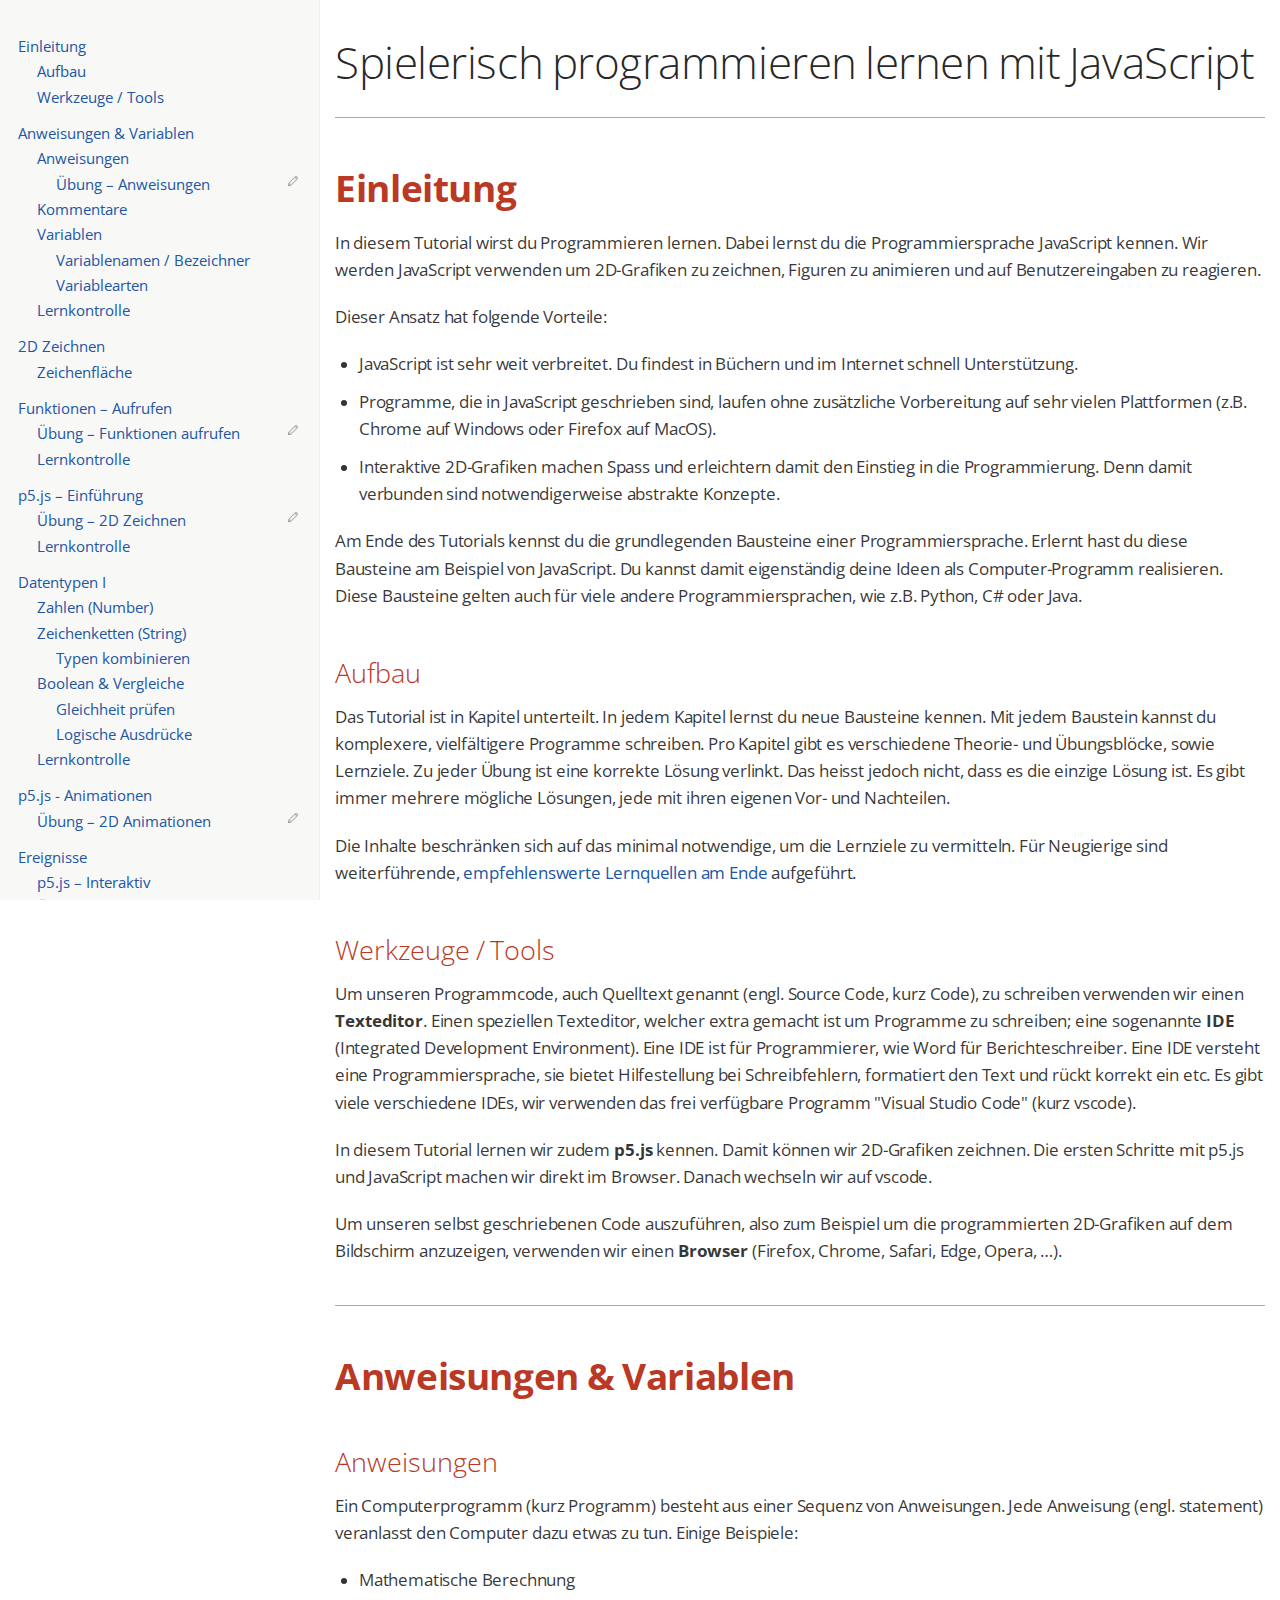
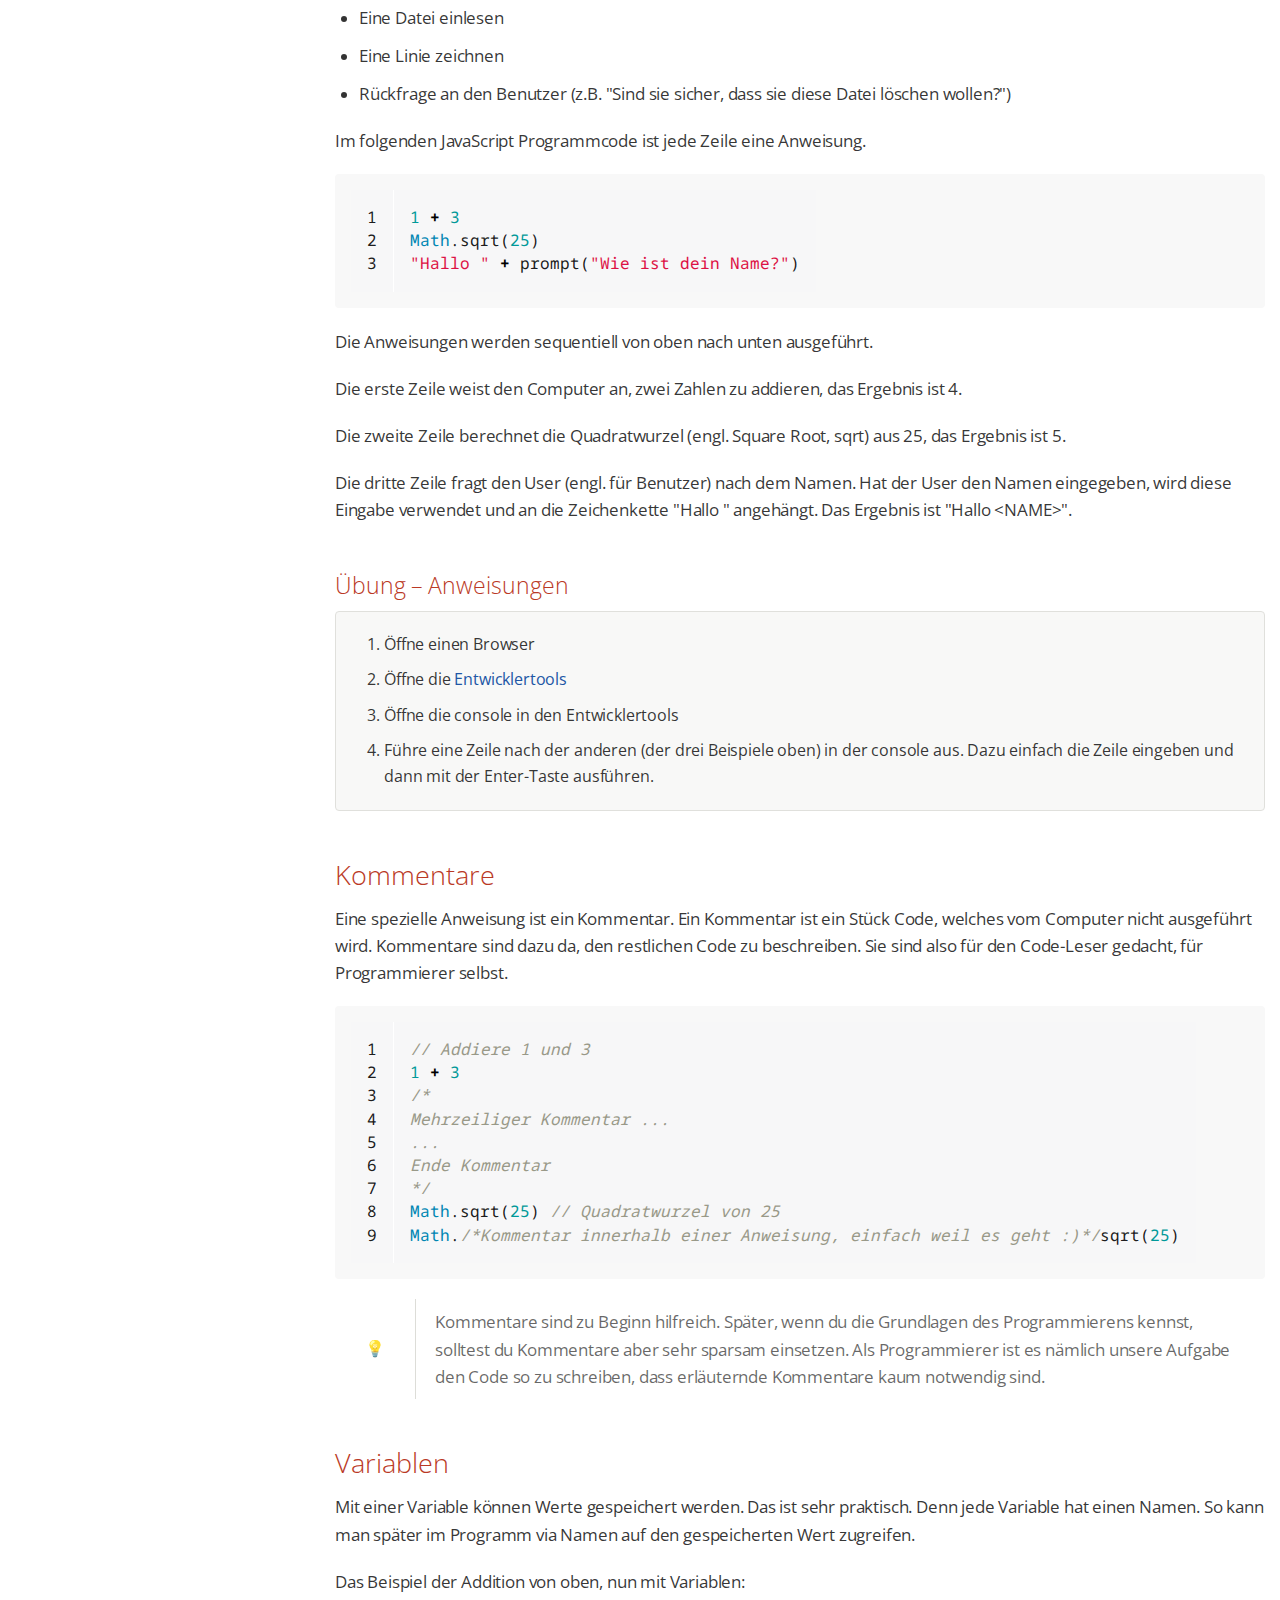
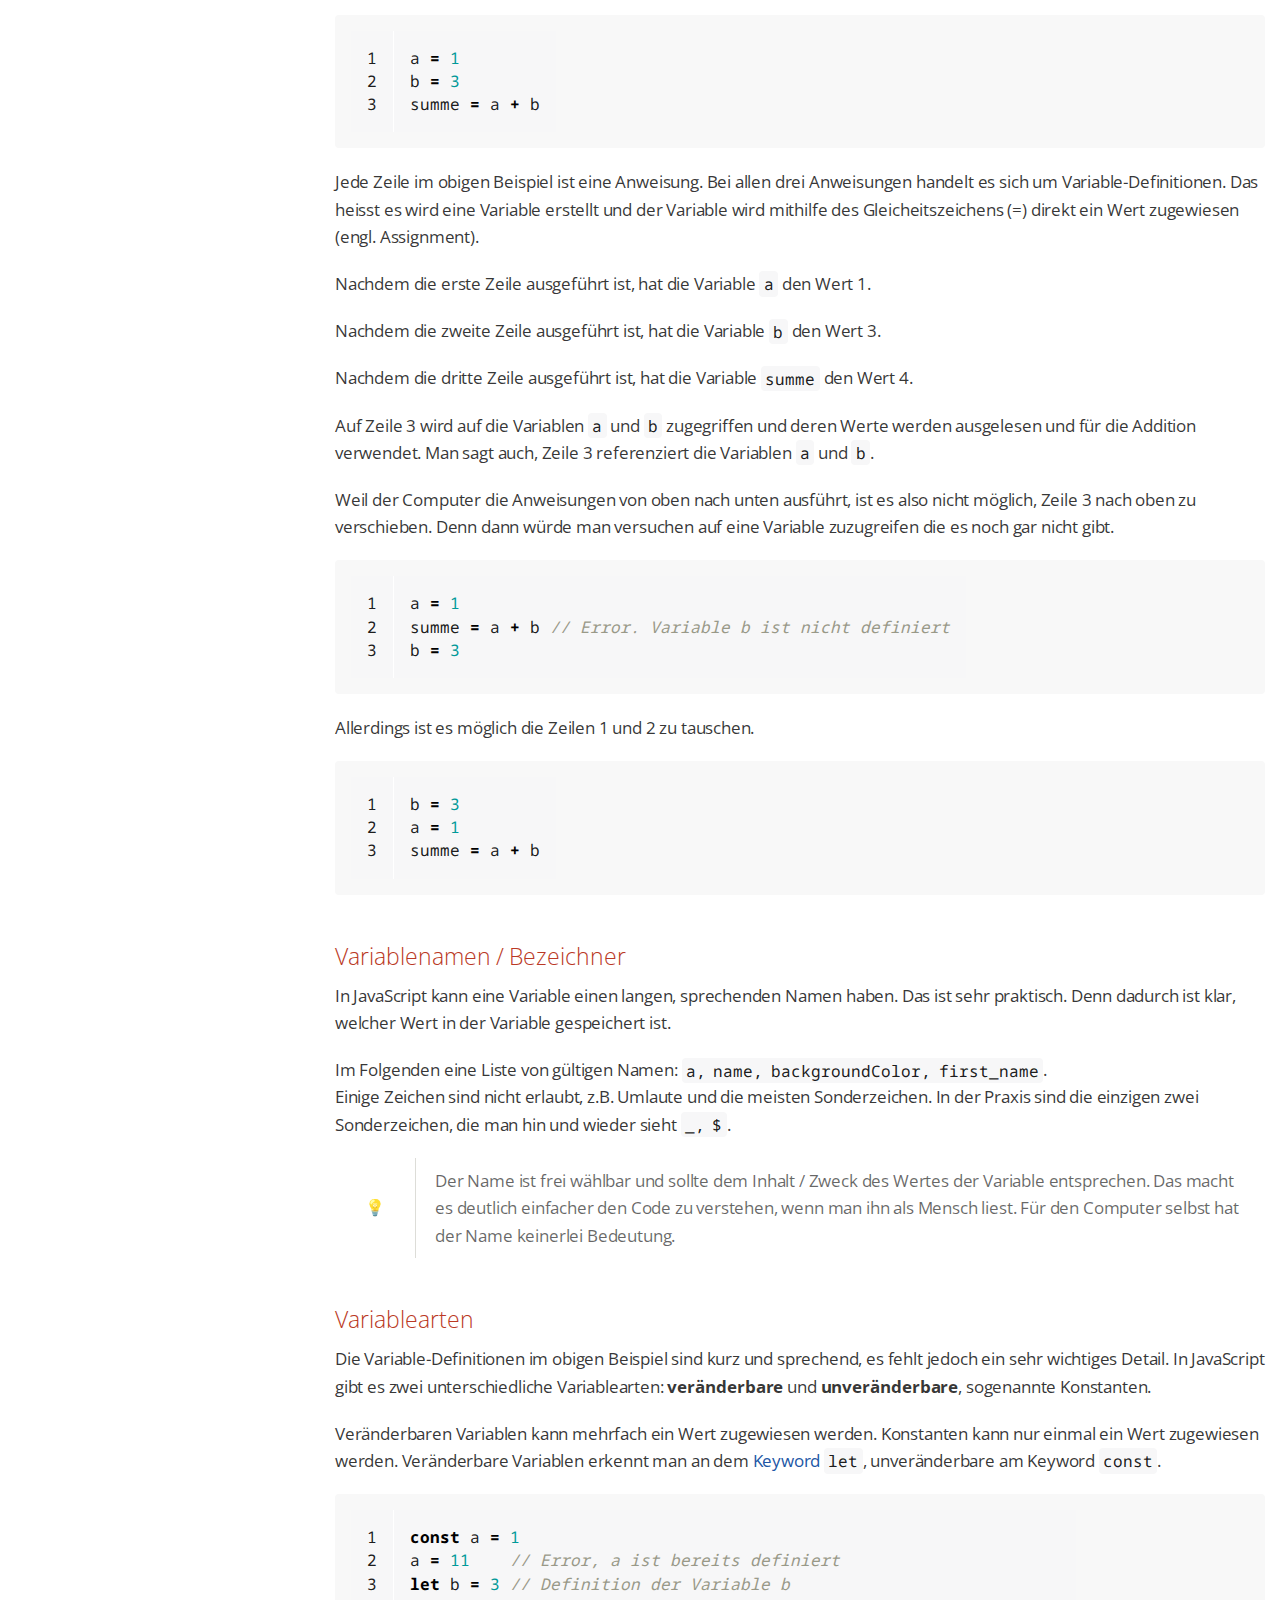
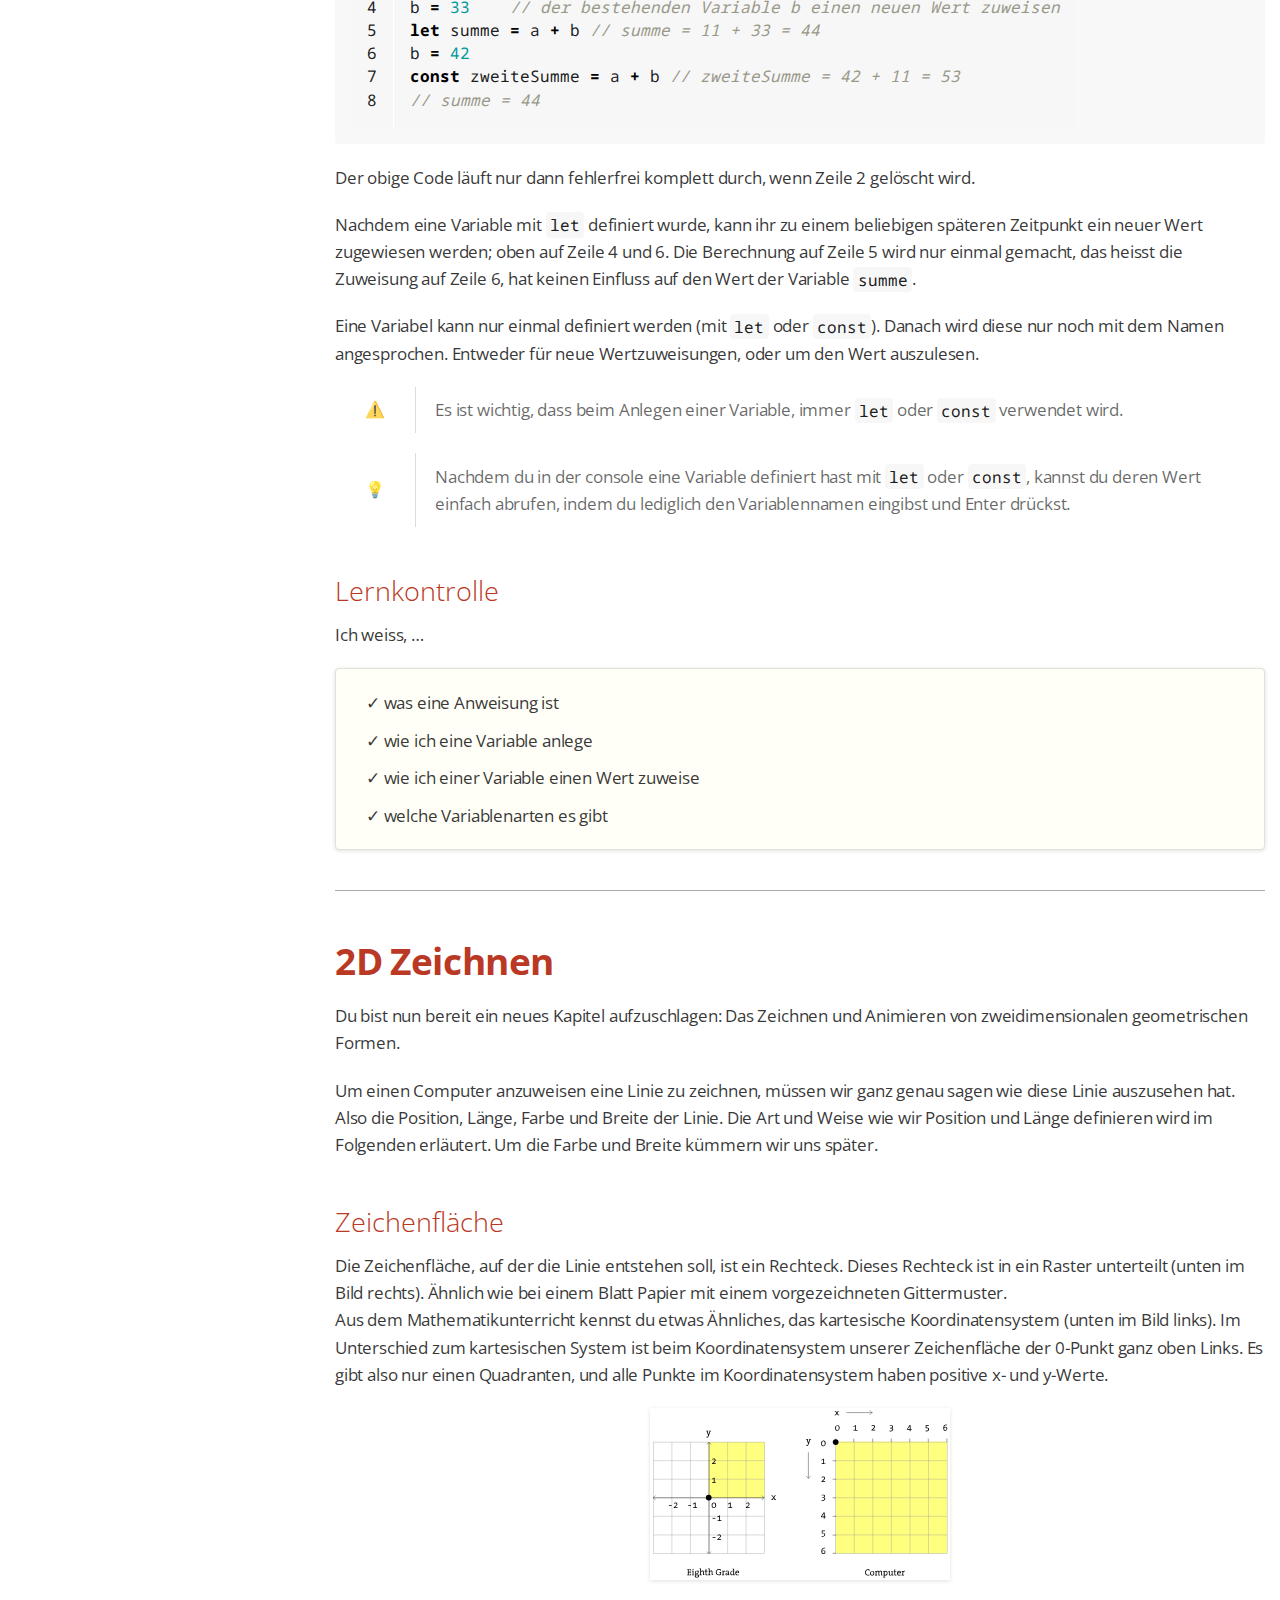
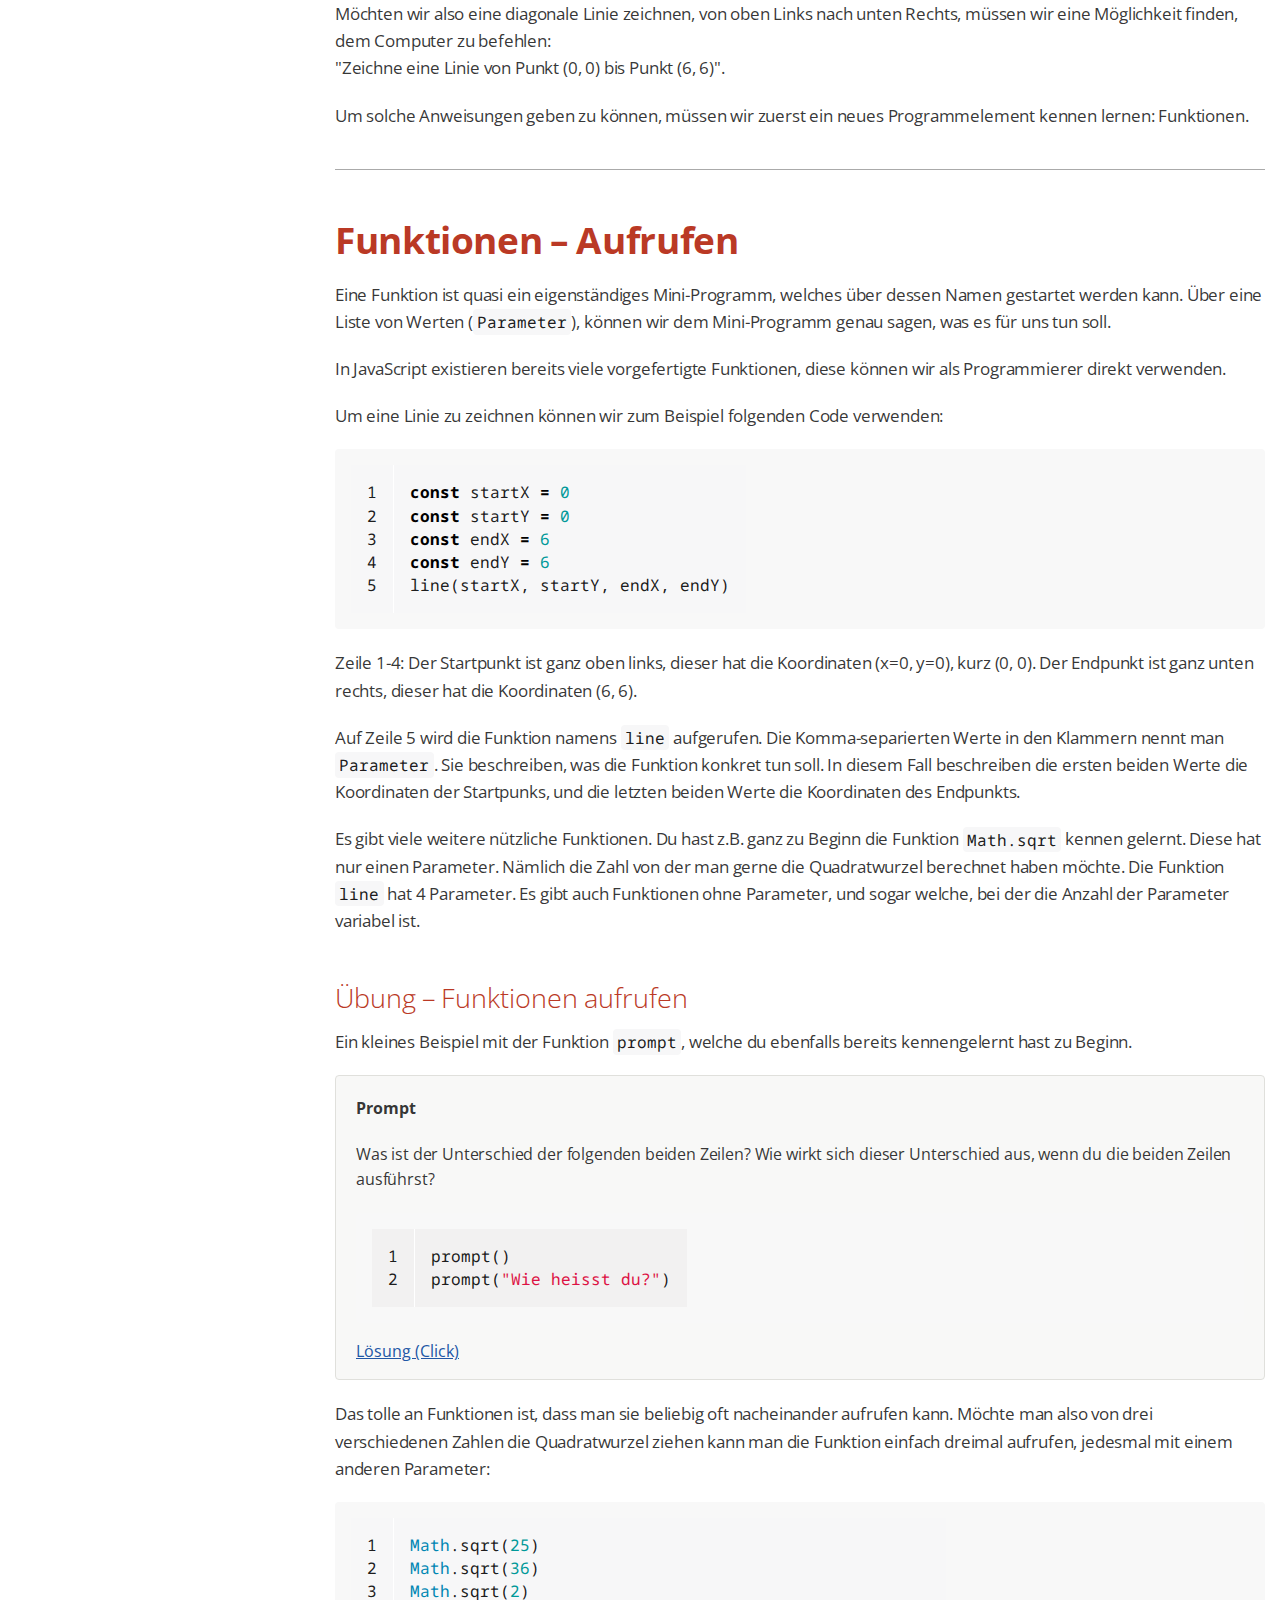
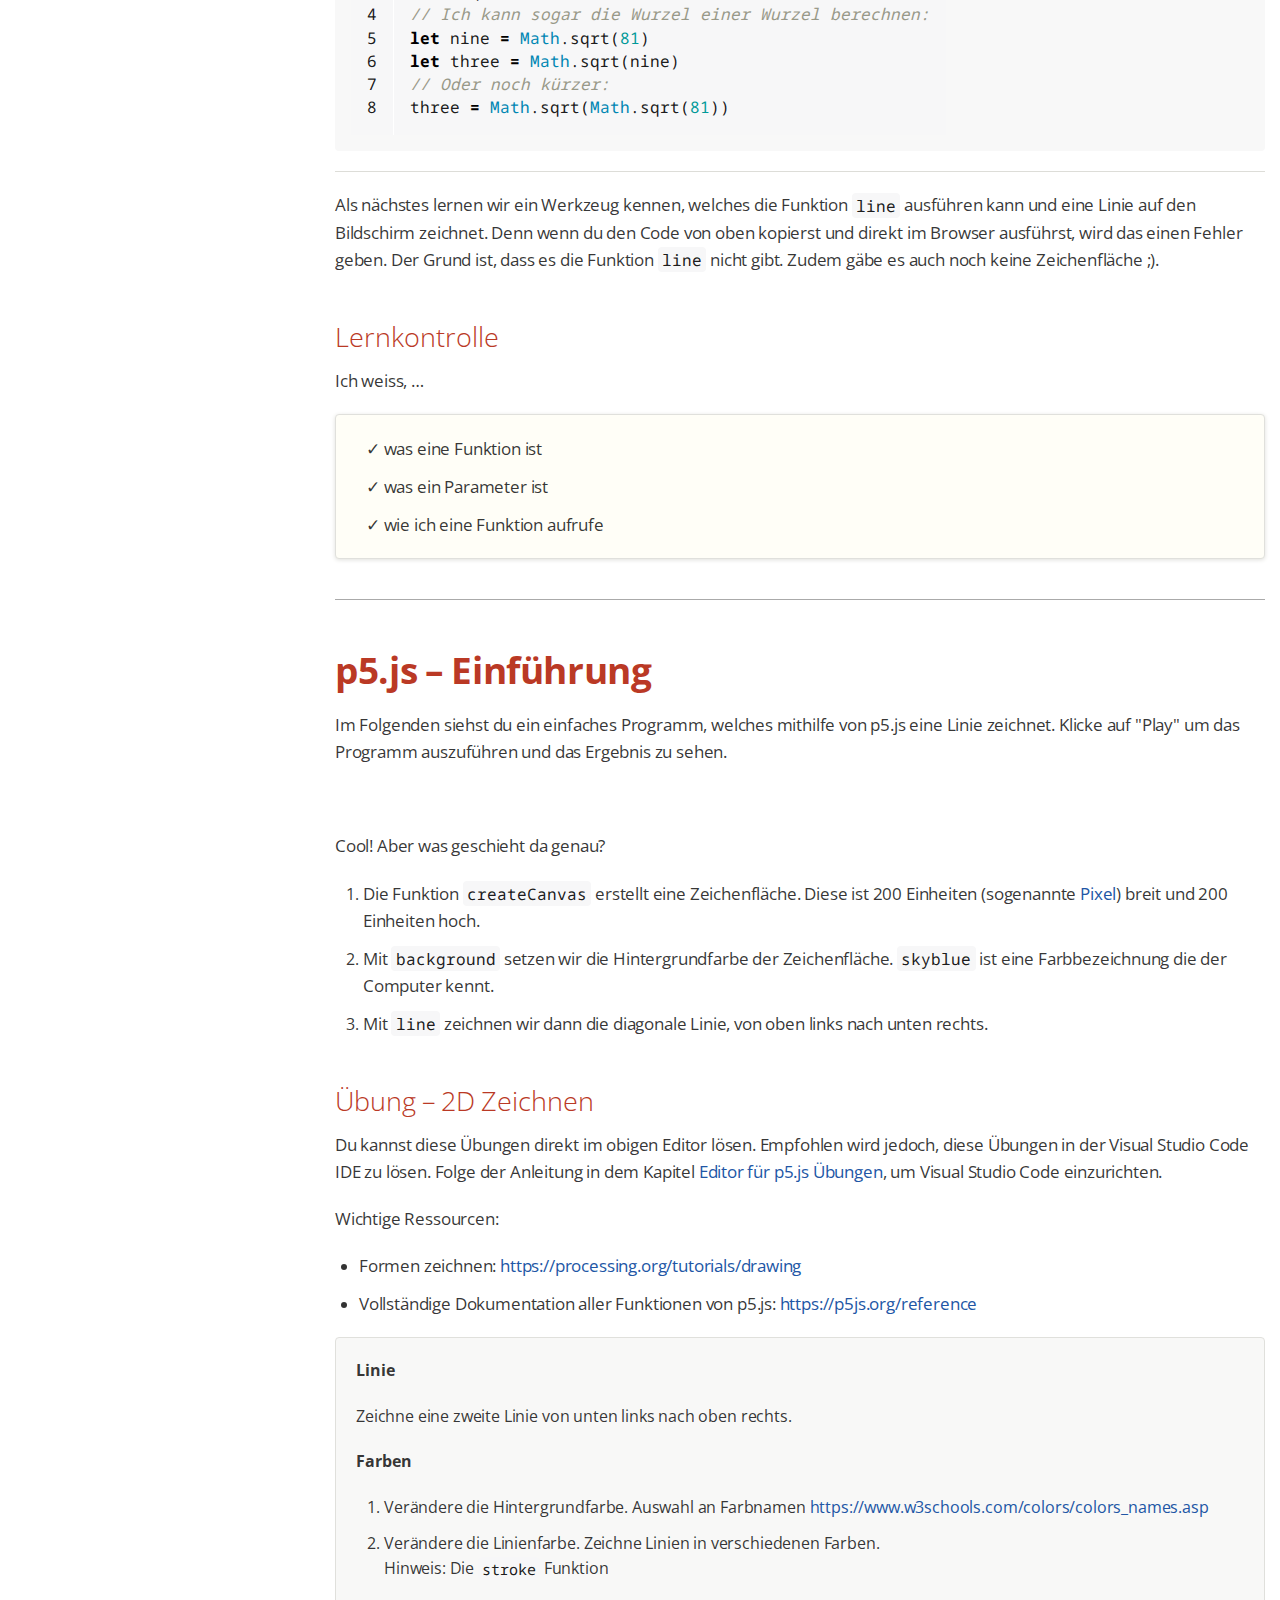
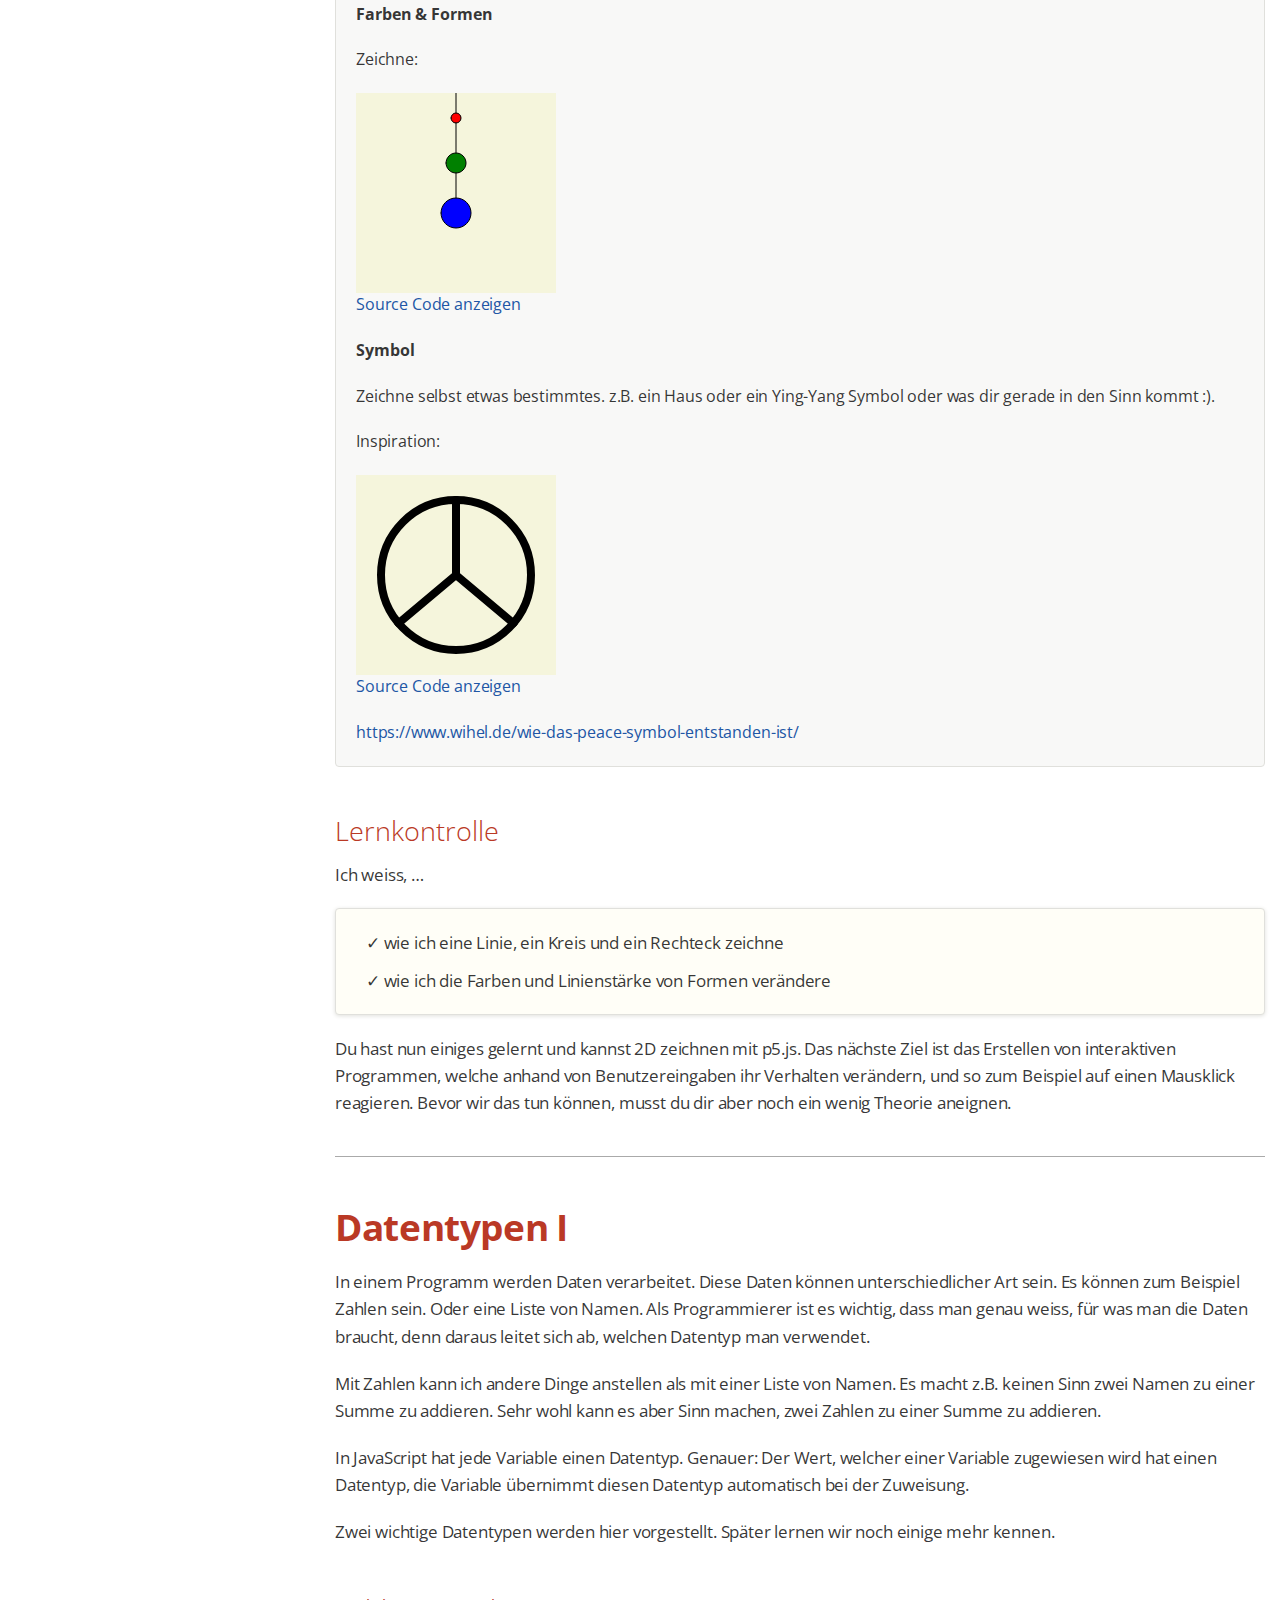
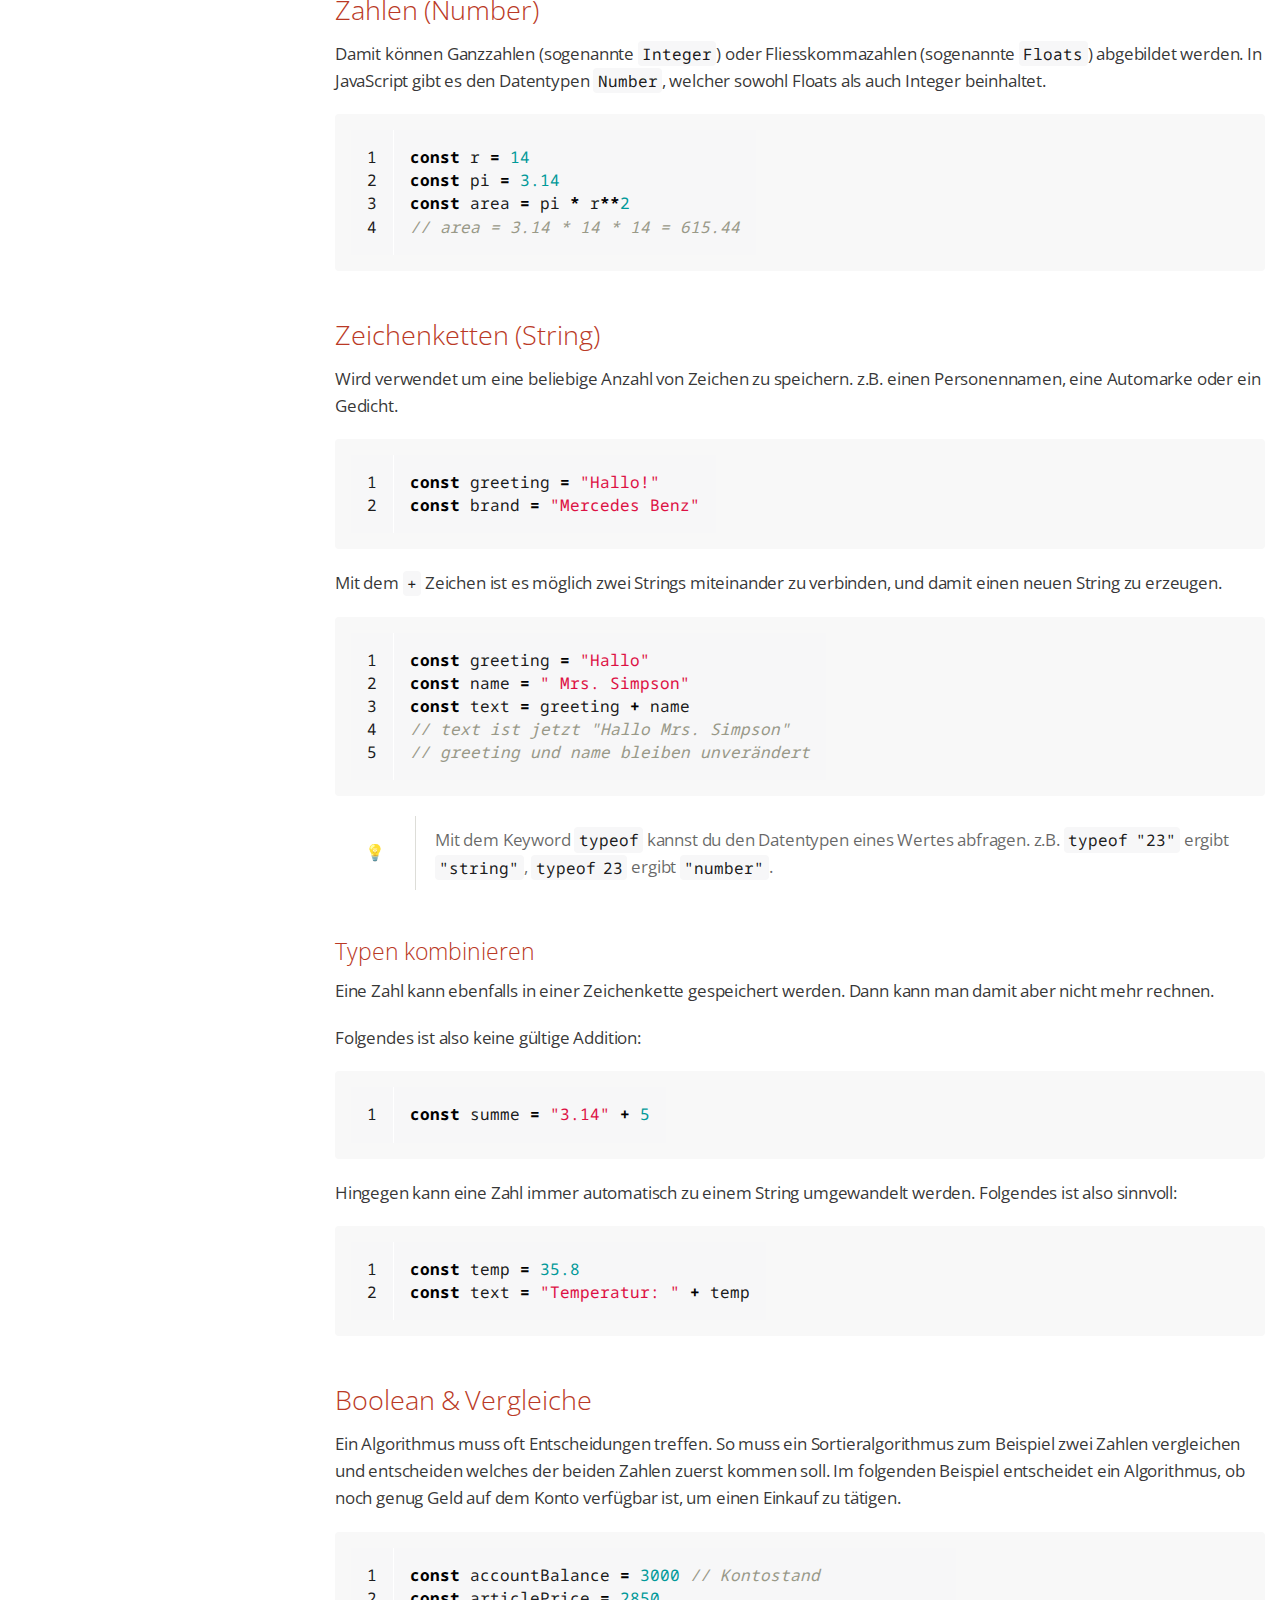
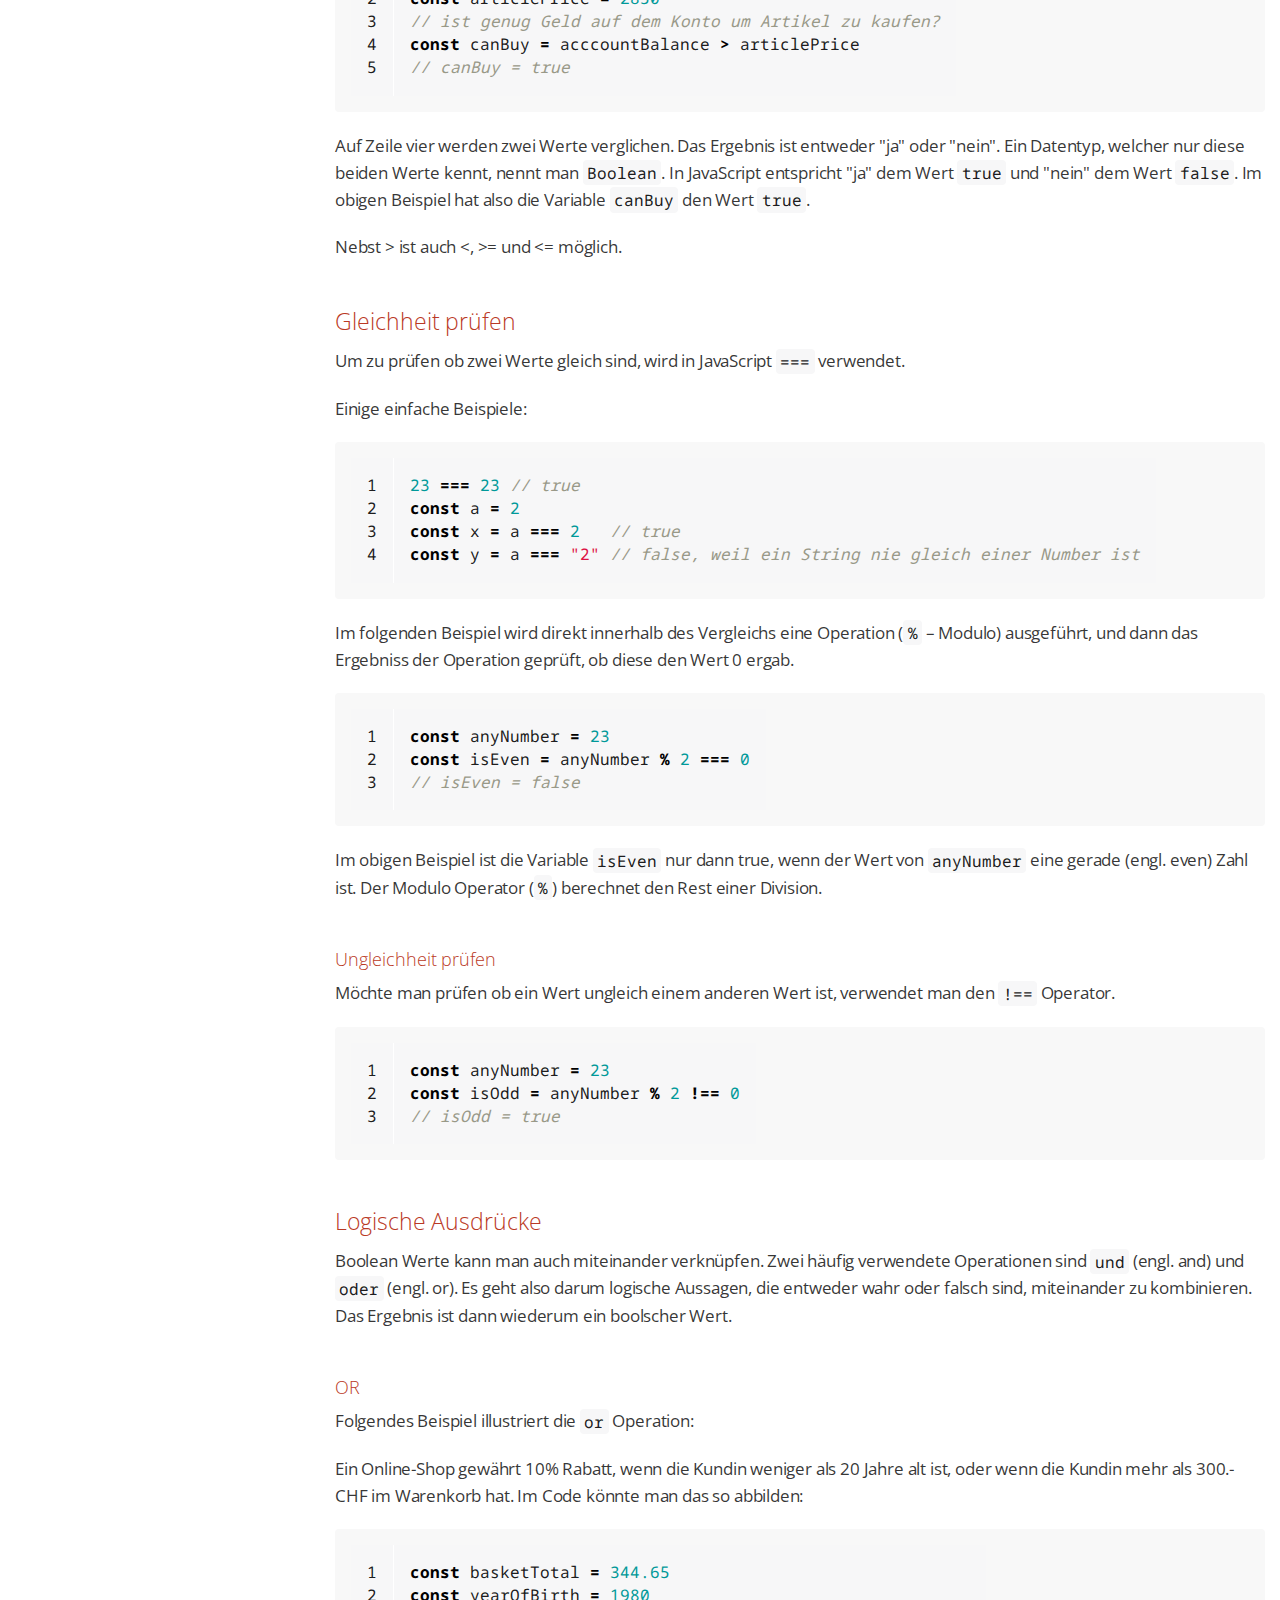
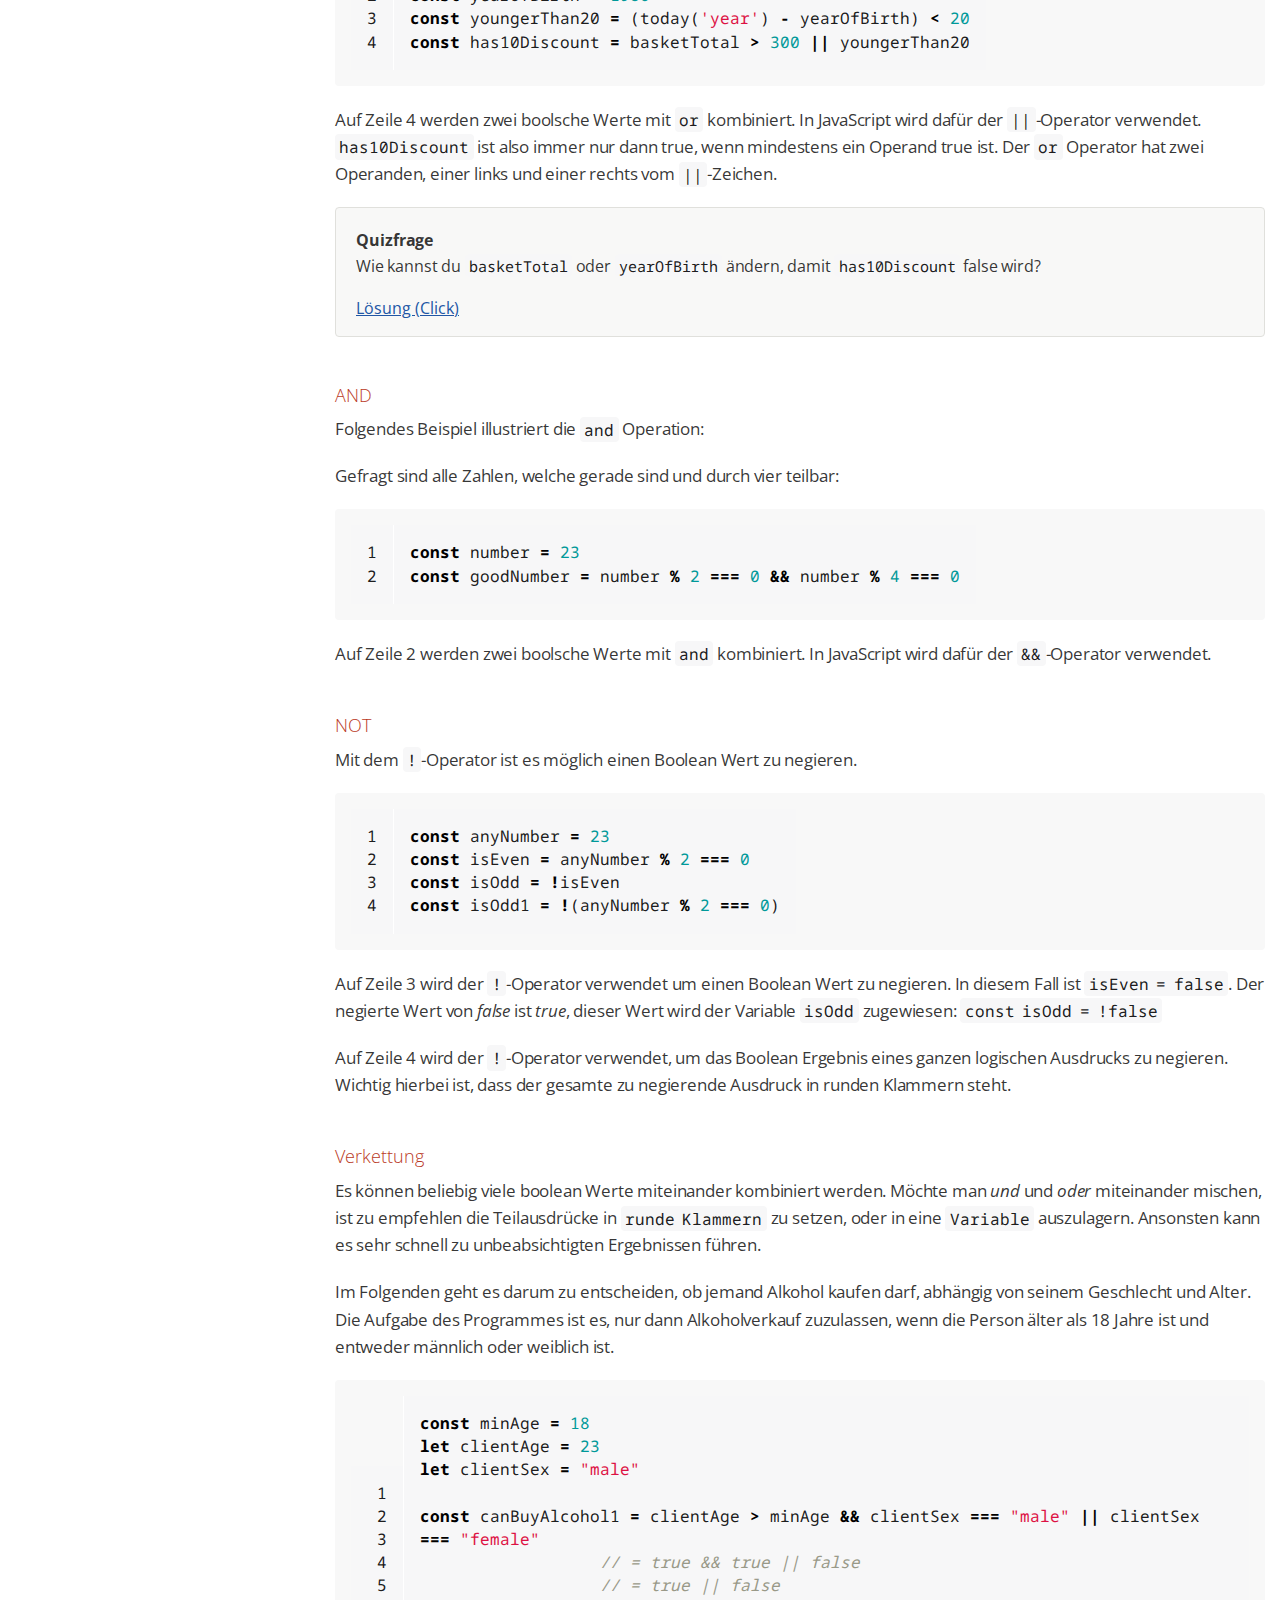
<file: index.html>
<!DOCTYPE html>
<html lang="en">
<head>
<meta charset="UTF-8">
<meta http-equiv="X-UA-Compatible" content="IE=edge">
<meta name="viewport" content="width=device-width, initial-scale=1.0">
<meta name="generator" content="Asciidoctor 2.0.17">
<title>Spielerisch programmieren lernen mit JavaScript</title>
<style>
@import url(asciidoctor.css);

body {
    font-family: "Open Sans";
}

#toc {
    border-bottom: none;
}

a {
    text-decoration: none !important;
}

body.toc2 #header > h1:nth-last-child(2){
    border-bottom: 0;
}

.sect1, .sect1 + .sect1 {
    border-top: 1px solid #aaa;
}

h1, h2, h3, #toctitle, .sidebarblock > .content > .title, h4, h5, h6 {
    margin-top: 3rem;
}

#toctitle {
    visibility: hidden;
    margin-top: 0;
}

h2 {
    font-weight: bold;
}

.imageblock img {
    box-shadow: 0 1px 4px #e0e0dc;
}

html, body {
    font-size: 16px;
}

iframe{
    min-width: 900px !important;
}

pre.rouge table.linenotable{
    border: 0;
    margin-bottom: 0;
    background: transparent;
}

pre.rouge table td{
    padding: 0px !important;
}

pre.rouge table td.linenos{
    border-right: 1px solid white;
}

.listingblock pre.rouge code pre {
    border-radius: 0 !important;
}

#toctitle{
    display: none;
}

#toc .sectlevel1 > li {
    margin-top: 1rem;
    list-style-type: none;
}

a[href^="#_übung"]::after{
    content: "";
    float: right;
    width: 10px;
    height: 14px;
    margin-right: 5px;
    background: url(media/pencil.png) no-repeat center center;
    background-size: 100%;
    opacity: 0.5;
}

#toc a.in-view{
    font-weight: bold;
}

.source-code-link {
    display: block;
    margin-top: -0.5em;
}

details > summary.title{
    color: #2156a5;
    text-decoration: underline;
    cursor: pointer;
}

details[open] > summary {
    margin-bottom: 1em;
}

#footer a{
    color: white;
}
</style>
<style>
pre.rouge table td { padding: 5px; }
pre.rouge table pre { margin: 0; }
pre.rouge .cm {
  color: #999988;
  font-style: italic;
}
pre.rouge .cp {
  color: #999999;
  font-weight: bold;
}
pre.rouge .c1 {
  color: #999988;
  font-style: italic;
}
pre.rouge .cs {
  color: #999999;
  font-weight: bold;
  font-style: italic;
}
pre.rouge .c, pre.rouge .ch, pre.rouge .cd, pre.rouge .cpf {
  color: #999988;
  font-style: italic;
}
pre.rouge .err {
  color: #a61717;
  background-color: #e3d2d2;
}
pre.rouge .gd {
  color: #000000;
  background-color: #ffdddd;
}
pre.rouge .ge {
  color: #000000;
  font-style: italic;
}
pre.rouge .gr {
  color: #aa0000;
}
pre.rouge .gh {
  color: #999999;
}
pre.rouge .gi {
  color: #000000;
  background-color: #ddffdd;
}
pre.rouge .go {
  color: #888888;
}
pre.rouge .gp {
  color: #555555;
}
pre.rouge .gs {
  font-weight: bold;
}
pre.rouge .gu {
  color: #aaaaaa;
}
pre.rouge .gt {
  color: #aa0000;
}
pre.rouge .kc {
  color: #000000;
  font-weight: bold;
}
pre.rouge .kd {
  color: #000000;
  font-weight: bold;
}
pre.rouge .kn {
  color: #000000;
  font-weight: bold;
}
pre.rouge .kp {
  color: #000000;
  font-weight: bold;
}
pre.rouge .kr {
  color: #000000;
  font-weight: bold;
}
pre.rouge .kt {
  color: #445588;
  font-weight: bold;
}
pre.rouge .k, pre.rouge .kv {
  color: #000000;
  font-weight: bold;
}
pre.rouge .mf {
  color: #009999;
}
pre.rouge .mh {
  color: #009999;
}
pre.rouge .il {
  color: #009999;
}
pre.rouge .mi {
  color: #009999;
}
pre.rouge .mo {
  color: #009999;
}
pre.rouge .m, pre.rouge .mb, pre.rouge .mx {
  color: #009999;
}
pre.rouge .sa {
  color: #000000;
  font-weight: bold;
}
pre.rouge .sb {
  color: #d14;
}
pre.rouge .sc {
  color: #d14;
}
pre.rouge .sd {
  color: #d14;
}
pre.rouge .s2 {
  color: #d14;
}
pre.rouge .se {
  color: #d14;
}
pre.rouge .sh {
  color: #d14;
}
pre.rouge .si {
  color: #d14;
}
pre.rouge .sx {
  color: #d14;
}
pre.rouge .sr {
  color: #009926;
}
pre.rouge .s1 {
  color: #d14;
}
pre.rouge .ss {
  color: #990073;
}
pre.rouge .s, pre.rouge .dl {
  color: #d14;
}
pre.rouge .na {
  color: #008080;
}
pre.rouge .bp {
  color: #999999;
}
pre.rouge .nb {
  color: #0086B3;
}
pre.rouge .nc {
  color: #445588;
  font-weight: bold;
}
pre.rouge .no {
  color: #008080;
}
pre.rouge .nd {
  color: #3c5d5d;
  font-weight: bold;
}
pre.rouge .ni {
  color: #800080;
}
pre.rouge .ne {
  color: #990000;
  font-weight: bold;
}
pre.rouge .nf, pre.rouge .fm {
  color: #990000;
  font-weight: bold;
}
pre.rouge .nl {
  color: #990000;
  font-weight: bold;
}
pre.rouge .nn {
  color: #555555;
}
pre.rouge .nt {
  color: #000080;
}
pre.rouge .vc {
  color: #008080;
}
pre.rouge .vg {
  color: #008080;
}
pre.rouge .vi {
  color: #008080;
}
pre.rouge .nv, pre.rouge .vm {
  color: #008080;
}
pre.rouge .ow {
  color: #000000;
  font-weight: bold;
}
pre.rouge .o {
  color: #000000;
  font-weight: bold;
}
pre.rouge .w {
  color: #bbbbbb;
}
pre.rouge {
  background-color: #f8f8f8;
}
</style>
</head>
<body class="article toc2 toc-left">
<div id="header">
<h1>Spielerisch programmieren lernen mit JavaScript</h1>
<div id="toc" class="toc2">
<div id="toctitle">Table of Contents</div>
<ul class="sectlevel1">
<li><a href="#_einleitung">Einleitung</a>
<ul class="sectlevel2">
<li><a href="#_aufbau">Aufbau</a></li>
<li><a href="#_werkzeuge_tools">Werkzeuge / Tools</a></li>
</ul>
</li>
<li><a href="#_anweisungen_variablen">Anweisungen &amp; Variablen</a>
<ul class="sectlevel2">
<li><a href="#_anweisungen">Anweisungen</a>
<ul class="sectlevel3">
<li><a href="#_übung_anweisungen">Übung – Anweisungen</a></li>
</ul>
</li>
<li><a href="#_kommentare">Kommentare</a></li>
<li><a href="#_variablen">Variablen</a>
<ul class="sectlevel3">
<li><a href="#_variablenamen_bezeichner">Variablenamen / Bezeichner</a></li>
<li><a href="#_variablearten">Variablearten</a></li>
</ul>
</li>
<li><a href="#_lernkontrolle">Lernkontrolle</a></li>
</ul>
</li>
<li><a href="#_2d_zeichnen">2D Zeichnen</a>
<ul class="sectlevel2">
<li><a href="#_zeichenfläche">Zeichenfläche</a></li>
</ul>
</li>
<li><a href="#_funktionen_aufrufen">Funktionen – Aufrufen</a>
<ul class="sectlevel2">
<li><a href="#_übung_funktionen_aufrufen">Übung – Funktionen aufrufen</a></li>
<li><a href="#_lernkontrolle_2">Lernkontrolle</a></li>
</ul>
</li>
<li><a href="#p5">p5.js – Einführung</a>
<ul class="sectlevel2">
<li><a href="#_übung_2d_zeichnen">Übung – 2D Zeichnen</a></li>
<li><a href="#_lernkontrolle_3">Lernkontrolle</a></li>
</ul>
</li>
<li><a href="#_datentypen_i">Datentypen I</a>
<ul class="sectlevel2">
<li><a href="#_zahlen_number">Zahlen (Number)</a></li>
<li><a href="#_zeichenketten_string">Zeichenketten (String)</a>
<ul class="sectlevel3">
<li><a href="#_typen_kombinieren">Typen kombinieren</a></li>
</ul>
</li>
<li><a href="#_boolean_vergleiche">Boolean &amp; Vergleiche</a>
<ul class="sectlevel3">
<li><a href="#_gleichheit_prüfen">Gleichheit prüfen</a></li>
<li><a href="#_logische_ausdrücke">Logische Ausdrücke</a></li>
</ul>
</li>
<li><a href="#_lernkontrolle_4">Lernkontrolle</a></li>
</ul>
</li>
<li><a href="#_p5_js_animationen">p5.js - Animationen</a>
<ul class="sectlevel2">
<li><a href="#_übung_2d_animationen">Übung – 2D Animationen</a></li>
</ul>
</li>
<li><a href="#_ereignisse">Ereignisse</a>
<ul class="sectlevel2">
<li><a href="#_p5_js_interaktiv">p5.js – Interaktiv</a></li>
<li><a href="#_übung_ereignisse">Übung – Ereignisse</a></li>
<li><a href="#_lernkontrolle_5">Lernkontrolle</a></li>
</ul>
</li>
<li><a href="#_verzweigungen_bedingte_ausführung">Verzweigungen – Bedingte Ausführung</a>
<ul class="sectlevel2">
<li><a href="#_übung_bedingte_ausführung">Übung – Bedingte Ausführung</a></li>
<li><a href="#_lernkontrolle_6">Lernkontrolle</a></li>
</ul>
</li>
<li><a href="#_blöcke_geltungsbereiche">Blöcke &amp; Geltungsbereiche</a>
<ul class="sectlevel2">
<li><a href="#_formatierung">Formatierung</a></li>
<li><a href="#_geltungsbereich">Geltungsbereich</a></li>
<li><a href="#_lernkontrolle_7">Lernkontrolle</a></li>
</ul>
</li>
<li><a href="#_schleifen">Schleifen</a>
<ul class="sectlevel2">
<li><a href="#_while_schleife">while Schleife</a></li>
<li><a href="#_übung_schleifen">Übung – Schleifen</a></li>
<li><a href="#_lernkontrolle_8">Lernkontrolle</a></li>
</ul>
</li>
<li><a href="#_datentypen_ii">Datentypen II</a>
<ul class="sectlevel2">
<li><a href="#_objekte">Objekte</a></li>
<li><a href="#_javascript_objekte">JavaScript Objekte</a>
<ul class="sectlevel3">
<li><a href="#_objekte_verändern">Objekte verändern</a></li>
<li><a href="#_übung_objekte">Übung – Objekte</a></li>
</ul>
</li>
<li><a href="#_arrays">Arrays</a>
<ul class="sectlevel3">
<li><a href="#_array_und_string">Array und String</a></li>
<li><a href="#_for_of_schleife">for of Schleife</a></li>
<li><a href="#_übung_arrays">Übung – Arrays</a></li>
<li><a href="#_lernkontrolle_9">Lernkontrolle</a></li>
</ul>
</li>
</ul>
</li>
<li><a href="#functions-define">Funktionen – Definieren</a>
<ul class="sectlevel2">
<li><a href="#_übung_funktionen_definieren">Übung – Funktionen definieren</a></li>
</ul>
</li>
<li><a href="#ressources">Weiterführende JavaScript Ressourcen</a></li>
<li><a href="#_glossar">Glossar</a></li>
<li><a href="#vscode-setup">Appendix A: Editor für p5.js Übungen</a></li>
</ul>
</div>
</div>
<div id="content">
<div class="sect1">
<h2 id="_einleitung">Einleitung</h2>
<div class="sectionbody">
<div class="paragraph">
<p>In diesem Tutorial wirst du Programmieren lernen. Dabei lernst du die Programmiersprache JavaScript kennen.
Wir werden JavaScript verwenden um 2D-Grafiken zu zeichnen, Figuren zu animieren und auf Benutzereingaben zu reagieren.</p>
</div>
<div class="paragraph">
<p>Dieser Ansatz hat folgende Vorteile:</p>
</div>
<div class="ulist">
<ul>
<li>
<p>JavaScript ist sehr weit verbreitet. Du findest in Büchern und im Internet schnell Unterstützung.</p>
</li>
<li>
<p>Programme, die in JavaScript geschrieben sind, laufen ohne zusätzliche Vorbereitung auf sehr vielen Plattformen (z.B. Chrome auf Windows oder Firefox auf MacOS).</p>
</li>
<li>
<p>Interaktive 2D-Grafiken machen Spass und erleichtern damit den Einstieg in die Programmierung. Denn damit verbunden sind notwendigerweise abstrakte Konzepte.</p>
</li>
</ul>
</div>
<div class="paragraph">
<p>Am Ende des Tutorials kennst du die grundlegenden Bausteine einer Programmiersprache. Erlernt hast du diese Bausteine am Beispiel von JavaScript. Du kannst damit eigenständig deine Ideen als Computer-Programm realisieren. Diese Bausteine gelten auch für viele andere Programmiersprachen, wie z.B. Python, C# oder Java.</p>
</div>
<div class="sect2">
<h3 id="_aufbau">Aufbau</h3>
<div class="paragraph">
<p>Das Tutorial ist in Kapitel unterteilt. In jedem Kapitel lernst du neue Bausteine kennen.
Mit jedem Baustein kannst du komplexere, vielfältigere Programme schreiben.
Pro Kapitel gibt es verschiedene Theorie- und Übungsblöcke, sowie Lernziele.
Zu jeder Übung ist eine korrekte Lösung verlinkt. Das heisst jedoch nicht, dass es die einzige Lösung ist. Es gibt immer mehrere mögliche Lösungen, jede mit ihren eigenen Vor- und Nachteilen.</p>
</div>
<div class="paragraph">
<p>Die Inhalte beschränken sich auf das minimal notwendige, um die Lernziele zu vermitteln. Für Neugierige sind weiterführende, <a href="#ressources">empfehlenswerte Lernquellen am Ende</a> aufgeführt.</p>
</div>
</div>
<div class="sect2">
<h3 id="_werkzeuge_tools">Werkzeuge / Tools</h3>
<div class="paragraph">
<p>Um unseren Programmcode, auch Quelltext genannt (engl. Source Code, kurz Code), zu schreiben verwenden wir einen <strong>Texteditor</strong>.
Einen speziellen Texteditor, welcher extra gemacht ist um Programme zu schreiben; eine sogenannte <strong>IDE</strong> (Integrated Development Environment).
Eine IDE ist für Programmierer, wie Word für Berichteschreiber. Eine IDE versteht eine Programmiersprache, sie bietet Hilfestellung bei Schreibfehlern, formatiert den Text und rückt korrekt ein etc.
Es gibt viele verschiedene IDEs, wir verwenden das frei verfügbare Programm "Visual Studio Code" (kurz vscode).</p>
</div>
<div class="paragraph">
<p>In diesem Tutorial lernen wir zudem <strong>p5.js</strong> kennen. Damit können wir 2D-Grafiken zeichnen. Die ersten Schritte mit p5.js und JavaScript machen wir direkt im Browser. Danach wechseln wir auf vscode.</p>
</div>
<div class="paragraph">
<p>Um unseren selbst geschriebenen Code auszuführen, also zum Beispiel um die programmierten 2D-Grafiken auf dem Bildschirm anzuzeigen, verwenden wir einen <strong>Browser</strong> (Firefox, Chrome, Safari, Edge, Opera, …).</p>
</div>
</div>
</div>
</div>
<div class="sect1">
<h2 id="_anweisungen_variablen">Anweisungen &amp; Variablen</h2>
<div class="sectionbody">
<div class="sect2">
<h3 id="_anweisungen">Anweisungen</h3>
<div class="paragraph">
<p>Ein Computerprogramm (kurz Programm) besteht aus einer Sequenz von Anweisungen. Jede Anweisung (engl. statement) veranlasst den Computer dazu etwas zu tun. Einige Beispiele:</p>
</div>
<div class="ulist">
<ul>
<li>
<p>Mathematische Berechnung</p>
</li>
<li>
<p>Eine Datei einlesen</p>
</li>
<li>
<p>Eine Linie zeichnen</p>
</li>
<li>
<p>Rückfrage an den Benutzer (z.B. "Sind sie sicher, dass sie diese Datei löschen wollen?")</p>
</li>
</ul>
</div>
<div class="paragraph">
<p>Im folgenden JavaScript Programmcode ist jede Zeile eine Anweisung.</p>
</div>
<div class="listingblock">
<div class="content">
<pre class="rouge highlight"><code data-lang="javascript"><table class="linenotable"><tbody><tr><td class="linenos gl"><pre class="lineno">1
2
3
</pre></td><td class="code"><pre><span class="mi">1</span> <span class="o">+</span> <span class="mi">3</span>
<span class="nb">Math</span><span class="p">.</span><span class="nx">sqrt</span><span class="p">(</span><span class="mi">25</span><span class="p">)</span>
<span class="dl">"</span><span class="s2">Hallo </span><span class="dl">"</span> <span class="o">+</span> <span class="nx">prompt</span><span class="p">(</span><span class="dl">"</span><span class="s2">Wie ist dein Name?</span><span class="dl">"</span><span class="p">)</span>
</pre></td></tr></tbody></table></code></pre>
</div>
</div>
<div class="paragraph">
<p>Die Anweisungen werden sequentiell von oben nach unten ausgeführt.</p>
</div>
<div class="paragraph">
<p>Die erste Zeile weist den Computer an, zwei Zahlen zu addieren, das Ergebnis ist 4.</p>
</div>
<div class="paragraph">
<p>Die zweite Zeile berechnet die Quadratwurzel (engl. Square Root, sqrt) aus 25, das Ergebnis ist 5.</p>
</div>
<div class="paragraph">
<p>Die dritte Zeile fragt den User (engl. für Benutzer) nach dem Namen. Hat der User den Namen eingegeben, wird diese Eingabe verwendet und an die Zeichenkette "Hallo " angehängt. Das Ergebnis ist "Hallo &lt;NAME&gt;".</p>
</div>
<div class="sect3">
<h4 id="_übung_anweisungen">Übung – Anweisungen</h4>
<div class="sidebarblock">
<div class="content">
<div class="olist arabic">
<ol class="arabic">
<li>
<p>Öffne einen Browser</p>
</li>
<li>
<p>Öffne die <a href="https://balsamiq.com/support/faqs/browserconsole/">Entwicklertools</a></p>
</li>
<li>
<p>Öffne die console in den Entwicklertools</p>
</li>
<li>
<p>Führe eine Zeile nach der anderen (der drei Beispiele oben) in der
console aus. Dazu einfach die Zeile eingeben und dann mit der Enter-Taste ausführen.</p>
</li>
</ol>
</div>
</div>
</div>
</div>
</div>
<div class="sect2">
<h3 id="_kommentare">Kommentare</h3>
<div class="paragraph">
<p>Eine spezielle Anweisung ist ein Kommentar. Ein Kommentar ist ein Stück Code, welches vom Computer nicht ausgeführt wird. Kommentare sind dazu da, den restlichen Code zu beschreiben. Sie sind also für den Code-Leser gedacht, für Programmierer selbst.</p>
</div>
<div class="listingblock">
<div class="content">
<pre class="rouge highlight"><code data-lang="javascript"><table class="linenotable"><tbody><tr><td class="linenos gl"><pre class="lineno">1
2
3
4
5
6
7
8
9
</pre></td><td class="code"><pre><span class="c1">// Addiere 1 und 3</span>
<span class="mi">1</span> <span class="o">+</span> <span class="mi">3</span>
<span class="cm">/*
Mehrzeiliger Kommentar ...
...
Ende Kommentar
*/</span>
<span class="nb">Math</span><span class="p">.</span><span class="nx">sqrt</span><span class="p">(</span><span class="mi">25</span><span class="p">)</span> <span class="c1">// Quadratwurzel von 25</span>
<span class="nb">Math</span><span class="p">.</span><span class="cm">/*Kommentar innerhalb einer Anweisung, einfach weil es geht :)*/</span><span class="nx">sqrt</span><span class="p">(</span><span class="mi">25</span><span class="p">)</span>
</pre></td></tr></tbody></table></code></pre>
</div>
</div>
<div class="admonitionblock tip">
<table>
<tr>
<td class="icon">
<div class="title">💡</div>
</td>
<td class="content">
Kommentare sind zu Beginn hilfreich. Später, wenn du die Grundlagen des Programmierens kennst, solltest du Kommentare aber sehr sparsam einsetzen. Als Programmierer ist es nämlich unsere Aufgabe den Code so zu schreiben, dass erläuternde Kommentare kaum notwendig sind.
</td>
</tr>
</table>
</div>
</div>
<div class="sect2">
<h3 id="_variablen">Variablen</h3>
<div class="paragraph">
<p>Mit einer Variable können Werte gespeichert werden. Das ist sehr praktisch. Denn jede Variable hat einen Namen. So kann man später im Programm via Namen auf den gespeicherten Wert zugreifen.</p>
</div>
<div class="paragraph">
<p>Das Beispiel der Addition von oben, nun mit Variablen:</p>
</div>
<div class="listingblock">
<div class="content">
<pre class="rouge highlight"><code data-lang="javascript"><table class="linenotable"><tbody><tr><td class="linenos gl"><pre class="lineno">1
2
3
</pre></td><td class="code"><pre><span class="nx">a</span> <span class="o">=</span> <span class="mi">1</span>
<span class="nx">b</span> <span class="o">=</span> <span class="mi">3</span>
<span class="nx">summe</span> <span class="o">=</span> <span class="nx">a</span> <span class="o">+</span> <span class="nx">b</span>
</pre></td></tr></tbody></table></code></pre>
</div>
</div>
<div class="paragraph">
<p>Jede Zeile im obigen Beispiel ist eine Anweisung.
Bei allen drei Anweisungen handelt es sich um Variable-Definitionen. Das heisst es wird eine Variable erstellt und der Variable wird mithilfe des Gleicheitszeichens (=) direkt ein Wert zugewiesen (engl. Assignment).</p>
</div>
<div class="paragraph">
<p>Nachdem die erste Zeile ausgeführt ist, hat die Variable <code>a</code> den Wert 1.</p>
</div>
<div class="paragraph">
<p>Nachdem die zweite Zeile ausgeführt ist, hat die Variable <code>b</code> den Wert 3.</p>
</div>
<div class="paragraph">
<p>Nachdem die dritte Zeile ausgeführt ist, hat die Variable <code>summe</code> den Wert 4.</p>
</div>
<div class="paragraph">
<p>Auf Zeile 3 wird auf die Variablen <code>a</code> und <code>b</code> zugegriffen und deren Werte werden ausgelesen und für die Addition verwendet.
Man sagt auch, Zeile 3 referenziert die Variablen <code>a</code> und <code>b</code>.</p>
</div>
<div class="paragraph">
<p>Weil der Computer die Anweisungen von oben nach unten ausführt, ist es also nicht möglich, Zeile 3 nach oben zu verschieben. Denn dann würde man versuchen auf eine Variable zuzugreifen die es noch gar nicht gibt.</p>
</div>
<div class="listingblock">
<div class="content">
<pre class="rouge highlight"><code data-lang="javascript"><table class="linenotable"><tbody><tr><td class="linenos gl"><pre class="lineno">1
2
3
</pre></td><td class="code"><pre><span class="nx">a</span> <span class="o">=</span> <span class="mi">1</span>
<span class="nx">summe</span> <span class="o">=</span> <span class="nx">a</span> <span class="o">+</span> <span class="nx">b</span> <span class="c1">// Error. Variable b ist nicht definiert</span>
<span class="nx">b</span> <span class="o">=</span> <span class="mi">3</span>
</pre></td></tr></tbody></table></code></pre>
</div>
</div>
<div class="paragraph">
<p>Allerdings ist es möglich die Zeilen 1 und 2 zu tauschen.</p>
</div>
<div class="listingblock">
<div class="content">
<pre class="rouge highlight"><code data-lang="javascript"><table class="linenotable"><tbody><tr><td class="linenos gl"><pre class="lineno">1
2
3
</pre></td><td class="code"><pre><span class="nx">b</span> <span class="o">=</span> <span class="mi">3</span>
<span class="nx">a</span> <span class="o">=</span> <span class="mi">1</span>
<span class="nx">summe</span> <span class="o">=</span> <span class="nx">a</span> <span class="o">+</span> <span class="nx">b</span>
</pre></td></tr></tbody></table></code></pre>
</div>
</div>
<div class="sect3">
<h4 id="_variablenamen_bezeichner">Variablenamen / Bezeichner</h4>
<div class="paragraph">
<p>In JavaScript kann eine Variable einen langen, sprechenden Namen haben. Das ist sehr praktisch. Denn dadurch ist klar, welcher Wert in der Variable gespeichert ist.</p>
</div>
<div class="paragraph">
<p>Im Folgenden eine Liste von gültigen Namen: <code>a, name, backgroundColor, first_name</code>.<br>
Einige Zeichen sind nicht erlaubt, z.B. Umlaute und die meisten Sonderzeichen. In der Praxis sind die einzigen zwei Sonderzeichen, die man hin und wieder sieht <code>_, $</code>.</p>
</div>
<div class="admonitionblock tip">
<table>
<tr>
<td class="icon">
<div class="title">💡</div>
</td>
<td class="content">
Der Name ist frei wählbar und sollte dem Inhalt / Zweck des Wertes der Variable entsprechen. Das macht es deutlich einfacher den Code zu verstehen, wenn man ihn als Mensch liest. Für den Computer selbst hat der Name keinerlei Bedeutung.
</td>
</tr>
</table>
</div>
</div>
<div class="sect3">
<h4 id="_variablearten">Variablearten</h4>
<div class="paragraph">
<p>Die Variable-Definitionen im obigen Beispiel sind kurz und sprechend, es fehlt jedoch ein sehr wichtiges Detail.
In JavaScript gibt es zwei unterschiedliche Variablearten: <strong>veränderbare</strong> und <strong>unveränderbare</strong>, sogenannte Konstanten.</p>
</div>
<div class="paragraph">
<p>Veränderbaren Variablen kann mehrfach ein Wert zugewiesen werden. Konstanten kann nur einmal ein Wert zugewiesen werden.
Veränderbare Variablen erkennt man an dem <a href="#keyword">Keyword</a> <code>let</code>, unveränderbare am Keyword <code>const</code>.</p>
</div>
<div class="listingblock">
<div class="content">
<pre class="rouge highlight"><code data-lang="javascript"><table class="linenotable"><tbody><tr><td class="linenos gl"><pre class="lineno">1
2
3
4
5
6
7
8
</pre></td><td class="code"><pre><span class="kd">const</span> <span class="nx">a</span> <span class="o">=</span> <span class="mi">1</span>
<span class="nx">a</span> <span class="o">=</span> <span class="mi">11</span>    <span class="c1">// Error, a ist bereits definiert</span>
<span class="kd">let</span> <span class="nx">b</span> <span class="o">=</span> <span class="mi">3</span> <span class="c1">// Definition der Variable b</span>
<span class="nx">b</span> <span class="o">=</span> <span class="mi">33</span>    <span class="c1">// der bestehenden Variable b einen neuen Wert zuweisen</span>
<span class="kd">let</span> <span class="nx">summe</span> <span class="o">=</span> <span class="nx">a</span> <span class="o">+</span> <span class="nx">b</span> <span class="c1">// summe = 11 + 33 = 44</span>
<span class="nx">b</span> <span class="o">=</span> <span class="mi">42</span>
<span class="kd">const</span> <span class="nx">zweiteSumme</span> <span class="o">=</span> <span class="nx">a</span> <span class="o">+</span> <span class="nx">b</span> <span class="c1">// zweiteSumme = 42 + 11 = 53</span>
<span class="c1">// summe = 44</span>
</pre></td></tr></tbody></table></code></pre>
</div>
</div>
<div class="paragraph">
<p>Der obige Code läuft nur dann fehlerfrei komplett durch, wenn Zeile 2 gelöscht wird.</p>
</div>
<div class="paragraph">
<p>Nachdem eine Variable mit <code>let</code> definiert wurde, kann ihr zu einem beliebigen späteren Zeitpunkt ein neuer Wert zugewiesen werden; oben auf Zeile 4 und 6.
Die Berechnung auf Zeile 5 wird nur einmal gemacht, das heisst die Zuweisung auf Zeile 6, hat keinen Einfluss auf den Wert der Variable <code>summe</code>.</p>
</div>
<div class="paragraph">
<p>Eine Variabel kann nur einmal definiert werden (mit <code>let</code> oder <code>const</code>). Danach wird diese nur noch mit dem Namen angesprochen. Entweder für neue Wertzuweisungen, oder um den Wert auszulesen.</p>
</div>
<div class="admonitionblock warning">
<table>
<tr>
<td class="icon">
<div class="title">⚠️</div>
</td>
<td class="content">
Es ist wichtig, dass beim Anlegen einer Variable, immer <code>let</code> oder <code>const</code> verwendet wird.
</td>
</tr>
</table>
</div>
<div class="admonitionblock tip">
<table>
<tr>
<td class="icon">
<div class="title">💡</div>
</td>
<td class="content">
Nachdem du in der console eine Variable definiert hast mit <code>let</code> oder <code>const</code>, kannst du deren Wert einfach abrufen, indem du lediglich den Variablennamen eingibst und Enter drückst.
</td>
</tr>
</table>
</div>
</div>
</div>
<div class="sect2">
<h3 id="_lernkontrolle">Lernkontrolle</h3>
<div class="paragraph">
<p>Ich weiss, &#8230;&#8203;</p>
</div>
<div class="exampleblock">
<div class="content">
<div class="ulist checklist">
<ul class="checklist">
<li>
<p>&#10003; was eine Anweisung ist</p>
</li>
<li>
<p>&#10003; wie ich eine Variable anlege</p>
</li>
<li>
<p>&#10003; wie ich einer Variable einen Wert zuweise</p>
</li>
<li>
<p>&#10003; welche Variablenarten es gibt</p>
</li>
</ul>
</div>
</div>
</div>
</div>
</div>
</div>
<div class="sect1">
<h2 id="_2d_zeichnen">2D Zeichnen</h2>
<div class="sectionbody">
<div class="paragraph">
<p>Du bist nun bereit ein neues Kapitel aufzuschlagen: Das Zeichnen und Animieren von zweidimensionalen geometrischen Formen.</p>
</div>
<div class="paragraph">
<p>Um einen Computer anzuweisen eine Linie zu zeichnen, müssen wir ganz genau sagen wie diese Linie auszusehen hat. Also die Position, Länge, Farbe und Breite der Linie. Die Art und Weise wie wir Position und Länge definieren wird im Folgenden erläutert. Um die Farbe und Breite kümmern wir uns später.</p>
</div>
<div class="sect2">
<h3 id="_zeichenfläche">Zeichenfläche</h3>
<div class="paragraph">
<p>Die Zeichenfläche, auf der die Linie entstehen soll, ist ein Rechteck. Dieses Rechteck ist in ein Raster unterteilt (unten im Bild rechts). Ähnlich wie bei einem Blatt Papier mit einem vorgezeichneten Gittermuster. &#160;<br>
Aus dem Mathematikunterricht kennst du etwas Ähnliches, das kartesische Koordinatensystem (unten im Bild links). Im Unterschied zum kartesischen System ist beim Koordinatensystem unserer Zeichenfläche der 0-Punkt ganz oben Links. Es gibt also nur einen Quadranten, und alle Punkte im Koordinatensystem haben positive x- und y-Werte.</p>
</div>
<div class="imageblock text-center">
<div class="content">
<img src="media/drawing-2d.svg" alt="system" width="300" height="300">
</div>
</div>
<div class="paragraph">
<p>Möchten wir also eine diagonale Linie zeichnen, von oben Links nach unten Rechts, müssen wir eine Möglichkeit finden, dem Computer zu befehlen: &#160;<br>
"Zeichne eine Linie von Punkt (0, 0) bis Punkt (6, 6)".</p>
</div>
<div class="paragraph">
<p>Um solche Anweisungen geben zu können, müssen wir zuerst ein neues Programmelement kennen lernen: Funktionen.</p>
</div>
</div>
</div>
</div>
<div class="sect1">
<h2 id="_funktionen_aufrufen">Funktionen – Aufrufen</h2>
<div class="sectionbody">
<div class="paragraph">
<p>Eine Funktion ist quasi ein eigenständiges Mini-Programm, welches über dessen Namen gestartet werden kann. Über eine Liste von Werten (<code>Parameter</code>), können wir dem Mini-Programm genau sagen, was es für uns tun soll.</p>
</div>
<div class="paragraph">
<p>In JavaScript existieren bereits viele vorgefertigte Funktionen, diese können wir als Programmierer direkt verwenden.</p>
</div>
<div class="paragraph">
<p>Um eine Linie zu zeichnen können wir zum Beispiel folgenden Code verwenden:</p>
</div>
<div class="listingblock">
<div class="content">
<pre class="rouge highlight"><code data-lang="javascript"><table class="linenotable"><tbody><tr><td class="linenos gl"><pre class="lineno">1
2
3
4
5
</pre></td><td class="code"><pre><span class="kd">const</span> <span class="nx">startX</span> <span class="o">=</span> <span class="mi">0</span>
<span class="kd">const</span> <span class="nx">startY</span> <span class="o">=</span> <span class="mi">0</span>
<span class="kd">const</span> <span class="nx">endX</span> <span class="o">=</span> <span class="mi">6</span>
<span class="kd">const</span> <span class="nx">endY</span> <span class="o">=</span> <span class="mi">6</span>
<span class="nx">line</span><span class="p">(</span><span class="nx">startX</span><span class="p">,</span> <span class="nx">startY</span><span class="p">,</span> <span class="nx">endX</span><span class="p">,</span> <span class="nx">endY</span><span class="p">)</span>
</pre></td></tr></tbody></table></code></pre>
</div>
</div>
<div class="paragraph">
<p>Zeile 1-4:
Der Startpunkt ist ganz oben links, dieser hat die Koordinaten (x=0, y=0), kurz (0, 0). Der Endpunkt ist ganz unten rechts, dieser hat die Koordinaten (6, 6).</p>
</div>
<div class="paragraph">
<p>Auf Zeile 5 wird die Funktion namens <code>line</code> aufgerufen. Die Komma-separierten Werte in den Klammern nennt man <code>Parameter</code>. Sie beschreiben, was die Funktion konkret tun soll. In diesem Fall beschreiben die ersten beiden Werte die Koordinaten der Startpunks, und die letzten beiden Werte die Koordinaten des Endpunkts.</p>
</div>
<div class="paragraph">
<p>Es gibt viele weitere nützliche Funktionen. Du hast z.B. ganz zu Beginn die Funktion <code>Math.sqrt</code> kennen gelernt. Diese hat nur einen Parameter. Nämlich die Zahl von der man gerne die Quadratwurzel berechnet haben möchte. Die Funktion <code>line</code> hat 4 Parameter. Es gibt auch Funktionen ohne Parameter, und sogar welche, bei der die Anzahl der Parameter variabel ist.</p>
</div>
<div class="sect2">
<h3 id="_übung_funktionen_aufrufen">Übung – Funktionen aufrufen</h3>
<div class="paragraph">
<p>Ein kleines Beispiel mit der Funktion <code>prompt</code>, welche du ebenfalls bereits kennengelernt hast zu Beginn.</p>
</div>
<div class="sidebarblock">
<div class="content">
<div class="paragraph">
<p><strong>Prompt</strong></p>
</div>
<div class="paragraph">
<p>Was ist der Unterschied der folgenden beiden Zeilen? Wie wirkt sich dieser Unterschied aus, wenn du die beiden Zeilen ausführst?</p>
</div>
<div class="listingblock">
<div class="content">
<pre class="rouge highlight"><code data-lang="javascript"><table class="linenotable"><tbody><tr><td class="linenos gl"><pre class="lineno">1
2
</pre></td><td class="code"><pre><span class="nx">prompt</span><span class="p">()</span>
<span class="nx">prompt</span><span class="p">(</span><span class="dl">"</span><span class="s2">Wie heisst du?</span><span class="dl">"</span><span class="p">)</span>
</pre></td></tr></tbody></table></code></pre>
</div>
</div>
<details>
<summary class="title">Lösung (Click)</summary>
<div class="content">
<div class="paragraph">
<p>Zeile 1 ruft die Funktion prompt auf, ohne Parameter. Als Ergebnis wird ein Eingabe-Dialog angezeigt ohne textuelle Aufforderung, sondern lediglich mit einem Eingabefeld. &#160;<br>
Zeile 2 zeigt einen Eingabe-Dialog mit textueller Aufforderung.</p>
</div>
</div>
</details>
</div>
</div>
<div class="paragraph">
<p>Das tolle an Funktionen ist, dass man sie beliebig oft nacheinander aufrufen kann. Möchte man also von drei verschiedenen Zahlen die Quadratwurzel ziehen kann man die Funktion einfach dreimal aufrufen, jedesmal mit einem anderen Parameter:</p>
</div>
<div class="listingblock">
<div class="content">
<pre class="rouge highlight"><code data-lang="javascript"><table class="linenotable"><tbody><tr><td class="linenos gl"><pre class="lineno">1
2
3
4
5
6
7
8
</pre></td><td class="code"><pre><span class="nb">Math</span><span class="p">.</span><span class="nx">sqrt</span><span class="p">(</span><span class="mi">25</span><span class="p">)</span>
<span class="nb">Math</span><span class="p">.</span><span class="nx">sqrt</span><span class="p">(</span><span class="mi">36</span><span class="p">)</span>
<span class="nb">Math</span><span class="p">.</span><span class="nx">sqrt</span><span class="p">(</span><span class="mi">2</span><span class="p">)</span>
<span class="c1">// Ich kann sogar die Wurzel einer Wurzel berechnen:</span>
<span class="kd">let</span> <span class="nx">nine</span> <span class="o">=</span> <span class="nb">Math</span><span class="p">.</span><span class="nx">sqrt</span><span class="p">(</span><span class="mi">81</span><span class="p">)</span>
<span class="kd">let</span> <span class="nx">three</span> <span class="o">=</span> <span class="nb">Math</span><span class="p">.</span><span class="nx">sqrt</span><span class="p">(</span><span class="nx">nine</span><span class="p">)</span>
<span class="c1">// Oder noch kürzer:</span>
<span class="nx">three</span> <span class="o">=</span> <span class="nb">Math</span><span class="p">.</span><span class="nx">sqrt</span><span class="p">(</span><span class="nb">Math</span><span class="p">.</span><span class="nx">sqrt</span><span class="p">(</span><span class="mi">81</span><span class="p">))</span>
</pre></td></tr></tbody></table></code></pre>
</div>
</div>
<hr>
<div class="paragraph">
<p>Als nächstes lernen wir ein Werkzeug kennen, welches die Funktion <code>line</code> ausführen kann und eine Linie auf den Bildschirm zeichnet. Denn wenn du den Code von oben kopierst und direkt im Browser ausführst, wird das einen Fehler geben. Der Grund ist, dass es die Funktion <code>line</code> nicht gibt. Zudem gäbe es auch noch keine Zeichenfläche ;).</p>
</div>
</div>
<div class="sect2">
<h3 id="_lernkontrolle_2">Lernkontrolle</h3>
<div class="paragraph">
<p>Ich weiss, &#8230;&#8203;</p>
</div>
<div class="exampleblock">
<div class="content">
<div class="ulist checklist">
<ul class="checklist">
<li>
<p>&#10003; was eine Funktion ist</p>
</li>
<li>
<p>&#10003; was ein Parameter ist</p>
</li>
<li>
<p>&#10003; wie ich eine Funktion aufrufe</p>
</li>
</ul>
</div>
</div>
</div>
</div>
</div>
</div>
<div class="sect1">
<h2 id="p5">p5.js – Einführung</h2>
<div class="sectionbody">
<div class="paragraph">
<p>Im Folgenden siehst du ein einfaches Programm, welches mithilfe von p5.js eine Linie zeichnet. Klicke auf "Play" um das Programm auszuführen und das Ergebnis zu sehen.</p>
</div>
<script type="text/p5" data-height="300">
createCanvas(200, 200)
background('skyblue')
line(0, 0, 200, 200)
</script>
<div class="paragraph">
<p>&#160;<br></p>
</div>
<div class="paragraph">
<p>Cool! Aber was geschieht da genau?</p>
</div>
<div class="olist arabic">
<ol class="arabic">
<li>
<p>Die Funktion <code>createCanvas</code> erstellt eine Zeichenfläche. Diese ist 200 Einheiten (sogenannte <a href="#Pixel">Pixel</a>) breit und 200 Einheiten hoch.</p>
</li>
<li>
<p>Mit <code>background</code> setzen wir die Hintergrundfarbe der Zeichenfläche. <code>skyblue</code> ist eine Farbbezeichnung die der Computer kennt.</p>
</li>
<li>
<p>Mit <code>line</code> zeichnen wir dann die diagonale Linie, von oben links nach unten rechts.</p>
</li>
</ol>
</div>
<div class="sect2">
<h3 id="_übung_2d_zeichnen">Übung – 2D Zeichnen</h3>
<div class="paragraph">
<p>Du kannst diese Übungen direkt im obigen Editor lösen. Empfohlen wird jedoch, diese Übungen in der Visual Studio Code IDE zu lösen. Folge der Anleitung in dem Kapitel <a href="#vscode-setup">Editor für p5.js Übungen</a>, um Visual Studio Code einzurichten.</p>
</div>
<div class="paragraph">
<p>Wichtige Ressourcen:</p>
</div>
<div class="ulist">
<ul>
<li>
<p>Formen zeichnen: <a href="https://processing.org/tutorials/drawing" class="bare">https://processing.org/tutorials/drawing</a></p>
</li>
<li>
<p>Vollständige Dokumentation aller Funktionen von p5.js: <a href="https://p5js.org/reference" class="bare">https://p5js.org/reference</a></p>
</li>
</ul>
</div>
<div class="sidebarblock">
<div class="content">
<div class="paragraph">
<p><strong>Linie</strong></p>
</div>
<div class="paragraph">
<p>Zeichne eine zweite Linie von unten links nach oben rechts.</p>
</div>
<div class="paragraph">
<p><strong>Farben</strong></p>
</div>
<div class="olist arabic">
<ol class="arabic">
<li>
<p>Verändere die Hintergrundfarbe. Auswahl an Farbnamen <a href="https://www.w3schools.com/colors/colors_names.asp" class="bare">https://www.w3schools.com/colors/colors_names.asp</a></p>
</li>
<li>
<p>Verändere die Linienfarbe. Zeichne Linien in verschiedenen Farben.<br>
Hinweis: Die <code>stroke</code> Funktion</p>
</li>
</ol>
</div>
<div class="paragraph">
<p><strong>Farben &amp; Formen</strong></p>
</div>
<div class="paragraph">
<p>Zeichne:</p>
</div>
<div class="paragraph">
<p>
<iframe src="p5-sketches/index.html?s=u-pendel" style="border:0; height: 200px;"></iframe>


<a href="p5-sketches/u-pendel.js" class="source-code-link">Source Code anzeigen</a>
</p>
</div>
<div class="paragraph">
<p><strong>Symbol</strong></p>
</div>
<div class="paragraph">
<p>Zeichne selbst etwas bestimmtes. z.B. ein Haus oder ein Ying-Yang Symbol oder was dir gerade in den Sinn kommt :).</p>
</div>
<div class="paragraph">
<p>Inspiration:</p>
</div>
<div class="paragraph">
<p>
<iframe src="p5-sketches/index.html?s=u-peace" style="border:0; height: 200px;"></iframe>


<a href="p5-sketches/u-peace.js" class="source-code-link">Source Code anzeigen</a>
</p>
</div>
<div class="paragraph">
<p><a href="https://www.wihel.de/wie-das-peace-symbol-entstanden-ist/" class="bare">https://www.wihel.de/wie-das-peace-symbol-entstanden-ist/</a></p>
</div>
</div>
</div>
</div>
<div class="sect2">
<h3 id="_lernkontrolle_3">Lernkontrolle</h3>
<div class="paragraph">
<p>Ich weiss, &#8230;&#8203;</p>
</div>
<div class="exampleblock">
<div class="content">
<div class="ulist checklist">
<ul class="checklist">
<li>
<p>&#10003; wie ich eine Linie, ein Kreis und ein Rechteck zeichne</p>
</li>
<li>
<p>&#10003; wie ich die Farben und Linienstärke von Formen verändere</p>
</li>
</ul>
</div>
</div>
</div>
<div class="paragraph">
<p>Du hast nun einiges gelernt und kannst 2D zeichnen mit p5.js. Das nächste Ziel ist das Erstellen von interaktiven Programmen, welche anhand von Benutzereingaben ihr Verhalten verändern, und so zum Beispiel auf einen Mausklick reagieren. Bevor wir das tun können, musst du dir aber noch ein wenig Theorie aneignen.</p>
</div>
</div>
</div>
</div>
<div class="sect1">
<h2 id="_datentypen_i">Datentypen I</h2>
<div class="sectionbody">
<div class="paragraph">
<p>In einem Programm werden Daten verarbeitet. Diese Daten können unterschiedlicher Art sein. Es können zum Beispiel Zahlen sein. Oder eine Liste von Namen. Als Programmierer ist es wichtig, dass man genau weiss, für was man die Daten braucht, denn daraus leitet sich ab, welchen Datentyp man verwendet.</p>
</div>
<div class="paragraph">
<p>Mit Zahlen kann ich andere Dinge anstellen als mit einer Liste von Namen.
Es macht z.B. keinen Sinn zwei Namen zu einer Summe zu addieren. Sehr wohl kann es aber Sinn machen, zwei Zahlen zu einer Summe zu addieren.</p>
</div>
<div class="paragraph">
<p>In JavaScript hat jede Variable einen Datentyp. Genauer: Der Wert, welcher einer Variable zugewiesen wird hat einen Datentyp, die Variable übernimmt diesen Datentyp automatisch bei der Zuweisung.</p>
</div>
<div class="paragraph">
<p>Zwei wichtige Datentypen werden hier vorgestellt. Später lernen wir noch einige mehr kennen.</p>
</div>
<div class="sect2">
<h3 id="_zahlen_number">Zahlen (Number)</h3>
<div class="paragraph">
<p>Damit können Ganzzahlen (sogenannte <code>Integer</code>) oder Fliesskommazahlen (sogenannte <code>Floats</code>) abgebildet werden. In JavaScript gibt es den Datentypen <code>Number</code>, welcher sowohl Floats als auch Integer beinhaltet.</p>
</div>
<div class="listingblock">
<div class="content">
<pre class="rouge highlight"><code data-lang="javascript"><table class="linenotable"><tbody><tr><td class="linenos gl"><pre class="lineno">1
2
3
4
</pre></td><td class="code"><pre><span class="kd">const</span> <span class="nx">r</span> <span class="o">=</span> <span class="mi">14</span>
<span class="kd">const</span> <span class="nx">pi</span> <span class="o">=</span> <span class="mf">3.14</span>
<span class="kd">const</span> <span class="nx">area</span> <span class="o">=</span> <span class="nx">pi</span> <span class="o">*</span> <span class="nx">r</span><span class="o">**</span><span class="mi">2</span>
<span class="c1">// area = 3.14 * 14 * 14 = 615.44</span>
</pre></td></tr></tbody></table></code></pre>
</div>
</div>
</div>
<div class="sect2">
<h3 id="_zeichenketten_string">Zeichenketten (String)</h3>
<div class="paragraph">
<p>Wird verwendet um eine beliebige Anzahl von Zeichen zu speichern. z.B. einen Personennamen, eine Automarke oder ein Gedicht.</p>
</div>
<div class="listingblock">
<div class="content">
<pre class="rouge highlight"><code data-lang="javascript"><table class="linenotable"><tbody><tr><td class="linenos gl"><pre class="lineno">1
2
</pre></td><td class="code"><pre><span class="kd">const</span> <span class="nx">greeting</span> <span class="o">=</span> <span class="dl">"</span><span class="s2">Hallo!</span><span class="dl">"</span>
<span class="kd">const</span> <span class="nx">brand</span> <span class="o">=</span> <span class="dl">"</span><span class="s2">Mercedes Benz</span><span class="dl">"</span>
</pre></td></tr></tbody></table></code></pre>
</div>
</div>
<div class="paragraph">
<p>Mit dem <code>+</code> Zeichen ist es möglich zwei Strings miteinander zu verbinden, und damit einen neuen String zu erzeugen.</p>
</div>
<div class="listingblock">
<div class="content">
<pre class="rouge highlight"><code data-lang="javascript"><table class="linenotable"><tbody><tr><td class="linenos gl"><pre class="lineno">1
2
3
4
5
</pre></td><td class="code"><pre><span class="kd">const</span> <span class="nx">greeting</span> <span class="o">=</span> <span class="dl">"</span><span class="s2">Hallo</span><span class="dl">"</span>
<span class="kd">const</span> <span class="nx">name</span> <span class="o">=</span> <span class="dl">"</span><span class="s2"> Mrs. Simpson</span><span class="dl">"</span>
<span class="kd">const</span> <span class="nx">text</span> <span class="o">=</span> <span class="nx">greeting</span> <span class="o">+</span> <span class="nx">name</span>
<span class="c1">// text ist jetzt "Hallo Mrs. Simpson"</span>
<span class="c1">// greeting und name bleiben unverändert</span>
</pre></td></tr></tbody></table></code></pre>
</div>
</div>
<div class="admonitionblock tip">
<table>
<tr>
<td class="icon">
<div class="title">💡</div>
</td>
<td class="content">
Mit dem Keyword <code>typeof</code> kannst du den Datentypen eines Wertes abfragen. z.B. <code>typeof "23"</code> ergibt <code>"string"</code>, <code>typeof 23</code> ergibt <code>"number"</code>.
</td>
</tr>
</table>
</div>
<div class="sect3">
<h4 id="_typen_kombinieren">Typen kombinieren</h4>
<div class="paragraph">
<p>Eine Zahl kann ebenfalls in einer Zeichenkette gespeichert werden.
Dann kann man damit aber nicht mehr rechnen.</p>
</div>
<div class="paragraph">
<p>Folgendes ist also keine gültige Addition:</p>
</div>
<div class="listingblock">
<div class="content">
<pre class="rouge highlight"><code data-lang="javascript"><table class="linenotable"><tbody><tr><td class="linenos gl"><pre class="lineno">1
</pre></td><td class="code"><pre><span class="kd">const</span> <span class="nx">summe</span> <span class="o">=</span> <span class="dl">"</span><span class="s2">3.14</span><span class="dl">"</span> <span class="o">+</span> <span class="mi">5</span>
</pre></td></tr></tbody></table></code></pre>
</div>
</div>
<div class="paragraph">
<p>Hingegen kann eine Zahl immer automatisch zu einem String umgewandelt werden. Folgendes ist also sinnvoll:</p>
</div>
<div class="listingblock">
<div class="content">
<pre class="rouge highlight"><code data-lang="javascript"><table class="linenotable"><tbody><tr><td class="linenos gl"><pre class="lineno">1
2
</pre></td><td class="code"><pre><span class="kd">const</span> <span class="nx">temp</span> <span class="o">=</span> <span class="mf">35.8</span>
<span class="kd">const</span> <span class="nx">text</span> <span class="o">=</span> <span class="dl">"</span><span class="s2">Temperatur: </span><span class="dl">"</span> <span class="o">+</span> <span class="nx">temp</span>
</pre></td></tr></tbody></table></code></pre>
</div>
</div>
</div>
</div>
<div class="sect2">
<h3 id="_boolean_vergleiche">Boolean &amp; Vergleiche</h3>
<div class="paragraph">
<p>Ein Algorithmus muss oft Entscheidungen treffen. So muss ein Sortieralgorithmus zum Beispiel zwei Zahlen vergleichen und entscheiden welches der beiden Zahlen zuerst kommen soll.
Im folgenden Beispiel entscheidet ein Algorithmus, ob noch genug Geld auf dem Konto verfügbar ist, um einen Einkauf zu tätigen.</p>
</div>
<div class="listingblock">
<div class="content">
<pre class="rouge highlight"><code data-lang="javascript"><table class="linenotable"><tbody><tr><td class="linenos gl"><pre class="lineno">1
2
3
4
5
</pre></td><td class="code"><pre><span class="kd">const</span> <span class="nx">accountBalance</span> <span class="o">=</span> <span class="mi">3000</span> <span class="c1">// Kontostand</span>
<span class="kd">const</span> <span class="nx">articlePrice</span> <span class="o">=</span> <span class="mi">2850</span>
<span class="c1">// ist genug Geld auf dem Konto um Artikel zu kaufen?</span>
<span class="kd">const</span> <span class="nx">canBuy</span> <span class="o">=</span> <span class="nx">acccountBalance</span> <span class="o">&gt;</span> <span class="nx">articlePrice</span>
<span class="c1">// canBuy = true</span>
</pre></td></tr></tbody></table></code></pre>
</div>
</div>
<div class="paragraph">
<p>Auf Zeile vier werden zwei Werte verglichen. Das Ergebnis ist entweder "ja" oder "nein". Ein Datentyp, welcher nur diese beiden Werte kennt, nennt man <code>Boolean</code>. In JavaScript entspricht "ja" dem Wert <code>true</code> und "nein" dem Wert <code>false</code>.
Im obigen Beispiel hat also die Variable <code>canBuy</code> den Wert <code>true</code>.</p>
</div>
<div class="paragraph">
<p>Nebst &gt; ist auch &lt;, &gt;= und &lt;= möglich.</p>
</div>
<div class="sect3">
<h4 id="_gleichheit_prüfen">Gleichheit prüfen</h4>
<div class="paragraph">
<p>Um zu prüfen ob zwei Werte gleich sind, wird in JavaScript <code>===</code> verwendet.</p>
</div>
<div class="paragraph">
<p>Einige einfache Beispiele:</p>
</div>
<div class="listingblock">
<div class="content">
<pre class="rouge highlight"><code data-lang="javascript"><table class="linenotable"><tbody><tr><td class="linenos gl"><pre class="lineno">1
2
3
4
</pre></td><td class="code"><pre><span class="mi">23</span> <span class="o">===</span> <span class="mi">23</span> <span class="c1">// true</span>
<span class="kd">const</span> <span class="nx">a</span> <span class="o">=</span> <span class="mi">2</span>
<span class="kd">const</span> <span class="nx">x</span> <span class="o">=</span> <span class="nx">a</span> <span class="o">===</span> <span class="mi">2</span>   <span class="c1">// true</span>
<span class="kd">const</span> <span class="nx">y</span> <span class="o">=</span> <span class="nx">a</span> <span class="o">===</span> <span class="dl">"</span><span class="s2">2</span><span class="dl">"</span> <span class="c1">// false, weil ein String nie gleich einer Number ist</span>
</pre></td></tr></tbody></table></code></pre>
</div>
</div>
<div class="paragraph">
<p>Im folgenden Beispiel wird direkt innerhalb des Vergleichs eine Operation (<code>%</code> – Modulo) ausgeführt, und dann das Ergebniss der Operation geprüft, ob diese den Wert 0 ergab.</p>
</div>
<div class="listingblock">
<div class="content">
<pre class="rouge highlight"><code data-lang="javascript"><table class="linenotable"><tbody><tr><td class="linenos gl"><pre class="lineno">1
2
3
</pre></td><td class="code"><pre><span class="kd">const</span> <span class="nx">anyNumber</span> <span class="o">=</span> <span class="mi">23</span>
<span class="kd">const</span> <span class="nx">isEven</span> <span class="o">=</span> <span class="nx">anyNumber</span> <span class="o">%</span> <span class="mi">2</span> <span class="o">===</span> <span class="mi">0</span>
<span class="c1">// isEven = false</span>
</pre></td></tr></tbody></table></code></pre>
</div>
</div>
<div class="paragraph">
<p>Im obigen Beispiel ist die Variable <code>isEven</code> nur dann true, wenn der Wert von <code>anyNumber</code> eine gerade (engl. even) Zahl ist. Der Modulo Operator (<code>%</code>) berechnet den Rest einer Division.</p>
</div>
<div class="sect4">
<h5 id="_ungleichheit_prüfen">Ungleichheit prüfen</h5>
<div class="paragraph">
<p>Möchte man prüfen ob ein Wert ungleich einem anderen Wert ist, verwendet man den <code>!==</code> Operator.</p>
</div>
<div class="listingblock">
<div class="content">
<pre class="rouge highlight"><code data-lang="javascript"><table class="linenotable"><tbody><tr><td class="linenos gl"><pre class="lineno">1
2
3
</pre></td><td class="code"><pre><span class="kd">const</span> <span class="nx">anyNumber</span> <span class="o">=</span> <span class="mi">23</span>
<span class="kd">const</span> <span class="nx">isOdd</span> <span class="o">=</span> <span class="nx">anyNumber</span> <span class="o">%</span> <span class="mi">2</span> <span class="o">!==</span> <span class="mi">0</span>
<span class="c1">// isOdd = true</span>
</pre></td></tr></tbody></table></code></pre>
</div>
</div>
</div>
</div>
<div class="sect3">
<h4 id="_logische_ausdrücke">Logische Ausdrücke</h4>
<div class="paragraph">
<p>Boolean Werte kann man auch miteinander verknüpfen. Zwei häufig verwendete Operationen sind <code>und</code> (engl. and) und <code>oder</code> (engl. or).
Es geht also darum logische Aussagen, die entweder wahr oder falsch sind, miteinander zu kombinieren. Das Ergebnis ist dann wiederum ein boolscher Wert.</p>
</div>
<div class="sect4">
<h5 id="_or">OR</h5>
<div class="paragraph">
<p>Folgendes Beispiel illustriert die <code>or</code> Operation:</p>
</div>
<div class="paragraph">
<p>Ein Online-Shop gewährt 10% Rabatt, wenn die Kundin weniger als 20 Jahre alt ist, oder wenn die Kundin mehr als 300.- CHF im Warenkorb hat. Im Code könnte man das so abbilden:</p>
</div>
<div class="listingblock">
<div class="content">
<pre class="rouge highlight"><code data-lang="javascript"><table class="linenotable"><tbody><tr><td class="linenos gl"><pre class="lineno">1
2
3
4
</pre></td><td class="code"><pre><span class="kd">const</span> <span class="nx">basketTotal</span> <span class="o">=</span> <span class="mf">344.65</span>
<span class="kd">const</span> <span class="nx">yearOfBirth</span> <span class="o">=</span> <span class="mi">1980</span>
<span class="kd">const</span> <span class="nx">youngerThan20</span> <span class="o">=</span> <span class="p">(</span><span class="nx">today</span><span class="p">(</span><span class="dl">'</span><span class="s1">year</span><span class="dl">'</span><span class="p">)</span> <span class="o">-</span> <span class="nx">yearOfBirth</span><span class="p">)</span> <span class="o">&lt;</span> <span class="mi">20</span>
<span class="kd">const</span> <span class="nx">has10Discount</span> <span class="o">=</span> <span class="nx">basketTotal</span> <span class="o">&gt;</span> <span class="mi">300</span> <span class="o">||</span> <span class="nx">youngerThan20</span>
</pre></td></tr></tbody></table></code></pre>
</div>
</div>
<div class="paragraph">
<p>Auf Zeile 4 werden zwei boolsche Werte mit <code>or</code> kombiniert. In JavaScript wird dafür der <code>||</code>-Operator verwendet. <code>has10Discount</code> ist also immer nur dann true, wenn mindestens ein Operand true ist. Der <code>or</code> Operator hat zwei Operanden, einer links und einer rechts vom <code>||</code>-Zeichen.</p>
</div>
<div class="sidebarblock">
<div class="content">
<div class="paragraph">
<p><strong>Quizfrage</strong> &#160;<br>
Wie kannst du <code>basketTotal</code> oder <code>yearOfBirth</code> ändern, damit <code>has10Discount</code> false wird?</p>
</div>
<details>
<summary class="title">Lösung (Click)</summary>
<div class="content">
<div class="paragraph">
<p><code>basketTotal</code> auf kleiner gleich 300. <code>yearOfBirth</code> ist bereits so gesetzt, dass false rauskommt.</p>
</div>
</div>
</details>
</div>
</div>
</div>
<div class="sect4">
<h5 id="_and">AND</h5>
<div class="paragraph">
<p>Folgendes Beispiel illustriert die <code>and</code> Operation:</p>
</div>
<div class="paragraph">
<p>Gefragt sind alle Zahlen, welche gerade sind und durch vier teilbar:</p>
</div>
<div class="listingblock">
<div class="content">
<pre class="rouge highlight"><code data-lang="javascript"><table class="linenotable"><tbody><tr><td class="linenos gl"><pre class="lineno">1
2
</pre></td><td class="code"><pre><span class="kd">const</span> <span class="nx">number</span> <span class="o">=</span> <span class="mi">23</span>
<span class="kd">const</span> <span class="nx">goodNumber</span> <span class="o">=</span> <span class="nx">number</span> <span class="o">%</span> <span class="mi">2</span> <span class="o">===</span> <span class="mi">0</span> <span class="o">&amp;&amp;</span> <span class="nx">number</span> <span class="o">%</span> <span class="mi">4</span> <span class="o">===</span> <span class="mi">0</span>
</pre></td></tr></tbody></table></code></pre>
</div>
</div>
<div class="paragraph">
<p>Auf Zeile 2 werden zwei boolsche Werte mit <code>and</code> kombiniert. In JavaScript wird dafür der <code>&amp;&amp;</code>-Operator verwendet.</p>
</div>
</div>
<div class="sect4">
<h5 id="_not">NOT</h5>
<div class="paragraph">
<p>Mit dem <code>!</code>-Operator ist es möglich einen Boolean Wert zu negieren.</p>
</div>
<div class="listingblock">
<div class="content">
<pre class="rouge highlight"><code data-lang="javascript"><table class="linenotable"><tbody><tr><td class="linenos gl"><pre class="lineno">1
2
3
4
</pre></td><td class="code"><pre><span class="kd">const</span> <span class="nx">anyNumber</span> <span class="o">=</span> <span class="mi">23</span>
<span class="kd">const</span> <span class="nx">isEven</span> <span class="o">=</span> <span class="nx">anyNumber</span> <span class="o">%</span> <span class="mi">2</span> <span class="o">===</span> <span class="mi">0</span>
<span class="kd">const</span> <span class="nx">isOdd</span> <span class="o">=</span> <span class="o">!</span><span class="nx">isEven</span>
<span class="kd">const</span> <span class="nx">isOdd1</span> <span class="o">=</span> <span class="o">!</span><span class="p">(</span><span class="nx">anyNumber</span> <span class="o">%</span> <span class="mi">2</span> <span class="o">===</span> <span class="mi">0</span><span class="p">)</span>
</pre></td></tr></tbody></table></code></pre>
</div>
</div>
<div class="paragraph">
<p>Auf Zeile 3 wird der <code>!</code>-Operator verwendet um einen Boolean Wert zu negieren. In diesem Fall ist <code>isEven = false</code>. Der negierte Wert von <em>false</em> ist <em>true</em>, dieser Wert wird der Variable <code>isOdd</code> zugewiesen: <code>const isOdd = !false</code></p>
</div>
<div class="paragraph">
<p>Auf Zeile 4 wird der <code>!</code>-Operator verwendet, um das Boolean Ergebnis eines ganzen logischen Ausdrucks zu negieren. Wichtig hierbei ist, dass der gesamte zu negierende Ausdruck in runden Klammern steht.</p>
</div>
</div>
<div class="sect4">
<h5 id="_verkettung">Verkettung</h5>
<div class="paragraph">
<p>Es können beliebig viele boolean Werte miteinander kombiniert werden. Möchte man <em>und</em> und <em>oder</em> miteinander mischen, ist zu empfehlen die Teilausdrücke in <code>runde Klammern</code> zu setzen, oder in eine <code>Variable</code> auszulagern. Ansonsten kann es sehr schnell zu unbeabsichtigten Ergebnissen führen.</p>
</div>
<div class="paragraph">
<p>Im Folgenden geht es darum zu entscheiden, ob jemand Alkohol kaufen darf, abhängig von seinem Geschlecht und Alter. Die Aufgabe des Programmes ist es, nur dann Alkoholverkauf zuzulassen, wenn die Person älter als 18 Jahre ist und entweder männlich oder weiblich ist.</p>
</div>
<div class="listingblock">
<div class="content">
<pre class="rouge highlight"><code data-lang="javascript"><table class="linenotable"><tbody><tr><td class="linenos gl"><pre class="lineno"> 1
 2
 3
 4
 5
 6
 7
 8
 9
10
11
12
13
14
15
16
17
18
19
20
21
22
23
24
25
26
27
28
29
30
31
32
33
34
35
36
37
38
</pre></td><td class="code"><pre><span class="kd">const</span> <span class="nx">minAge</span> <span class="o">=</span> <span class="mi">18</span>
<span class="kd">let</span> <span class="nx">clientAge</span> <span class="o">=</span> <span class="mi">23</span>
<span class="kd">let</span> <span class="nx">clientSex</span> <span class="o">=</span> <span class="dl">"</span><span class="s2">male</span><span class="dl">"</span>

<span class="kd">const</span> <span class="nx">canBuyAlcohol1</span> <span class="o">=</span> <span class="nx">clientAge</span> <span class="o">&gt;</span> <span class="nx">minAge</span> <span class="o">&amp;&amp;</span> <span class="nx">clientSex</span> <span class="o">===</span> <span class="dl">"</span><span class="s2">male</span><span class="dl">"</span> <span class="o">||</span> <span class="nx">clientSex</span> <span class="o">===</span> <span class="dl">"</span><span class="s2">female</span><span class="dl">"</span>
                  <span class="c1">// = true &amp;&amp; true || false</span>
                  <span class="c1">// = true || false</span>
                  <span class="c1">// = true</span>

<span class="nx">clientAge</span> <span class="o">=</span> <span class="mi">23</span>
<span class="nx">clientSex</span> <span class="o">=</span> <span class="dl">"</span><span class="s2">female</span><span class="dl">"</span>
<span class="kd">const</span> <span class="nx">canBuyAlcohol2</span> <span class="o">=</span> <span class="nx">clientAge</span> <span class="o">&gt;</span> <span class="nx">minAge</span> <span class="o">&amp;&amp;</span> <span class="nx">clientSex</span> <span class="o">===</span> <span class="dl">"</span><span class="s2">male</span><span class="dl">"</span> <span class="o">||</span> <span class="nx">clientSex</span> <span class="o">===</span> <span class="dl">"</span><span class="s2">female</span><span class="dl">"</span>
                  <span class="c1">// = true &amp;&amp; false || true // implizit: (true &amp;&amp; false) || true</span>
                  <span class="c1">// = false || true         // ⚠️ kann nur kaufen, weil weiblich</span>
                  <span class="c1">// = true</span>

<span class="nx">clientAge</span> <span class="o">=</span> <span class="mi">16</span>
<span class="nx">clientSex</span> <span class="o">=</span> <span class="dl">"</span><span class="s2">female</span><span class="dl">"</span>
<span class="kd">const</span> <span class="nx">canBuyAlcohol3</span> <span class="o">=</span> <span class="nx">clientAge</span> <span class="o">&gt;</span> <span class="nx">minAge</span> <span class="o">&amp;&amp;</span> <span class="nx">clientSex</span> <span class="o">===</span> <span class="dl">"</span><span class="s2">male</span><span class="dl">"</span> <span class="o">||</span> <span class="nx">clientSex</span> <span class="o">===</span> <span class="dl">"</span><span class="s2">female</span><span class="dl">"</span>
                  <span class="c1">// = false &amp;&amp; false || true // implizit: (false &amp;&amp; false) || true</span>
                  <span class="c1">// = false || true          // ⚠️ kann nur kaufen, weil weiblich</span>
                  <span class="c1">// = true</span>

<span class="c1">// Korrekte Lösung: indem Klammern verwendet werden</span>
<span class="nx">clientAge</span> <span class="o">=</span> <span class="mi">7</span>
<span class="nx">clientSex</span> <span class="o">=</span> <span class="dl">"</span><span class="s2">female</span><span class="dl">"</span>
<span class="kd">const</span> <span class="nx">canBuyAlcohol4</span> <span class="o">=</span> <span class="nx">clientAge</span> <span class="o">&gt;</span> <span class="nx">minAge</span> <span class="o">&amp;&amp;</span> <span class="p">(</span><span class="nx">clientSex</span> <span class="o">===</span> <span class="dl">"</span><span class="s2">male</span><span class="dl">"</span> <span class="o">||</span> <span class="nx">clientSex</span> <span class="o">===</span> <span class="dl">"</span><span class="s2">female</span><span class="dl">"</span><span class="p">)</span>
                  <span class="c1">// = false &amp;&amp; (false || true)</span>
                  <span class="c1">// = false &amp;&amp; true           // ✅</span>
                  <span class="c1">// = false                   // ✅</span>

<span class="c1">// Korrekte Lösung: indem eine Variable verwendet wird</span>
<span class="nx">clientAge</span> <span class="o">=</span> <span class="mi">7</span>
<span class="nx">clientSex</span> <span class="o">=</span> <span class="dl">"</span><span class="s2">female</span><span class="dl">"</span>
<span class="kd">const</span> <span class="nx">hasValidSex</span> <span class="o">=</span> <span class="nx">clientSex</span> <span class="o">===</span> <span class="dl">"</span><span class="s2">male</span><span class="dl">"</span> <span class="o">||</span> <span class="nx">clientSex</span> <span class="o">===</span> <span class="dl">"</span><span class="s2">female</span><span class="dl">"</span>
<span class="kd">const</span> <span class="nx">canBuyAlcohol5</span> <span class="o">=</span> <span class="nx">clientAge</span> <span class="o">&gt;</span> <span class="nx">minAge</span> <span class="o">&amp;&amp;</span> <span class="nx">hasValidSex</span>
                  <span class="c1">// = false &amp;&amp; true           // ✅</span>
                  <span class="c1">// = false                   // ✅</span>
</pre></td></tr></tbody></table></code></pre>
</div>
</div>
<div class="paragraph">
<p>Im Beispiel 2 und 3 kommt es zu einem falschen Ergebnis. Der Grund: der Computer evaluiert zuerst das Ergebnis aller <em>und</em> Operatoren. Und erst dann werden die <em>oder</em> Operatoren ausgewertet. Der Computer setzt also implizit jede <code>&amp;&amp;</code>-Verknüpfung in Klammer und berechnet zuerst den Klammerinhalt.
&#160;<br>
So ähnlich wie die altbekannte Eselsbrücke beim Multiplizieren und Addieren: "Punkt vor Strich", heisst es hier: "Und vor Oder".</p>
</div>
</div>
</div>
</div>
<div class="sect2">
<h3 id="_lernkontrolle_4">Lernkontrolle</h3>
<div class="paragraph">
<p>Ich weiss, &#8230;&#8203;</p>
</div>
<div class="exampleblock">
<div class="content">
<div class="ulist checklist">
<ul class="checklist">
<li>
<p>&#10003; dass ich nur Variablen mit gleichem Datentyp vergleichen kann</p>
</li>
<li>
<p>&#10003; was ein logischer Ausdruck ist</p>
</li>
<li>
<p>&#10003; wie ich logische Ausdrücke korrekt kombiniere</p>
</li>
<li>
<p>&#10003; den Unterschied von Integer und Float</p>
</li>
<li>
<p>&#10003; wie ich Strings kombinieren kann</p>
</li>
</ul>
</div>
</div>
</div>
</div>
</div>
</div>
<div class="sect1">
<h2 id="_p5_js_animationen">p5.js - Animationen</h2>
<div class="sectionbody">
<div class="paragraph">
<p>Bevor wir mit p5.js bewegte Bilder zeichnen können, müssen wir p5.js noch etwas vertiefter kennen lernen.</p>
</div>
<div class="paragraph">
<p>Sämtliche p5.js Programme beinhalten Anweisungen, welche in zwei Gruppen aufgeteilt werden können: Einmal ausgeführte und wiederholt ausgeführte.</p>
</div>
<div class="paragraph">
<p><strong>Einmal ausgeführt</strong>: Werden beim Programmstart einmalig ausgeführt, dann nie wieder. &#160;<br>
<strong>Wiederholt ausgeführt</strong>: Werden automatisch alle par Millisekunden ausgeführt.</p>
</div>
<div class="paragraph">
<p>Bis jetzt hatten wir nur mit einmal ausgeführten Programmen zu tun. Du hast im Editor einmal auf den <code>Run</code>-Button gedrückt und die Zeichnung wurde erstellt. Die Aufgabe des Programms war damit erledigt.</p>
</div>
<div class="paragraph">
<p>Möchten wir jetzt aber, dass sich das Bild verändert (ohne das wir erneut Run drücken), brauchen wir eine Gruppe von Befehlen, welche automatisch wiederholt ausgeführt wird, und unter bestimmten Bedingungen unser Bild verändert.</p>
</div>
<div class="paragraph">
<p>Folgendes Beispiel zeigt eine Animation. Der Kreis wächst.</p>
</div>
<script type="text/p5" src="p5-sketches/animation-demo.js" data-height="400">
</script>
<div class="paragraph">
<p>&#160;<br></p>
</div>
<div class="paragraph">
<p>Alle einmal ausgeführten Anweisungen werden in der Funktion <code>setup</code> platziert.
Alle wiederholt ausgeführten Anweisungen werden in der Funktion <code>draw</code> platziert. Die Funktion draw wird automatisch alle ca. 17 Millisekunden ausgeführt (60 mal pro Sekunde). Für uns Menschen sieht die Animation trotzdem flüssig aus, weil das menschliche Auge ein ruckeln / flimmern nur dann erkennt, wenn das Bild weniger als 25 mal pro Sekunde gezeichnet wird.</p>
</div>
<div class="paragraph">
<p>Die Namen der Funktionen müssen genau so heissen, wie im Code oben. Denn nur dann "weiss" p5.js welche Anweisungen einmalig oder wiederholt ausgeführt werden müssen. Man spricht auch von einer <code>Namenskonvention</code>, welche vom <code>Framework</code> (p5.js), als Rahmenbedingung (engl. frame = Rahmen) vorgegeben wird.</p>
</div>
<div class="admonitionblock tip">
<table>
<tr>
<td class="icon">
<div class="title">💡</div>
</td>
<td class="content">
Das ist das erste mal dass du siehst, wie man eine Funktion selbst erstellt. Vorerst lassen wir es dabei, es reicht wenn du innerhalb der Funktionen deine Anweisungen korrekt platzieren kannst. <a href="#functions-define">Mehr Details zu Funktionen folgen später</a>.
</td>
</tr>
</table>
</div>
<div class="sect2">
<h3 id="_übung_2d_animationen">Übung – 2D Animationen</h3>
<div class="sidebarblock">
<div class="content">
<div class="paragraph">
<p><strong>Ruckel</strong></p>
</div>
<div class="paragraph">
<p>Verwende im Beispiel oben die Funktion <code>frameRate</code>, um eine ruckelnde Animation zu erstellen.</p>
</div>
<div class="paragraph">
<p><strong>Floating Rect</strong></p>
</div>
<div class="paragraph">
<p>Zeichne ein Rechteck, welches sich automatisch von ganz Links nach ganz Rechts bewegt. Es ist egal, wenn es dann rechts aus dem Bild verschwindet.</p>
</div>
<div class="paragraph">
<p>
<a href="p5-sketches/u-floating-rect.js" class="source-code-link">Source Code anzeigen</a>
</p>
</div>
<div class="paragraph">
<p><strong>Pixel Screen</strong></p>
</div>
<div class="paragraph">
<p>Stelle dir vor die Zeichenfläche sei in ein regelmässiges Gitternetz unterteilt. Generiere bei jedem <code>draw</code> Aufruf ein Quadrat und platziere dieses an einer zufälligen Position im Gitternetz. Du kannst die Anzahl der Positionen (resp. die Quadratgrösse) selbst bestimmen. (Zum Beispiel: Bei einer Zeichenfläche von 200x200 und einer Positionsgrösse von 20x20 pro Quadrat ergibt das im Total 10x10 = 100 Positionen). &#160;<br>
Beachte: Die Quadrate dürfen sich nicht überschneiden und jedes Quadrat muss komplett in der Zeichenfläche liegen.</p>
</div>
<div class="paragraph">
<p>Hinweis: Die <code>random</code> Funktion</p>
</div>
<div class="paragraph">
<p><em>Zusatzaufgabe</em> &#160;<br>
Ändere die Farbe für jedes Quadrat indem du mit RGB arbeitest. Zum Thema p5.js und Farben: <a href="https://p5js.org/learn/color.html" class="bare">https://p5js.org/learn/color.html</a></p>
</div>
<div class="paragraph">
<p>Vorschau:</p>
</div>
<div class="imageblock text-center">
<div class="content">
<img src="media/pixelscreen-preview.png" alt="system" width="100" height="100">
</div>
</div>
<div class="paragraph">
<p>
<a href="p5-sketches/u-pixel-screen.js" class="source-code-link">Source Code anzeigen</a>
</p>
</div>
</div>
</div>
</div>
</div>
</div>
<div class="sect1">
<h2 id="_ereignisse">Ereignisse</h2>
<div class="sectionbody">
<div class="paragraph">
<p>Sobald ein Programm, während dem es läuft, auf äussere Einflüsse reagieren muss, kommen Ereignisse (engl. <code>Events</code>) ins Spiel. Beispiele für Ereignisse:</p>
</div>
<div class="ulist">
<ul>
<li>
<p>Linke Maustaste geklickt</p>
</li>
<li>
<p>Enter Taste gedrückt</p>
</li>
<li>
<p>Fenstergrösse hat geändert</p>
</li>
<li>
<p>Systemzeit hat geändert</p>
</li>
</ul>
</div>
<div class="paragraph">
<p>Eine Applikation, ein Programm, welches von einem Anwender bedient wird, muss zwangsläufig mit dem Anwender interagieren, um zum Beispiel auf Mausklicks reagieren zu können.</p>
</div>
<div class="paragraph">
<p>Im Folgenden ein Beispiel in p5.js:</p>
</div>
<div class="paragraph">
<p>
<iframe src="p5-sketches/index.html?s=events-demo" style="border:0; height: 100px;"></iframe>


<a href="p5-sketches/events-demo.js" class="source-code-link">Source Code anzeigen</a>
</p>
</div>
<div class="paragraph">
<p>Bei jedem Click wird die Hintergrundfarbe geändert. Sowie die angezeigte Anzahl Clicks um eins erhöht.</p>
</div>
<div class="paragraph">
<p>Damit wir in JavaScript auf Ereignisse reagieren können, brauchen wir einen <code>EventHandler</code>, das ist eine Funktion, welche vom Computer automatisch aufgerufen wird, sobald das entsprechende Ereignis auftritt.</p>
</div>
<div class="sect2">
<h3 id="_p5_js_interaktiv">p5.js – Interaktiv</h3>
<div class="paragraph">
<p>In p5.js ist es möglich auf Events zu reagieren. Dies geschieht wiederum über Funktionen, welche einer Namenskonvention folgen.</p>
</div>
<div class="paragraph">
<p>Um auf einen Mausklick zu reagieren, wird eine Funktion mit dem Namen <code>mouseClicked</code> verwendet. Ist diese im Programmcode vorhanden, wird diese automatisch von p5.js aufgerufen, sobald der User mit der Maus auf die Zeichenfläche klickt. Diese Funktion ist also der <code>EventHandler</code> des Click Events.</p>
</div>
<div class="paragraph">
<p>
<script type="text/p5" src="p5-sketches/events-demo-simple.js" data-height="350">
</script>
</p>
</div>
</div>
<div class="sect2">
<h3 id="_übung_ereignisse">Übung – Ereignisse</h3>
<div class="sidebarblock">
<div class="content">
<div class="paragraph">
<p><strong>Mouse Deco</strong></p>
</div>
<div class="paragraph">
<p>Ersetze den Mauszeiger durch einen roten Punkt, während dieser sich über die Zeichenfläche bewegt.</p>
</div>
<div class="paragraph">
<p>Hinweis: Die Funktion <code>noCursor</code></p>
</div>
<div class="paragraph">
<p>
<a href="p5-sketches/u-mouse-deco.js" class="source-code-link">Source Code anzeigen</a>
</p>
</div>
<div class="paragraph">
<p><strong>Typewriter</strong></p>
</div>
<div class="paragraph">
<p>Bei jedem Tastendruck eines Buchstabens oder einer Zahl, schreibe den Wert der Taste (z.B. a oder 2) auf die Zeichenfläche. Beginne Links oben und füge bei jedem Tastendruck ein Zeichen rechts hinzu. Am Ende der Zeichenfläche beginnt automatisch eine neue Zeile. &#160;<br>
Sonderzeichen, Backspace und Enter etc. musst du nicht berücksichtigen.</p>
</div>
<div class="paragraph">
<p>Hinweis: Die Funktionen <code>keyTyped</code> und <code>floor</code></p>
</div>
<div class="paragraph">
<p>Vorschau:</p>
</div>
<div class="imageblock text-center">
<div class="content">
<img src="media/typewriter-preview.png" alt="system" width="200" height="200">
</div>
</div>
<div class="paragraph">
<p>
<a href="p5-sketches/u-typewriter.js" class="source-code-link">Source Code anzeigen</a>
</p>
</div>
</div>
</div>
</div>
<div class="sect2">
<h3 id="_lernkontrolle_5">Lernkontrolle</h3>
<div class="paragraph">
<p>Ich weiss, &#8230;&#8203;</p>
</div>
<div class="exampleblock">
<div class="content">
<div class="ulist checklist">
<ul class="checklist">
<li>
<p>&#10003; was ein EventHandler ist</p>
</li>
<li>
<p>&#10003; wie ich in p5.js auf Tastatur- oder Maus-Ereignisse reagiere</p>
</li>
</ul>
</div>
</div>
</div>
</div>
</div>
</div>
<div class="sect1">
<h2 id="_verzweigungen_bedingte_ausführung">Verzweigungen – Bedingte Ausführung</h2>
<div class="sectionbody">
<div class="paragraph">
<p>Ein Weiterer wichtiger Baustein von Programmen sind Verzweigungen. Damit ist es möglich gewisse Anweisungen nur bedingt auszuführen.</p>
</div>
<div class="paragraph">
<p>Denken wir an ein Ballon-Treff-Spiel: Ein Kreis ändert ständig seine Position. Der Spieler bekommt einen Punkt, wenn er mit der Maus in den Kreis klickt. Klickt er ausserhalb des Ballons, gibt es keine Punkte. Die Anweisung "Erhöhe Punktezahl um eins" wird also bedingt ausgeführt. Die Bedingung ist "Click erfolgte auf Ballon".</p>
</div>
<div class="paragraph">
<p>In <a href="#Pseudo-Code">Pseudo-Code</a> könnte man das so formulieren:</p>
</div>
<div class="listingblock">
<div class="content">
<pre class="rouge highlight"><code data-lang="javascript"><table class="linenotable"><tbody><tr><td class="linenos gl"><pre class="lineno">1
2
3
4
</pre></td><td class="code"><pre><span class="nx">Wenn</span> <span class="dl">"</span><span class="s2">Click erfolgte auf Ballon</span><span class="dl">"</span><span class="p">:</span>
    <span class="dl">"</span><span class="s2">Erhöhe Punktezahl um eins</span><span class="dl">"</span>
<span class="nx">Sonst</span><span class="p">:</span>
    <span class="dl">"</span><span class="s2">Tue nichts</span><span class="dl">"</span>
</pre></td></tr></tbody></table></code></pre>
</div>
</div>
<div class="paragraph">
<p>Die Anweisung auf Zeile 2 wird nur ausgeführt, wenn die Bedingung auf Zeile 1 wahr (true) ist.
Ist die Bedingung auf Zeile 1 nicht wahr (false), dann wird nur die Anweisung auf Zeile 4 ausgeführt.</p>
</div>
<div class="paragraph">
<p>Die allgemein gültige <a href="#Syntax">Syntax</a>, um eine solche Bedingung in JavaScript zu formulieren ist wie folgt:</p>
</div>
<div class="listingblock">
<div class="content">
<pre class="rouge highlight"><code data-lang="javascript"><table class="linenotable"><tbody><tr><td class="linenos gl"><pre class="lineno">1
2
3
4
5
</pre></td><td class="code"><pre><span class="k">if</span> <span class="p">(</span><span class="o">&lt;&lt;</span><span class="nx">Bedingung</span><span class="o">&gt;&gt;</span><span class="p">)</span> <span class="p">{</span>
    <span class="o">&lt;&lt;</span><span class="nx">Anweisungen</span><span class="o">&gt;&gt;</span>
<span class="p">}</span> <span class="k">else</span> <span class="p">{</span>
    <span class="o">&lt;&lt;</span><span class="nx">Anweisungen</span><span class="o">&gt;&gt;</span>
<span class="p">}</span>
</pre></td></tr></tbody></table></code></pre>
</div>
</div>
<div class="admonitionblock tip">
<table>
<tr>
<td class="icon">
<div class="title">💡</div>
</td>
<td class="content">
Dieses Beispiel verwendet Platzhalter (mit &lt;&lt; und &gt;&gt; gekennzeichnet). Es ist also nicht lauffähig, sondern illustriert die allgemein gültige Syntax in JavaScript.
</td>
</tr>
</table>
</div>
<div class="paragraph">
<p>Erläuterung:</p>
</div>
<div class="dlist">
<dl>
<dt class="hdlist1">Zeile 1</dt>
<dd>
<p>Das Keyword um eine bedingte Ausführung einzuleiten ist <code>if</code> (engl. falls) &#160;<br></p>
</dd>
<dt class="hdlist1">Zeile 1</dt>
<dd>
<p>Die runden Klammern (engl. Parentheses) sind zwingend nötig. Sie umfassen die ganze Bedingung. Eine Bedingung kann z.B. ein Vergleich <code>(a &lt; 2)</code> sein. Eine Bedingung ist immer entweder true (wahr, zutreffend) oder false (nicht wahr, falsch). &#160;<br></p>
</dd>
<dt class="hdlist1">Zeile 1</dt>
<dd>
<p>Die geschweifte Klammer (engl. Brace) eröffnet einen <code>Block</code>. Der Block reicht bis zu der ersten schliessenden geschweiften Klammer auf Zeile 3. Alle Anweisungen die sich innerhalb dieser beiden Klammern befinden, werden nur dann ausgeführt, wenn die Bedingung wahr ist. &#160;<br></p>
</dd>
<dt class="hdlist1">Zeile 2</dt>
<dd>
<p>Eine oder mehrere Anweisungen, die bedingt ausgeführt werden.</p>
</dd>
<dt class="hdlist1">Zeile 3</dt>
<dd>
<p>Schliesst den Block, welcher auf Zeile 1 geöffnet wurde. Eröffnet einen neuen Block, welcher nur dann ausgeführt wird, wenn die Bedingung nicht wahr ist. Zwischen den beiden Blöcken muss das Keyword <code>else</code> (engl. sonst) stehen. &#160;<br></p>
</dd>
</dl>
</div>
<div class="paragraph">
<p>Hier nun ein lauffähiges Beispiel:</p>
</div>
<div class="listingblock">
<div class="content">
<pre class="rouge highlight"><code data-lang="javascript"><table class="linenotable"><tbody><tr><td class="linenos gl"><pre class="lineno">1
2
3
4
5
6
</pre></td><td class="code"><pre><span class="kd">let</span> <span class="nx">a</span> <span class="o">=</span> <span class="mi">2</span>
<span class="k">if</span> <span class="p">(</span><span class="nx">a</span> <span class="o">&lt;</span> <span class="mi">0</span><span class="p">)</span> <span class="p">{</span>
    <span class="nx">a</span> <span class="o">=</span> <span class="mi">0</span>
<span class="p">}</span> <span class="k">else</span> <span class="p">{</span>
    <span class="nx">a</span> <span class="o">=</span> <span class="nx">a</span> <span class="o">*</span> <span class="mi">2</span>
<span class="p">}</span>
</pre></td></tr></tbody></table></code></pre>
</div>
</div>
<div class="paragraph">
<p>Eine bedingte Ausführung kann auch ohne else-Verzweigung definiert werden:</p>
</div>
<div class="listingblock">
<div class="content">
<pre class="rouge highlight"><code data-lang="javascript"><table class="linenotable"><tbody><tr><td class="linenos gl"><pre class="lineno">1
2
3
4
</pre></td><td class="code"><pre><span class="kd">let</span> <span class="nx">a</span> <span class="o">=</span> <span class="mi">2</span>
<span class="k">if</span> <span class="p">(</span><span class="nx">a</span> <span class="o">&lt;</span> <span class="mi">0</span><span class="p">)</span> <span class="p">{</span>
    <span class="nx">a</span> <span class="o">=</span> <span class="mi">0</span>
<span class="p">}</span>
</pre></td></tr></tbody></table></code></pre>
</div>
</div>
<div class="paragraph">
<p>Im Weiteren spielt es keine Rolle wie viel Leerzeichen oder Zeilenumbrüche verwendet werden. Wichtig sind die Steuerzeichen (z.B. Klammerpaare) und Keywords. Folgender Code ist also äquivalent, allerdings schlechter lesbar:</p>
</div>
<div class="listingblock">
<div class="content">
<pre class="rouge highlight"><code data-lang="javascript"><table class="linenotable"><tbody><tr><td class="linenos gl"><pre class="lineno">1
2
3
4
5
</pre></td><td class="code"><pre><span class="kd">let</span> <span class="nx">a</span><span class="o">=</span><span class="mi">2</span>
<span class="k">if</span><span class="p">(</span><span class="nx">a</span> <span class="o">&lt;</span><span class="mi">0</span><span class="p">)</span>            <span class="p">{</span>  <span class="nx">a</span> <span class="o">=</span> <span class="mi">0</span>


<span class="p">}</span>
</pre></td></tr></tbody></table></code></pre>
</div>
</div>
<div class="sect2">
<h3 id="_übung_bedingte_ausführung">Übung – Bedingte Ausführung</h3>
<div class="sidebarblock">
<div class="content">
<div class="paragraph">
<p><strong>Floating Rect Bounded</strong></p>
</div>
<div class="paragraph">
<p>Zeichne ein Rechteck, welches sich automatisch von ganz Links nach ganz Rechts bewegt …</p>
</div>
<div class="olist arabic">
<ol class="arabic">
<li>
<p>Sobald es den rechten Rand berührt, stoppt es.</p>
</li>
<li>
<p>Sobald es den rechten Rand berührt, prallt es ab und bewegt sich nach links. Sobald es den linken Rand berührt, prallt es wieder ab und geht nach rechts. Bis es da wieder abprallt …</p>
</li>
</ol>
</div>
<div class="paragraph">
<p>Zusatzaufgabe: Löse das Problem ohne <code>if</code>. Hinweis: Die Funktion <code>min</code>.</p>
</div>
<div class="paragraph">
<p>
<a href="p5-sketches/u-floating-rect-boundary.js" class="source-code-link">Source Code anzeigen</a>
</p>
</div>
<div class="paragraph">
<p><strong>Catch me</strong></p>
</div>
<div class="olist arabic">
<ol class="arabic">
<li>
<p>Zeichne einen Kreis. Wenn der Spieler daneben klickt, bekommt er einen Punkt Abzug. Weniger als 0 Punkte geht nicht. &#160;<br>
Wenn der Spieler auf den Kreis klickt:</p>
<div class="olist loweralpha">
<ol class="loweralpha" type="a">
<li>
<p>bekommt er einen Punkt</p>
</li>
<li>
<p>ändert der Kreis seine Position auf eine zufällige, neue Position</p>
</li>
</ol>
</div>
</li>
<li>
<p>Der Kreis ändert (zusätzlich) alle par Sekunden automatisch seine Position</p>
</li>
<li>
<p>Die Grösse des Kreises ändert bei jedem Treffer.</p>
</li>
</ol>
</div>
<div class="paragraph">
<p>Hinweis: <code>dist</code>, <code>random</code>, <code>frameRate</code></p>
</div>
<div class="paragraph">
<p>
<a href="p5-sketches/u-catchme-minimal.js" class="source-code-link">Source Code anzeigen (minimale Lösung)</a>
<a href="p5-sketches/u-catchme-fancy.js" class="source-code-link">Source Code anzeigen</a>
</p>
</div>
</div>
</div>
</div>
<div class="sect2">
<h3 id="_lernkontrolle_6">Lernkontrolle</h3>
<div class="paragraph">
<p>Ich weiss, &#8230;&#8203;</p>
</div>
<div class="exampleblock">
<div class="content">
<div class="ulist checklist">
<ul class="checklist">
<li>
<p>&#10003; wie ich Programmteile nur bedingt ausführe</p>
</li>
<li>
<p>&#10003; was die Keywords if und else bedeuten</p>
</li>
</ul>
</div>
</div>
</div>
</div>
</div>
</div>
<div class="sect1">
<h2 id="_blöcke_geltungsbereiche">Blöcke &amp; Geltungsbereiche</h2>
<div class="sectionbody">
<div class="paragraph">
<p>Im Zusammenhang mit Verzweigungen haben wir das erste mal Blöcke verwendet. Ein Block besteht aus einer Liste von Anweisungen, welche von geschweiften Klammern (engl. Brace) umschlossen sind.</p>
</div>
<div class="paragraph">
<p>Theoretisch ist es also möglich einen Block zu definieren, auch ohne das man eine Verzweigung verwendet. Das sieht dann so aus:</p>
</div>
<div class="listingblock">
<div class="content">
<pre class="rouge highlight"><code data-lang="javascript"><table class="linenotable"><tbody><tr><td class="linenos gl"><pre class="lineno">1
2
3
4
5
</pre></td><td class="code"><pre><span class="kd">let</span> <span class="nx">a</span> <span class="o">=</span> <span class="mi">0</span>
<span class="p">{</span>
    <span class="kd">let</span> <span class="nx">b</span> <span class="o">=</span> <span class="mi">0</span>
<span class="p">}</span>
<span class="kd">let</span> <span class="nx">c</span> <span class="o">=</span> <span class="mi">0</span>
</pre></td></tr></tbody></table></code></pre>
</div>
</div>
<div class="paragraph">
<p>Im obigen Beispiel beginnt der explizit definierte Block auf Zeile 2 und geht bis Zeile 4. In JavaScript existiert immer auch ein impliziter Block: der, welcher das ganze Programm beinhaltet.</p>
</div>
<div class="paragraph">
<p>Ein Block kann einen anderen Block beinhalten. Man spricht dann von Verschachtelung:</p>
</div>
<div class="listingblock">
<div class="content">
<pre class="rouge highlight"><code data-lang="javascript"><table class="linenotable"><tbody><tr><td class="linenos gl"><pre class="lineno">1
2
3
4
5
6
7
8
</pre></td><td class="code"><pre><span class="kd">let</span> <span class="nx">a</span> <span class="o">=</span> <span class="mi">0</span>
<span class="p">{</span>
    <span class="kd">let</span> <span class="nx">b</span> <span class="o">=</span> <span class="mi">0</span>
    <span class="p">{</span>
        <span class="kd">let</span> <span class="nx">b1</span> <span class="o">=</span> <span class="mi">0</span>
    <span class="p">}</span>
<span class="p">}</span>
<span class="kd">let</span> <span class="nx">c</span> <span class="o">=</span> <span class="mi">0</span>
</pre></td></tr></tbody></table></code></pre>
</div>
</div>
<div class="paragraph">
<p>Im obigen Beispiel beginnt auf Zeile 4 der verschachtelte Block und geht bis Zeile 6.</p>
</div>
<div class="paragraph">
<p>In der Praxis werden Blöcke selten allein verwendet, sondern zum Beispiel in Kombination mit Verzweigungen. Eine einfache Verzweigung kennen wir bereits. Hier nun ein Beispiel einer verschachtelten Verzweigung:</p>
</div>
<div class="listingblock">
<div class="content">
<pre class="rouge highlight"><code data-lang="javascript"><table class="linenotable"><tbody><tr><td class="linenos gl"><pre class="lineno"> 1
 2
 3
 4
 5
 6
 7
 8
 9
10
</pre></td><td class="code"><pre><span class="kd">let</span> <span class="nx">a</span> <span class="o">=</span> <span class="mi">0</span>
<span class="k">if</span> <span class="p">(</span><span class="nx">a</span> <span class="o">&gt;</span> <span class="mi">0</span><span class="p">)</span> <span class="p">{</span>
    <span class="k">if</span> <span class="p">(</span><span class="nx">a</span> <span class="o">&lt;=</span> <span class="mi">10</span><span class="p">)</span> <span class="p">{</span>
        <span class="c1">// a &gt;= 1 und &lt;= 10</span>
    <span class="p">}</span> <span class="k">else</span> <span class="p">{</span>
        <span class="c1">// a &gt; 10</span>
    <span class="p">}</span>
<span class="p">}</span> <span class="k">else</span> <span class="p">{</span>
    <span class="c1">// a &lt;= 0</span>
<span class="p">}</span>
</pre></td></tr></tbody></table></code></pre>
</div>
</div>
<div class="sect2">
<h3 id="_formatierung">Formatierung</h3>
<div class="paragraph">
<p>Im Zusammenhang mit Blöcken wird gut sichtbar, wie hilfreich gut formatierter Code für uns Menschen ist. Es ist wie bei Texten in Büchern oder Zeitungen auch: Ein geordnetes Gesamtbild mit genügend Leerräumen (engl. whitespace) erhöht die Lesbarkeit und erfordert weniger Aufwand, um den Text zu verstehen.</p>
</div>
<div class="paragraph">
<p>Gut formatiert heisst:</p>
</div>
<div class="ulist">
<ul>
<li>
<p>Pro Verschachtelungs-Stufe wird der gesamte Blockinhalt nach rechts eingerückt</p>
</li>
<li>
<p>Abstände zwischen Steuerzeichen und Variablen ist einheitlich</p>
</li>
<li>
<p>Zeilenumbrüche zwischen Steuerzeichen einheitlich</p>
</li>
</ul>
</div>
<div class="paragraph">
<p>Das obige Beispiel ohne einheitliche Einrückung:</p>
</div>
<div class="listingblock">
<div class="content">
<pre class="rouge highlight"><code data-lang="javascript"><table class="linenotable"><tbody><tr><td class="linenos gl"><pre class="lineno"> 1
 2
 3
 4
 5
 6
 7
 8
 9
10
</pre></td><td class="code"><pre><span class="kd">let</span> <span class="nx">a</span> <span class="o">=</span> <span class="mi">0</span>
<span class="k">if</span> <span class="p">(</span><span class="nx">a</span> <span class="o">&gt;</span> <span class="mi">0</span><span class="p">)</span> <span class="p">{</span>
<span class="k">if</span> <span class="p">(</span><span class="nx">a</span> <span class="o">&lt;=</span> <span class="mi">10</span><span class="p">)</span> <span class="p">{</span>
  <span class="c1">// a &gt;= 1 und &lt;= 10</span>
    <span class="p">}</span> <span class="k">else</span> <span class="p">{</span>
<span class="c1">// a &gt; 10</span>
        <span class="p">}</span>
<span class="p">}</span> <span class="k">else</span> <span class="p">{</span>
        <span class="c1">// a &lt;= 0</span>
    <span class="p">}</span>
</pre></td></tr></tbody></table></code></pre>
</div>
</div>
<div class="paragraph">
<p>Das obige Beispiel ohne einheitliche Zeilenumbrüche und ohne einheitliche Abstände:</p>
</div>
<div class="listingblock">
<div class="content">
<pre class="rouge highlight"><code data-lang="javascript"><table class="linenotable"><tbody><tr><td class="linenos gl"><pre class="lineno"> 1
 2
 3
 4
 5
 6
 7
 8
 9
10
11
12
</pre></td><td class="code"><pre><span class="kd">let</span> <span class="nx">a</span> <span class="o">=</span> <span class="mi">0</span>
<span class="k">if</span> <span class="p">(</span> <span class="nx">a</span> <span class="o">&gt;</span><span class="mi">0</span> <span class="p">)</span>
<span class="p">{</span>
    <span class="k">if</span> <span class="p">(</span> <span class="nx">a</span><span class="o">&lt;=</span><span class="mi">10</span><span class="p">)</span> <span class="p">{</span>
        <span class="c1">// a &gt;= 1 und &lt;= 10</span>
    <span class="p">}</span>
    <span class="k">else</span> <span class="p">{</span>
        <span class="c1">// a &gt; 10</span>
    <span class="p">}</span>
<span class="p">}</span><span class="k">else</span><span class="p">{</span>
    <span class="c1">// a &lt;= 0</span>
<span class="p">}</span>
</pre></td></tr></tbody></table></code></pre>
</div>
</div>
<div class="admonitionblock tip">
<table>
<tr>
<td class="icon">
<div class="title">💡</div>
</td>
<td class="content">
Eine wichtige Funktion von IDEs ist die automatische Code-formatierung. Direkt bei der Eingabe, oder via Tastenkombination / Menüpunkt kann die ganze Datei automatisch korrekt formatiert werden.
</td>
</tr>
</table>
</div>
</div>
<div class="sect2">
<h3 id="_geltungsbereich">Geltungsbereich</h3>
<div class="admonitionblock warning">
<table>
<tr>
<td class="icon">
<div class="title">⚠️</div>
</td>
<td class="content">
In diesem Kapitel behandeln wir nicht alle Aspekte von Geltungsbereichen, sondern nur das minimal nötige für diesen Einführungskurs. Gewisse Definitionen / Erläuterungen sind daher nicht vollständig korrekt.
</td>
</tr>
</table>
</div>
<div class="paragraph">
<p>Blöcke dienen nicht nur der Formatierung und Gruppierung von Anweisungen. Blöcke definieren ebenfalls einen Geltungsbereich (engl. scope) für Variablen. Der Geltungsbereich einer Variable ist eine Reihe von Zeilen, in denen auf die Variabel zugegriffen (referenziert) werden kann. Der Gültigkeitsbereich einer Variabel startet auf der Zeile, auf der diese definiert wird, und geht bis an das Blockende.</p>
</div>
<div class="paragraph">
<p>Erinnern wir uns an das Beispiel von oben:</p>
</div>
<div class="listingblock">
<div class="content">
<pre class="rouge highlight"><code data-lang="javascript"><table class="linenotable"><tbody><tr><td class="linenos gl"><pre class="lineno">1
2
3
4
5
</pre></td><td class="code"><pre><span class="kd">let</span> <span class="nx">a</span> <span class="o">=</span> <span class="mi">0</span>
<span class="p">{</span>
    <span class="kd">let</span> <span class="nx">b</span> <span class="o">=</span> <span class="mi">0</span>
<span class="p">}</span>
<span class="kd">let</span> <span class="nx">c</span> <span class="o">=</span> <span class="mi">0</span>
</pre></td></tr></tbody></table></code></pre>
</div>
</div>
<div class="ulist">
<ul>
<li>
<p>Der Geltungsbereich von <code>a</code> geht von Zeile 1 bis und mit 5.</p>
</li>
<li>
<p>Der Geltungsbereich von <code>b</code> geht von Zeile 3 bis und mit 3.</p>
</li>
<li>
<p>Der Geltungsbereich von <code>c</code> geht von Zeile 5 bis und mit 5.</p>
</li>
</ul>
</div>
<div class="paragraph">
<p>Das impliziert:</p>
</div>
<div class="ulist">
<ul>
<li>
<p>Geltungsbereiche beinhalten verschachtelte Blöcke</p>
</li>
<li>
<p>Variablen, welche in verschachtelten Blöcken definiert werden, sind in äusseren Blöcken nicht referenzierbar</p>
</li>
</ul>
</div>
<div class="paragraph">
<p>Diese Tatsachen mit Kommentaren in einem Codebeispiel erläutert:</p>
</div>
<div class="listingblock">
<div class="content">
<pre class="rouge highlight"><code data-lang="javascript"><table class="linenotable"><tbody><tr><td class="linenos gl"><pre class="lineno">1
2
3
4
5
6
7
8
9
</pre></td><td class="code"><pre><span class="c1">// Zugriff auf a nicht erlaubt, da noch nicht definiert</span>
<span class="kd">let</span> <span class="nx">a</span> <span class="o">=</span> <span class="mi">0</span>
<span class="p">{</span>
    <span class="c1">// Zugriff auf a erlaubt, da im äusseren Block definiert</span>
    <span class="kd">let</span> <span class="nx">b</span> <span class="o">=</span> <span class="mi">0</span>
<span class="p">}</span>
<span class="c1">// Zugriff auf b nicht erlaubt, da im inneren Block definiert</span>
<span class="c1">// Zugriff auf a erlaubt, da im gleichen Block, davor definiert</span>
<span class="kd">let</span> <span class="nx">c</span> <span class="o">=</span> <span class="mi">0</span>
</pre></td></tr></tbody></table></code></pre>
</div>
</div>
</div>
<div class="sect2">
<h3 id="_lernkontrolle_7">Lernkontrolle</h3>
<div class="exampleblock">
<div class="content">
<div class="ulist checklist">
<ul class="checklist">
<li>
<p>&#10003; In einem Stück Code kann ich den Geltungsbereich einer Variable bestimmen</p>
</li>
<li>
<p>&#10003; Ich kenne die Kriterien korrekter Formatierung und kann diese anwenden</p>
</li>
</ul>
</div>
</div>
</div>
</div>
</div>
</div>
<div class="sect1">
<h2 id="_schleifen">Schleifen</h2>
<div class="sectionbody">
<div class="paragraph">
<p>Ein weiterer wichtiger Baustein von Programmiersprachen sind Schleifen. Damit kann man eine Liste von Befehlen wiederholt ausführen. Es gibt verschiedene Schleifentypen. Die einfachste davon ist die <code>while</code>-Schleife.</p>
</div>
<div class="sect2">
<h3 id="_while_schleife">while Schleife</h3>
<div class="paragraph">
<p>Eine <code>while</code>-Schleife besteht lediglich aus einer <code>Abbruchbedingung</code> und einer Liste von wiederholt ausgeführten Anweisungen, dem Schleifeninhalt (engl. <code>Body</code>).</p>
</div>
<div class="listingblock">
<div class="content">
<pre class="rouge highlight"><code data-lang="javascript"><table class="linenotable"><tbody><tr><td class="linenos gl"><pre class="lineno">1
2
3
4
5
6
</pre></td><td class="code"><pre><span class="kd">const</span> <span class="nx">stop</span> <span class="o">=</span> <span class="mi">3</span>
<span class="kd">let</span> <span class="nx">counter</span> <span class="o">=</span> <span class="mi">0</span>
<span class="k">while</span><span class="p">(</span><span class="nx">counter</span> <span class="o">&lt;</span> <span class="nx">stop</span><span class="p">)</span> <span class="p">{</span> <span class="c1">// Abbruchbedingung</span>
    <span class="nx">text</span><span class="p">(</span><span class="dl">"</span><span class="s2">Counter: </span><span class="dl">"</span> <span class="o">+</span> <span class="nx">counter</span><span class="p">,</span> <span class="mi">10</span><span class="p">,</span> <span class="mi">10</span><span class="p">)</span>
    <span class="nx">counter</span> <span class="o">=</span> <span class="nx">counter</span> <span class="o">+</span> <span class="mi">1</span>
<span class="p">}</span>
</pre></td></tr></tbody></table></code></pre>
</div>
</div>
<div class="paragraph">
<p>Im Beispiel oben werden die Zeilen 4 und 5 insgesamt 3 mal nacheinander ausgeführt. Begonnen wird mit <code>counter = 0</code>. Der letzte Durchgang wird mit <code>counter = 2</code> ausgeführt. &#160;<br>
Der Computer wiederholt also den Schleifeninhalt so lange, bis die Abbruchbedingung <code>false</code> ist. Ist diese <code>false</code>, wird die Schleife nicht mehr ausgeführt. Der Computer führt dann die nächste Anweisung nach der Schleife aus, bzw. beendet das Programm, wenn nach der Schleife keine weitere Anweisung folgt.
&#160;<br>
Die Zeile 3 wird also 4 mal ausgeführt. Denn erst bei deren vierten Ausführung ist die Bedingung <code>false</code> und somit wird der Schleifeninhalt kein weiteres mal ausgeführt.</p>
</div>
<div class="paragraph">
<p>Im Folgenden eine Tabelle, welche den Zustand des Programms bei jedem Schleifendurchgang darstellt. Also den Zustand der Variablen, jedes mal unmittelbar bevor Zeile 3 ausgeführt wird.</p>
</div>
<table class="tableblock frame-all grid-all stretch">
<colgroup>
<col style="width: 16.6666%;">
<col style="width: 16.6666%;">
<col style="width: 16.6666%;">
<col style="width: 16.6666%;">
<col style="width: 33.3336%;">
</colgroup>
<thead>
<tr>
<th class="tableblock halign-left valign-top">Durchgangs-Nr</th>
<th class="tableblock halign-left valign-top">counter</th>
<th class="tableblock halign-left valign-top">stop</th>
<th class="tableblock halign-left valign-top">counter &lt; stop</th>
<th class="tableblock halign-left valign-top">Aktion</th>
</tr>
</thead>
<tbody>
<tr>
<td class="tableblock halign-left valign-top"><p class="tableblock">1</p></td>
<td class="tableblock halign-left valign-top"><p class="tableblock">0</p></td>
<td class="tableblock halign-left valign-top"><p class="tableblock">3</p></td>
<td class="tableblock halign-left valign-top"><p class="tableblock">true</p></td>
<td class="tableblock halign-left valign-top"><p class="tableblock">Counter: 0, counter + 1</p></td>
</tr>
<tr>
<td class="tableblock halign-left valign-top"><p class="tableblock">2</p></td>
<td class="tableblock halign-left valign-top"><p class="tableblock">1</p></td>
<td class="tableblock halign-left valign-top"><p class="tableblock">3</p></td>
<td class="tableblock halign-left valign-top"><p class="tableblock">true</p></td>
<td class="tableblock halign-left valign-top"><p class="tableblock">Counter: 1, counter + 1</p></td>
</tr>
<tr>
<td class="tableblock halign-left valign-top"><p class="tableblock">3</p></td>
<td class="tableblock halign-left valign-top"><p class="tableblock">2</p></td>
<td class="tableblock halign-left valign-top"><p class="tableblock">3</p></td>
<td class="tableblock halign-left valign-top"><p class="tableblock">true</p></td>
<td class="tableblock halign-left valign-top"><p class="tableblock">Counter: 2, counter + 1</p></td>
</tr>
<tr>
<td class="tableblock halign-left valign-top"><p class="tableblock">4</p></td>
<td class="tableblock halign-left valign-top"><p class="tableblock">3</p></td>
<td class="tableblock halign-left valign-top"><p class="tableblock">3</p></td>
<td class="tableblock halign-left valign-top"><p class="tableblock">false</p></td>
<td class="tableblock halign-left valign-top"></td>
</tr>
</tbody>
</table>
<div class="admonitionblock tip">
<table>
<tr>
<td class="icon">
<div class="title">💡</div>
</td>
<td class="content">
Es gibt weitere Schleifentypen (<code>for</code>, <code>do while</code>). Für die allermeisten Aufgaben reicht eine simple <code>while</code> Schleife jedoch bestens. Später, im Zusammenhang mit Arrays, lernst du den Schleifentypen <code>for of</code> kennen.
</td>
</tr>
</table>
</div>
</div>
<div class="sect2">
<h3 id="_übung_schleifen">Übung – Schleifen</h3>
<div class="sidebarblock">
<div class="content">
<div class="paragraph">
<p><strong>Split</strong></p>
</div>
<div class="olist loweralpha">
<ol class="loweralpha" type="a">
<li>
<p>Zeichne einen schwarzen quadratischen Hintergrund, welcher von weissen, vertikalen, 1-Pixel-breiten Linien in zehn Spalten unterteilt wird.</p>
</li>
<li>
<p>Verändere das Programm so, dass du in einer Variable <code>parts</code> vorgeben kannst, in wie viele Spalten die Fläche unterteilt wird.</p>
</li>
<li>
<p>Verändere das Programm so, dass jede zweite Linie 2 Pixel breit ist, wobei die erste Linie 2 Pixel breit ist.</p>
</li>
</ol>
</div>
<div class="paragraph">
<p>Hinweis: Die Funktion <code>strokeWeight</code></p>
</div>
<div class="paragraph">
<p>
<a href="p5-sketches/u-split.js" class="source-code-link">Source Code anzeigen</a>
</p>
</div>
<div class="paragraph">
<p><strong>Grid</strong></p>
</div>
<div class="olist loweralpha">
<ol class="loweralpha" type="a">
<li>
<p>Zeichne ein quadratisches Gittermuster mit der Seitenlänge 10.</p>
</li>
<li>
<p>Fülle die erste Zeile und die erste Spalte mit Zahlen. Jeweils von 1 bis 10. Beginne oben links.</p>
</li>
</ol>
</div>
<div class="paragraph">
<p>
<a href="p5-sketches/u-grid.js" class="source-code-link">Source Code anzeigen</a>
</p>
</div>
</div>
</div>
</div>
<div class="sect2">
<h3 id="_lernkontrolle_8">Lernkontrolle</h3>
<div class="exampleblock">
<div class="content">
<div class="ulist checklist">
<ul class="checklist">
<li>
<p>&#10003; Ich kann eine while Schleife gezielt einsetzen, um ein Problem zu lösen</p>
</li>
</ul>
</div>
</div>
</div>
</div>
</div>
</div>
<div class="sect1">
<h2 id="_datentypen_ii">Datentypen II</h2>
<div class="sectionbody">
<div class="paragraph">
<p>Neben den primitiven Datentypen Number, String und Boolean gibt es zwei weitere sehr elementare, jedoch in der Handhabung etwas komplexere, Datentypen.</p>
</div>
<div class="sect2">
<h3 id="_objekte">Objekte</h3>
<div class="paragraph">
<p>Unser physikalisches Weltbild ist voller Objekte: Planeten, Ameisen, Häuser, Sandkörner, Fahrräder etc. Alle diese Dinge haben einen Namen, und eine dazugehörende Sammlung von Eigenschaften, welche das Ding beschreiben. Zum Beispiel das Sandkorn hat eine Grösse, Farbe, sowie chemische Zusammensetzung. Es gäbe bestimmt noch viele weitere Eigenschaften, um ein Sandkorn zu beschreiben. Je nach Verwendungszweck beschränken wir uns jedoch auf die relevanten. &#160;<br>
Man kann aber auch sagen, dass es immaterielle, abstrakte Objekte gibt: Gedanke, Zins, Rabatt oder PI. Diese Dinge / Konzepte sind nicht greifbar, können jedoch ebenfalls benannt werden und sie haben ebenfalls Eigenschaften. Zum Beispiel die Zahl PI hat einen Namen, und gehört zu Klasse der irrationalen Zahlen (Eigenschaft).</p>
</div>
<div class="paragraph">
<p>In der Softwareentwicklung geht es immer darum, die echte Welt digital abzubilden. Mit einer Programmiersprache haben wir die Möglichkeit, dies sehr sprechend zu formulieren. Wir möchten also einen Weg, um all die Dinge / Konzepte der echten Welt in unserem Code abzubilden.</p>
</div>
</div>
<div class="sect2">
<h3 id="_javascript_objekte">JavaScript Objekte</h3>
<div class="paragraph">
<p>Im Folgenden geht es darum einen <em>Kreis</em> zu zeichnen. Dieser Kreis hat vier Eigenschaften (Zeilen 1 bis 4).</p>
</div>
<div class="listingblock">
<div class="content">
<pre class="rouge highlight"><code data-lang="javascript"><table class="linenotable"><tbody><tr><td class="linenos gl"><pre class="lineno">1
2
3
4
5
6
7
</pre></td><td class="code"><pre><span class="kd">let</span> <span class="nx">circleX</span> <span class="o">=</span> <span class="mi">250</span>
<span class="kd">let</span> <span class="nx">circleY</span> <span class="o">=</span> <span class="mi">250</span>
<span class="kd">let</span> <span class="nx">circleRadius</span> <span class="o">=</span> <span class="mi">20</span>
<span class="kd">let</span> <span class="nx">circleFillColor</span> <span class="o">=</span> <span class="dl">'</span><span class="s1">black</span><span class="dl">'</span>

<span class="nx">fill</span><span class="p">(</span><span class="nx">circleFillColor</span><span class="p">)</span>
<span class="nx">circle</span><span class="p">(</span><span class="nx">circleX</span><span class="p">,</span> <span class="nx">circleY</span><span class="p">,</span> <span class="nx">circleRadius</span> <span class="o">*</span> <span class="mi">2</span><span class="p">)</span>
</pre></td></tr></tbody></table></code></pre>
</div>
</div>
<div class="paragraph">
<p>Alle diese Variablen kann man nun in einem Objekt zusammenfassen:</p>
</div>
<div class="listingblock">
<div class="content">
<pre class="rouge highlight"><code data-lang="javascript"><table class="linenotable"><tbody><tr><td class="linenos gl"><pre class="lineno"> 1
 2
 3
 4
 5
 6
 7
 8
 9
10
</pre></td><td class="code"><pre><span class="kd">let</span> <span class="nx">c</span> <span class="o">=</span> <span class="p">{</span>
    <span class="na">x</span><span class="p">:</span> <span class="mi">250</span><span class="p">,</span>
    <span class="na">y</span><span class="p">:</span> <span class="mi">250</span><span class="p">,</span>
    <span class="na">radius</span><span class="p">:</span> <span class="mi">20</span><span class="p">,</span>
    <span class="na">fillColor</span><span class="p">:</span> <span class="dl">'</span><span class="s1">black</span><span class="dl">'</span><span class="p">,</span>
<span class="p">}</span>

<span class="nx">fill</span><span class="p">(</span><span class="nx">c</span><span class="p">.</span><span class="nx">fillColor</span><span class="p">)</span>
<span class="nx">circle</span><span class="p">(</span><span class="nx">c</span><span class="p">.</span><span class="nx">x</span><span class="p">,</span> <span class="nx">c</span><span class="p">.</span><span class="nx">y</span><span class="p">,</span> <span class="nx">c</span><span class="p">.</span><span class="nx">radius</span> <span class="o">*</span> <span class="mi">2</span><span class="p">)</span> <span class="c1">// Zugriff auf Eigenschaft via Punkt-Operator</span>
<span class="nx">circle</span><span class="p">(</span><span class="nx">c</span><span class="p">[</span><span class="dl">'</span><span class="s1">x</span><span class="dl">'</span><span class="p">],</span> <span class="nx">c</span><span class="p">[</span><span class="dl">'</span><span class="s1">y</span><span class="dl">'</span><span class="p">],</span> <span class="nx">c</span><span class="p">[</span><span class="dl">'</span><span class="s1">radius</span><span class="dl">'</span><span class="p">]</span> <span class="o">*</span> <span class="mi">2</span><span class="p">)</span> <span class="c1">// Zugriff auf Eigenschaft via Index-Operator</span>
</pre></td></tr></tbody></table></code></pre>
</div>
</div>
<div class="paragraph">
<p>Die einfachste Form, um in JavaScript ein Objekt zu definieren, ist, via einem geschweiften Klammerpaar. Innerhalb der Klammern folgt eine Liste von Eigenschaften, getrennt durch Komma. Jede Eigenschaft (engl. <code>property</code>) hat einen Namen und einen Wert, getrennt durch Doppelpunkt. Zugriff auf die Eigenschaften eines Objektes erfolgt mit dem Punkt-Operator oder via Index-Operator (eckiges Klammerpaar, engl. brackets). Der Vorteil des Index-Operators ist, dass der Name der Eigenschaft dynamisch sein kann:</p>
</div>
<div class="listingblock">
<div class="content">
<pre class="rouge highlight"><code data-lang="javascript"><table class="linenotable"><tbody><tr><td class="linenos gl"><pre class="lineno">1
2
3
</pre></td><td class="code"><pre><span class="c1">// c = { ... }</span>
<span class="kd">let</span> <span class="nx">propName</span> <span class="o">=</span> <span class="dl">'</span><span class="s1">radius</span><span class="dl">'</span>
<span class="nx">circle</span><span class="p">(</span><span class="nx">c</span><span class="p">[</span><span class="dl">'</span><span class="s1">x</span><span class="dl">'</span><span class="p">],</span> <span class="nx">c</span><span class="p">[</span><span class="dl">'</span><span class="s1">y</span><span class="dl">'</span><span class="p">],</span> <span class="nx">c</span><span class="p">[</span><span class="nx">propName</span><span class="p">]</span> <span class="o">*</span> <span class="mi">2</span><span class="p">)</span> <span class="c1">// Eigenschaftsname in Variable gespeichert</span>
</pre></td></tr></tbody></table></code></pre>
</div>
</div>
<div class="sect3">
<h4 id="_objekte_verändern">Objekte verändern</h4>
<div class="paragraph">
<p>In JavaScript können Eigenschaften von Objekten jederzeit geändert werden. Das heisst, nachdem ich ein Objekt definiert habe, kann ich den <strong>Wert einer Eigenschaft ändern</strong>:</p>
</div>
<div class="listingblock">
<div class="content">
<pre class="rouge highlight"><code data-lang="javascript"><table class="linenotable"><tbody><tr><td class="linenos gl"><pre class="lineno">1
2
3
4
5
6
</pre></td><td class="code"><pre><span class="kd">const</span> <span class="nx">myPoint</span> <span class="o">=</span> <span class="p">{</span>
    <span class="na">x</span><span class="p">:</span> <span class="mi">250</span><span class="p">,</span>
    <span class="na">y</span><span class="p">:</span> <span class="mi">250</span>
<span class="p">}</span>

<span class="nx">myPoint</span><span class="p">.</span><span class="nx">x</span> <span class="o">=</span> <span class="mi">10</span> <span class="c1">// Ändere Wert von myPoint.x auf 10</span>
</pre></td></tr></tbody></table></code></pre>
</div>
</div>
<div class="paragraph">
<p>Die Variable <code>myPoint</code> ist als const definiert. Das ist möglich, denn auf Zeile 6 ändern wir nicht die Variable <code>myPoint</code> selbst, sondern dessen Inhalt. Also den Wert der Eigenschaft <code>x</code> des Objektes, welches hinter der Variable <code>myPoint</code> steht.</p>
</div>
<div class="paragraph">
<p>Im folgenden Beispiel untersuchen wir was passiert, wenn man einer Variable, welche ein Objekt beinhaltet, einen neuen Wert zuweist.</p>
</div>
<div class="listingblock">
<div class="content">
<pre class="rouge highlight"><code data-lang="javascript"><table class="linenotable"><tbody><tr><td class="linenos gl"><pre class="lineno"> 1
 2
 3
 4
 5
 6
 7
 8
 9
10
</pre></td><td class="code"><pre><span class="kd">const</span> <span class="nx">myPoint</span> <span class="o">=</span> <span class="p">{</span>
    <span class="na">x</span><span class="p">:</span> <span class="mi">250</span><span class="p">,</span>
    <span class="na">y</span><span class="p">:</span> <span class="mi">250</span>
<span class="p">}</span>

<span class="kd">const</span> <span class="nx">myPoint2</span> <span class="o">=</span> <span class="nx">myPoint</span>
<span class="nx">myPoint2</span><span class="p">.</span><span class="nx">y</span> <span class="o">=</span> <span class="mi">10</span>
<span class="nx">myPoint2</span><span class="p">.</span><span class="nx">y</span> <span class="o">===</span> <span class="nx">myPoint</span><span class="p">.</span><span class="nx">y</span>  <span class="c1">// true</span>

<span class="nx">myPoint2</span> <span class="o">=</span> <span class="p">{</span> <span class="na">x</span><span class="p">:</span> <span class="mi">1</span><span class="p">,</span> <span class="na">y</span><span class="p">:</span> <span class="mi">2</span> <span class="p">}</span> <span class="c1">// Error</span>
</pre></td></tr></tbody></table></code></pre>
</div>
</div>
<div class="paragraph">
<p><code>myPoint2</code> beinhaltet das gleiche (dasselbe) Objekt wie <code>myPoint</code>. Das heisst, sobald wir an <code>myPoint2</code> etwas ändern, wird es auch an <code>myPoint</code> geändert (Zeile 7 &amp; 8).</p>
</div>
<div class="paragraph">
<p>Auf Zeile 10 versuchen wir der Variable <code>myPoint2</code> einen neuen Wert zuzuweisen. Das geht nicht, denn die Variable <code>myPoint</code> ist const.</p>
</div>
</div>
<div class="sect3">
<h4 id="_übung_objekte">Übung – Objekte</h4>
<div class="sidebarblock">
<div class="content">
<div class="paragraph">
<p><strong>Fancy Circle Object</strong></p>
</div>
<div class="olist arabic">
<ol class="arabic">
<li>
<p>Kopiere den Inhalt der Datei <em>p5-sketches/u-catchme-fancy.js</em> nach <em>sketch.js</em>.</p>
</li>
<li>
<p>Wandle die Zeilen 1 - 4 in ein Objekt um. Ändere den ganzen Programmcode, damit er weiterhin funktioniert.</p>
</li>
</ol>
</div>
<div class="paragraph">
<p>
<a href="p5-sketches/u-catchme-fancy.js" class="source-code-link">Source Code anzeigen</a>
</p>
</div>
</div>
</div>
</div>
</div>
<div class="sect2">
<h3 id="_arrays">Arrays</h3>
<div class="paragraph">
<p>Eine weitere, wichtige Datenstruktur ist das Array. Mit einem Array können wir eine Menge von Werten in einer einzigen Variabel speichern und später auf die einzelnen Werte zugreifen.</p>
</div>
<div class="paragraph">
<p>Wir können zum Beispiel alle Ganzzahlen von 100 bis und mit 105 in einem Array speichern:</p>
</div>
<div class="listingblock">
<div class="content">
<pre class="rouge highlight"><code data-lang="javascript"><table class="linenotable"><tbody><tr><td class="linenos gl"><pre class="lineno">1
</pre></td><td class="code"><pre><span class="kd">const</span> <span class="nx">nums</span> <span class="o">=</span> <span class="p">[</span><span class="mi">100</span><span class="p">,</span> <span class="mi">101</span><span class="p">,</span> <span class="mi">102</span><span class="p">,</span> <span class="mi">103</span><span class="p">,</span> <span class="mi">104</span><span class="p">,</span> <span class="mi">105</span><span class="p">]</span>
</pre></td></tr></tbody></table></code></pre>
</div>
</div>
<div class="paragraph">
<p>Die einfachste Form, um in JavaScript ein Array zu definieren, ist, via einem eckigen Klammerpaar (engl. brackets). Innerhalb der Klammern werden die einzelnen Werte durch Komma getrennt aufgeführt.</p>
</div>
<div class="paragraph">
<p>Zugriff auf die einzelnen Werte eines Array erfolgt via Index-Operator. Der Index 0 greift auf das erste Element zu, der Index 1 auf das zweite Element und so weiter. Das letzte Element hat den Index "Array-Länge - 1".</p>
</div>
<div class="paragraph">
<p>In JavaScript ist jedes Array eine spezielle Form eines Objektes. Das heisst ein Array hat Eigenschaften. Eine viel verwendete Eigenschaft ist <code>length</code>.</p>
</div>
<div class="listingblock">
<div class="content">
<pre class="rouge highlight"><code data-lang="javascript"><table class="linenotable"><tbody><tr><td class="linenos gl"><pre class="lineno">1
2
3
4
</pre></td><td class="code"><pre><span class="kd">const</span> <span class="nx">nums</span> <span class="o">=</span> <span class="p">[</span><span class="mi">100</span><span class="p">,</span> <span class="mi">101</span><span class="p">,</span> <span class="mi">102</span><span class="p">,</span> <span class="mi">103</span><span class="p">,</span> <span class="mi">104</span><span class="p">,</span> <span class="mi">105</span><span class="p">]</span>
<span class="kd">const</span> <span class="nx">first</span> <span class="o">=</span> <span class="nx">nums</span><span class="p">[</span><span class="mi">0</span><span class="p">]</span> <span class="c1">// 100</span>
<span class="kd">let</span> <span class="nx">last</span>    <span class="o">=</span> <span class="nx">nums</span><span class="p">[</span><span class="nx">nums</span><span class="p">.</span><span class="nx">length</span> <span class="o">-</span> <span class="mi">1</span><span class="p">]</span> <span class="c1">// nums[6 - 1] = nums[5] = 105</span>
<span class="nx">last</span>        <span class="o">=</span> <span class="nx">nums</span><span class="p">[</span><span class="mi">5</span><span class="p">]</span> <span class="c1">// 105</span>
</pre></td></tr></tbody></table></code></pre>
</div>
</div>
<div class="admonitionblock tip">
<table>
<tr>
<td class="icon">
<div class="title">💡</div>
</td>
<td class="content">
Theoretisch ist es möglich in einem Array Werte zu speichern mit unterschiedlichen Datentypen. Also z.B. <code>[6, 3.14, 'zero', { }]</code>. Das wird jedoch äusserst selten notwendig sein und führt zu Programmfehlern. Achte also immer darauf, dass alle Werte in einem Array vom gleichen Datentyp sind. Denn wer mischt schon Äpfel mit Birnen …
</td>
</tr>
</table>
</div>
<div class="paragraph">
<p>Nebst <code>length</code> gibt es weitere wichtige Eigenschaften von Arrays. Dabei handelt es sich um sogenannte <code>Methoden</code>. Methoden sind Funktionen, welche auf einem Objekt aufgerufen werden können. Folgende Array-Methoden solltest du kennen lernen:</p>
</div>
<div class="ulist">
<ul>
<li>
<p>push – Neuen Wert im Array speichern</p>
</li>
<li>
<p>pop – Letzten Wert aus Array entfernen (Umkehroperation von push)</p>
</li>
<li>
<p>includes – Prüfen ob ein Wert bereits im Array enthalten ist</p>
</li>
<li>
<p>join – Alle Werte des Arrays zu einer Zeichenkette zusammenführen</p>
</li>
</ul>
</div>
<div class="paragraph">
<p>Diese Methoden sind auf MDN sehr gut dokumentiert: <a href="https://developer.mozilla.org/en-US/docs/Web/JavaScript/Reference/Global_Objects/Array#instance_methods" class="bare">https://developer.mozilla.org/en-US/docs/Web/JavaScript/Reference/Global_Objects/Array#instance_methods</a>.</p>
</div>
<div class="admonitionblock tip">
<table>
<tr>
<td class="icon">
<div class="title">💡</div>
</td>
<td class="content">
In vielen Codebeispielen die du online im Zusammenhang mit JavaScript findest, siehst du den Aufruf der Funktion <code>console.log</code>. Diese Funktion gibt alle ihr übergebenen Parameter in der console aus. Die console haben wir ganz zu Beginn im Kapitel <a href="#_anweisungen_variablen">Anweisungen &amp; Variablen</a> kennen gelernt. &#160;<br>
In p5.js gibt es diese Funktion nicht. Denn in p5.js zeichnen wir ja Dinge auf eine 2D Zeichenfläche. In einer reinen JavaScript-Umgebung hingegen, also z.B. der console im Browser, gibt es aber keine 2D Zeichenfläche. Deshalb ist es da sehr nützlich, wenn man Werte über die Funktion console.log ausgeben kann.
</td>
</tr>
</table>
</div>
<div class="paragraph">
<p>Im folgenden JavaScript Beispiel werden drei Array-Methoden (push, includes und join) verwendet. Ebenfalls wird das Resultat am Ende via console.log ausgegeben. Kopiere das Codebeispiel und führe es in der console im Browser aus.</p>
</div>
<div class="listingblock">
<div class="content">
<pre class="rouge highlight"><code data-lang="javascript"><table class="linenotable"><tbody><tr><td class="linenos gl"><pre class="lineno"> 1
 2
 3
 4
 5
 6
 7
 8
 9
10
11
</pre></td><td class="code"><pre><span class="kd">const</span> <span class="nx">nums</span> <span class="o">=</span> <span class="p">[]</span>
<span class="kd">let</span> <span class="nx">i</span> <span class="o">=</span> <span class="mi">0</span>
<span class="k">while</span><span class="p">(</span><span class="nx">i</span> <span class="o">&lt;</span> <span class="mi">5</span><span class="p">){</span>
    <span class="kd">const</span> <span class="nx">num</span> <span class="o">=</span> <span class="nb">Math</span><span class="p">.</span><span class="nx">round</span><span class="p">(</span><span class="nb">Math</span><span class="p">.</span><span class="nx">random</span><span class="p">()</span> <span class="o">*</span> <span class="mi">10</span><span class="p">)</span>
    <span class="k">if</span><span class="p">(</span><span class="nx">nums</span><span class="p">.</span><span class="nx">includes</span><span class="p">(</span><span class="nx">num</span><span class="p">)</span> <span class="o">===</span> <span class="kc">false</span><span class="p">){</span>
        <span class="nx">nums</span><span class="p">.</span><span class="nx">push</span><span class="p">(</span><span class="nx">num</span><span class="p">)</span>
        <span class="nx">i</span> <span class="o">=</span> <span class="nx">i</span> <span class="o">+</span> <span class="mi">1</span>
    <span class="p">}</span>
<span class="p">}</span>
<span class="kd">const</span> <span class="nx">display</span> <span class="o">=</span> <span class="nx">nums</span><span class="p">.</span><span class="nx">join</span><span class="p">(</span><span class="dl">"</span><span class="s2">,</span><span class="dl">"</span><span class="p">)</span>
<span class="nx">console</span><span class="p">.</span><span class="nx">log</span><span class="p">(</span><span class="nx">display</span><span class="p">)</span>
</pre></td></tr></tbody></table></code></pre>
</div>
</div>
<div class="sidebarblock">
<div class="content">
<div class="paragraph">
<p><strong>Quizfragen</strong> &#160;<br>
Was macht obiger Code genau?</p>
</div>
<details>
<summary class="title">Lösung (Click)</summary>
<div class="content">
<div class="paragraph">
<p>Er generiert eine Kommaseparierte Liste von fünf zufälligen Ganzzahlen, jede davon &gt;= 0 und &lt;= 10, wobei eine Zahl nie doppelt vorkommt.</p>
</div>
</div>
</details>
<div class="paragraph">
<p>&#160;<br></p>
</div>
<div class="paragraph">
<p>Ist es möglich, dass die while Schlaufe mehr als fünf mal durchlaufen wird?</p>
</div>
<details>
<summary class="title">Lösung (Click)</summary>
<div class="content">
<div class="paragraph">
<p>Ja, falls eine Zahl bereits im Array vorhanden ist. Denn dann wird <code>i</code> nicht um eins erhöht.</p>
</div>
</div>
</details>
</div>
</div>
<div class="sect3">
<h4 id="_array_und_string">Array und String</h4>
<div class="paragraph">
<p>Ein String besteht aus einer Abfolge von Zeichen. Daher auch die Bezeichnung <code>Zeichenkette</code>. Ein String ist also im Prinzip so etwas ähnliches wie ein Array von Zeichen. Das heisst wir können via Index auf ein Zeichen zugreifen, sowie die Länge des Strings via <code>length</code> abfragen:</p>
</div>
<div class="listingblock">
<div class="content">
<pre class="rouge highlight"><code data-lang="javascript"><table class="linenotable"><tbody><tr><td class="linenos gl"><pre class="lineno">1
2
3
4
</pre></td><td class="code"><pre><span class="kd">const</span> <span class="nx">word</span> <span class="o">=</span> <span class="dl">"</span><span class="s2">abcdefgh</span><span class="dl">"</span>
<span class="nx">console</span><span class="p">.</span><span class="nx">log</span><span class="p">(</span><span class="nx">word</span><span class="p">.</span><span class="nx">length</span><span class="p">)</span> <span class="c1">// 8</span>
<span class="nx">console</span><span class="p">.</span><span class="nx">log</span><span class="p">(</span><span class="nx">word</span><span class="p">[</span><span class="mi">0</span><span class="p">])</span> <span class="c1">// a</span>
<span class="nx">console</span><span class="p">.</span><span class="nx">log</span><span class="p">(</span><span class="nx">word</span><span class="p">[</span><span class="nx">word</span><span class="p">.</span><span class="nx">length</span> <span class="o">-</span><span class="mi">1</span><span class="p">])</span> <span class="c1">// h</span>
</pre></td></tr></tbody></table></code></pre>
</div>
</div>
<div class="admonitionblock tip">
<table>
<tr>
<td class="icon">
<div class="title">💡</div>
</td>
<td class="content">
Es ist nicht möglich die bekannten Array-Methoden (z.B. <code>pop</code>) auf einem String aufzurufen. Ein String ist ähnlich wie ein Array, aber eben kein Array. Lediglich der Zugriff via Index, sowie die Eigenschaft <code>length</code> sind den beiden Datentypen gemeinsam.
</td>
</tr>
</table>
</div>
</div>
<div class="sect3">
<h4 id="_for_of_schleife">for of Schleife</h4>
<div class="paragraph">
<p>Im Zusammenhang mit Arrays gibt es einen weiteren Schleifentyp, die <code>for of</code> Schleife. Diese ermöglicht es sehr einfach über alle Werte, die in einem Array gespeichert sind, zu <a href="#iterieren">iterieren</a>. Man sagt auch: "über den Array iterieren" oder: "über die Elemente des Arrays iterieren".</p>
</div>
<div class="paragraph">
<p>Das folgende Beispiel iteriert über einen Array von Zahlen:</p>
</div>
<div class="listingblock">
<div class="content">
<pre class="rouge highlight"><code data-lang="javascript"><table class="linenotable"><tbody><tr><td class="linenos gl"><pre class="lineno">1
2
3
4
5
6
7
</pre></td><td class="code"><pre><span class="kd">const</span> <span class="nx">nums</span> <span class="o">=</span> <span class="p">[</span><span class="mi">1</span><span class="p">,</span> <span class="mi">2</span><span class="p">,</span> <span class="mi">7</span><span class="p">]</span>
<span class="k">for</span><span class="p">(</span><span class="kd">let</span> <span class="nx">num</span> <span class="k">of</span> <span class="nx">nums</span><span class="p">){</span>
    <span class="c1">// num entspricht:</span>
    <span class="c1">//   im ersten Schleifendurchlauf 1,</span>
    <span class="c1">//   im zweiten 6 und</span>
    <span class="c1">//   im dritten Durchlauf 7</span>
<span class="p">}</span>
</pre></td></tr></tbody></table></code></pre>
</div>
</div>
<div class="paragraph">
<p>Die Variable <code>num</code> wird als Teil der Schleife deklariert. Das heisst der Gültigkeitsbereich ist beschränkt auf die Schleife selbst (im Beispiel Zeile 3 - 6).</p>
</div>
</div>
<div class="sect3">
<h4 id="_übung_arrays">Übung – Arrays</h4>
<div class="sidebarblock">
<div class="content">
<div class="paragraph">
<p><strong>Straight to the Point</strong></p>
</div>
<div class="paragraph">
<p>Verwende das Codebeispiel von oben (das mit den Quizfragen und dem console.log). Ändere den Code so ab, dass die Variable <code>i</code> nicht mehr gebraucht wird.</p>
</div>
<div class="paragraph">
<p>Hinweis: <code>length</code></p>
</div>
<div class="paragraph">
<p>
<a href="p5-sketches/u-straight-to-the-point.js" class="source-code-link">Source Code anzeigen</a>
</p>
</div>
<div class="paragraph">
<p><strong>Path</strong></p>
</div>
<div class="olist arabic">
<ol class="arabic">
<li>
<p>Generiere hundert Punkt-Objekte. Jeder Punkt besteht aus einer x- und y-Koordinate. Die x- und y-Werte sollen zufällig sein, jedoch immer ganzzahlig und zwischen 10 und 990 (inklusive).</p>
</li>
<li>
<p>Zeichne jeden einzelnen Punkt als kleinen Kreis auf eine quadratische Fläche mit der Seitenlänge 1000.</p>
</li>
<li>
<p>Verbinde die Punkte mit Linien. Also der erste generierte Punkt hat eine gerade Linie zu Punkt zwei. Punkt zwei hat eine gerade Linie zu Punkt drei und so weiter.</p>
</li>
</ol>
</div>
<div class="paragraph">
<p>
<a href="p5-sketches/u-path.js" class="source-code-link">Source Code anzeigen</a>
</p>
</div>
<div class="paragraph">
<p><strong>Undo</strong></p>
</div>
<div class="olist arabic">
<ol class="arabic">
<li>
<p>Bei jedem Click soll am Ort des Klicks ein kleiner Kreis gezeichnet werden.</p>
</li>
<li>
<p>Jeder neu gezeichnete Punkt wird mit einer geraden Linie mit dem zuletzt gezeichneten Punkt verbunden.</p>
</li>
<li>
<p>Sobald die Taste Backspace ("letztes Zeichen löschen", oberhalb der Enter-Taste) gedrückt wird, soll der zuletzt gezeichnete Punkt (und dessen Verbindungslinie) gelöscht werden.</p>
</li>
</ol>
</div>
<div class="paragraph">
<p>Hinweis: p5.js Funktionen <code>keyPressed</code> und <code>mouseClicked</code>, Array Methode <code>pop</code>.</p>
</div>
<div class="paragraph">
<p><em>Zusatzaufgabe</em> &#160;<br></p>
</div>
<div class="ulist">
<ul>
<li>
<p>Der Benutzer kann die Linienfarbe, der nächsten Linie, via Tastendruck bestimmen: <code>r</code>-Taste: Rot, <code>g</code>-Taste: Grün, <code>y</code>-Taste: Gelb.</p>
</li>
</ul>
</div>
<div class="paragraph">
<p>
<a href="p5-sketches/u-undo.js" class="source-code-link">Source Code anzeigen</a>
</p>
</div>
</div>
</div>
</div>
<div class="sect3">
<h4 id="_lernkontrolle_9">Lernkontrolle</h4>
<div class="exampleblock">
<div class="content">
<div class="ulist checklist">
<ul class="checklist">
<li>
<p>&#10003; Ich kann Dinge der echten Welt in JavaScript Objekte abbilden</p>
</li>
<li>
<p>&#10003; Ich kann die Methoden <code>join</code>, <code>includes</code>, <code>push</code> und <code>pop</code> im Zusammenhang mit einem Array anwenden</p>
</li>
<li>
<p>&#10003; Ich weiss wie ich mit einer while Schleife über ein Array iteriere</p>
</li>
<li>
<p>&#10003; Ich weiss wie ich mit einer for of Schleife über ein Array iteriere</p>
</li>
</ul>
</div>
</div>
</div>
</div>
</div>
</div>
</div>
<div class="sect1">
<h2 id="functions-define">Funktionen – Definieren</h2>
<div class="sectionbody">
<div class="paragraph">
<p>Funktionen haben wir bereits oft verwendet. Allerdings meistens nur als Aufrufer. Zum Beispiel wenn wir die Funktion <code>random</code> aufgerufen haben um eine Zufallszahl zu generieren. Oder die Methode <code>push</code> um einen Array zu erweitern.</p>
</div>
<div class="paragraph">
<p>Ausnahmen sind die Funktionen <code>draw</code> und <code>setup</code>, welche von p5.js benötigt werden. Diese haben wir nicht aufgerufen, sondern wir haben diese <strong>Funktionen selbst definiert</strong>. Aufgerufen werden diese vom p5j.js Framework.</p>
</div>
<div class="paragraph">
<p>Es gibt viele weitere Situationen, in denen es Sinn macht, selbst eine Funktion zu definieren, und diese dann auch aufzurufen.</p>
</div>
<div class="paragraph">
<p>Im folgenden Beispiel verwenden wir eine selbst geschriebene Funktion <code>drawSmiley</code>. Diese zeichnet ein Smiley. Als Parameter erwartet die Funktion die x- und y-Koordinaten an denen das Smiley gezeichnet werden soll.</p>
</div>
<script type="text/p5" src="p5-sketches/smiley-function-demo.js" data-height="400">
</script>
<div class="paragraph">
<p>&#160;<br></p>
</div>
<div class="paragraph">
<p>Die Funktion <code>drawSmiley</code> wird innerhalb der while Schleife insgesamt 10 mal aufgerufen. Bei jedem Aufruf wird für den x- und y-Parameter jeweils eine zufällige Zahl berechnet. Nachdem die while Schleife durch ist, wird zu guter Letzt ein Smiley in die Bildmitte gezeichnet.</p>
</div>
<div class="paragraph">
<p>Der Vorteil von Funktionen ist:</p>
</div>
<div class="ulist">
<ul>
<li>
<p>Zusammengehörige Anweisungen können in einem sprechenden Namen zusammengefasst werden. &#160;<br>
Zum Beispiel: Alle Anweisungen die es braucht, um ein Smiley zu zeichnen, werden in einer Funktion namens <code>drawSmiley</code> zusammengefasst.</p>
</li>
<li>
<p>Funktionen können wiederholt aufgerufen werden. Damit kann an verschiedenen Orten des Programms von der Funktionalität der Funktion profitiert werden. &#160;<br>
Zum Beispiel: Einmal innerhalb der while Schleife und dann noch einmal ausserhalb der while Schleife.</p>
</li>
</ul>
</div>
<div class="sect2">
<h3 id="_übung_funktionen_definieren">Übung – Funktionen definieren</h3>
<div class="sidebarblock">
<div class="content">
<div class="paragraph">
<p><strong>Inline</strong></p>
</div>
<div class="paragraph">
<p>Verwende das Codebeispiel von oben (im Editor). Verändere den Code so, dass das Endergebnis gleich bleibt, jedoch ohne eine selbst geschriebene Funktion (ausser setup ;)) zu verwenden.</p>
</div>
<div class="paragraph">
<p><strong>Say Hello</strong></p>
</div>
<div class="paragraph">
<p>Gegeben ist folgender Code:</p>
</div>
<div class="listingblock">
<div class="content">
<pre class="rouge highlight"><code data-lang="javascript"><table class="linenotable"><tbody><tr><td class="linenos gl"><pre class="lineno">1
2
</pre></td><td class="code"><pre><span class="kd">const</span> <span class="nx">name</span> <span class="o">=</span> <span class="dl">"</span><span class="s2">juliane</span><span class="dl">"</span>
<span class="nx">console</span><span class="p">.</span><span class="nx">log</span><span class="p">(</span><span class="dl">'</span><span class="s1">Hi </span><span class="dl">'</span> <span class="o">+</span> <span class="nx">name</span><span class="p">[</span><span class="mi">0</span><span class="p">].</span><span class="nx">toUpperCase</span><span class="p">()</span> <span class="o">+</span> <span class="nx">name</span><span class="p">.</span><span class="nx">substr</span><span class="p">(</span><span class="mi">1</span><span class="p">))</span>
</pre></td></tr></tbody></table></code></pre>
</div>
</div>
<div class="admonitionblock tip">
<table>
<tr>
<td class="icon">
<div class="title">💡</div>
</td>
<td class="content">
<code>toUpperCase</code> wandelt die Zeichenkette in Grossbuchstaben um.
<code>substr</code> schneidet einen Teil der Zeichenkette ab. Teste den Code in der Console, um zu sehen wie er funktioniert.
</td>
</tr>
</table>
</div>
<div class="paragraph">
<p>Problemstellung: Ich möchte auch noch zwei weitere Begrüssungen ausgeben, für andere Namen. Was tun? &#160;<br>
Einfachste Lösung: Copy &amp; Paste. Das sieht dann so aus:</p>
</div>
<div class="listingblock">
<div class="content">
<pre class="rouge highlight"><code data-lang="javascript"><table class="linenotable"><tbody><tr><td class="linenos gl"><pre class="lineno">1
2
3
4
5
6
7
8
</pre></td><td class="code"><pre><span class="kd">const</span> <span class="nx">name1</span> <span class="o">=</span> <span class="dl">"</span><span class="s2">juliane</span><span class="dl">"</span>
<span class="nx">console</span><span class="p">.</span><span class="nx">log</span><span class="p">(</span><span class="dl">'</span><span class="s1">Hi </span><span class="dl">'</span> <span class="o">+</span> <span class="nx">name1</span><span class="p">[</span><span class="mi">0</span><span class="p">].</span><span class="nx">toUpperCase</span><span class="p">()</span> <span class="o">+</span> <span class="nx">name1</span><span class="p">.</span><span class="nx">substr</span><span class="p">(</span><span class="mi">1</span><span class="p">))</span>

<span class="kd">const</span> <span class="nx">name2</span> <span class="o">=</span> <span class="dl">"</span><span class="s2">martin</span><span class="dl">"</span>
<span class="nx">console</span><span class="p">.</span><span class="nx">log</span><span class="p">(</span><span class="dl">'</span><span class="s1">Hi </span><span class="dl">'</span> <span class="o">+</span> <span class="nx">name2</span><span class="p">[</span><span class="mi">0</span><span class="p">].</span><span class="nx">toUpperCase</span><span class="p">()</span> <span class="o">+</span> <span class="nx">name2</span><span class="p">.</span><span class="nx">substr</span><span class="p">(</span><span class="mi">1</span><span class="p">))</span>

<span class="kd">const</span> <span class="nx">name3</span> <span class="o">=</span> <span class="dl">"</span><span class="s2">ruth</span><span class="dl">"</span>
<span class="nx">console</span><span class="p">.</span><span class="nx">log</span><span class="p">(</span><span class="dl">'</span><span class="s1">Hi </span><span class="dl">'</span> <span class="o">+</span> <span class="nx">name3</span><span class="p">[</span><span class="mi">0</span><span class="p">].</span><span class="nx">toUpperCase</span><span class="p">()</span> <span class="o">+</span> <span class="nx">name3</span><span class="p">.</span><span class="nx">substr</span><span class="p">(</span><span class="mi">1</span><span class="p">))</span>
</pre></td></tr></tbody></table></code></pre>
</div>
</div>
<div class="paragraph">
<p>Für drei Namen geht das gerade noch so. Was ist aber wenn ich 42 Namen habe?</p>
</div>
<div class="paragraph">
<p><em>Aufgabe</em> &#160;<br></p>
</div>
<div class="paragraph">
<p>Finde eine Lösung, die weniger duplizierten Code beinhaltet. Erstelle dazu eine Funktion <code>sayHello</code> mit einem Parameter <code>name</code>.</p>
</div>
<div class="paragraph">
<p><strong>Drawing</strong></p>
</div>
<div class="paragraph">
<p>Zeichne ein einfaches Haus mit mehreren Fenstern. Das Haus steht neben einer Wiese mit grünem Gras.</p>
</div>
<div class="paragraph">
<p>Versuche Dinge, die wiederholt ausgeführt werden, in Funktionen auszulagern. Die Länge und der Neigungswinkel eines Grashalms ist zufällig.</p>
</div>
<div class="paragraph">
<p>Vorlage:</p>
</div>
<div class="paragraph">
<p>
<iframe src="p5-sketches/index.html?s=u-house" style="border:0; height: 150px;"></iframe>
</p>
</div>
<div class="paragraph">
<p><em>Zusatzaufgabe</em> &#160;<br>
Animiere das Gras so, als ob die Gräser im Wind tanzen.</p>
</div>
<div class="paragraph">
<p>
<a href="p5-sketches/u-house.js" class="source-code-link">Source Code anzeigen</a>
</p>
</div>
</div>
</div>
</div>
</div>
</div>
<div class="sect1">
<h2 id="ressources">Weiterführende JavaScript Ressourcen</h2>
<div class="sectionbody">
<div class="ulist">
<ul>
<li>
<p>p5.js Referenz: <a href="https://p5js.org/reference" class="bare">https://p5js.org/reference</a></p>
</li>
<li>
<p>JavaScript Tutorial mit p5.js (ähnlich wie dieses): <a href="http://www.p5js.gym-wst.de/de/javascript" class="bare">http://www.p5js.gym-wst.de/de/javascript</a></p>
</li>
<li>
<p>JavaScript in der Tiefe: <a href="https://eloquentjavascript.net/" class="bare">https://eloquentjavascript.net/</a></p>
</li>
<li>
<p>JavaScript Tutorial &amp; Referenz: <a href="https://developer.mozilla.org/de/docs/Web/JavaScript" class="bare">https://developer.mozilla.org/de/docs/Web/JavaScript</a></p>
</li>
<li>
<p>JavaScript Tutorial &amp; Referenz: <a href="https://wiki.selfhtml.org/wiki/JavaScript/Tutorials/Einstieg" class="bare">https://wiki.selfhtml.org/wiki/JavaScript/Tutorials/Einstieg</a></p>
</li>
</ul>
</div>
</div>
</div>
<div class="sect1">
<h2 id="_glossar">Glossar</h2>
<div class="sectionbody">
<div class="dlist">
<dl>
<dt class="hdlist1"><a id="Syntax"></a>Syntax</dt>
<dd>
<p>Vorgabe innerhalb der Programmiersprache, wie man bestimmte Dinge zu schreiben hat. Die Syntax bestimmt an welchem Ort welches Zeichen gültig ist. Also z.B. ob ein Steuerzeichen (z.B. <code>{</code> oder <code>=</code>) erwartet wird, oder ein Keyword.</p>
</dd>
<dt class="hdlist1"><a id="Pseudo-Code"></a>Pseudo-Code</dt>
<dd>
<p>Mit Pseudo-Code kann man Programmcode vereinfacht schreiben, so, dass der Sinn und Zweck des Algorithmus einfach notiert werden kann. Pseudo-Code ist unabhängig von den syntaktischen Details einer Programmiersprache und in der Regel nicht mit einem Computer ausführbar.</p>
</dd>
<dt class="hdlist1"><a id="keyword"></a>Keyword</dt>
<dd>
<p>Schlüsselwort. Ein reserviertes Wort, welches nicht für Bezeichner (z.B. von Variablen) verwendet werden kann. <a href="https://www.w3schools.com/js/js_reserved.asp">Liste aller JavaScript Keywords</a></p>
</dd>
<dt class="hdlist1"><a id="Pixel"></a>Pixel</dt>
<dd>
<p>Ein Pixel ist ein Bildpunkt. Ein Computerbildschirm besteht aus tausenden von Pixel. Jeder Pixel kann eine Farbe annehmen. Bei älteren Bildschirmen kann man ein einzelnes Pixel von blossem Auge erkennen (z.B. bei Röhrenbildschirmen die RGB-Dioden). Je mehr Pixel pro Zentimeter platziert sind, desto schärfer wirkt das Bild.</p>
</dd>
<dt class="hdlist1"><a id="iterieren"></a>iterieren</dt>
<dd>
<p>Bedeutet: Alle Elemente einer Datenstruktur in einer bestimmten Reihenfolge abrufen. Zum Beispiel: Alle Elemente eines Array fortlaufend abrufen, beginnend mit Index 0.</p>
</dd>
</dl>
</div>
</div>
</div>
<div class="sect1">
<h2 id="vscode-setup">Appendix A: Editor für p5.js Übungen</h2>
<div class="sectionbody">
<div class="paragraph">
<p>Im Kapitel <a href="#p5">p5.js – Einführung</a> beginnst du Programme zu schreiben die einige dutzend Zeilen lang sind. Theoretisch kannst du diese direkt auf dieser Webseite mit dem p5.js inline Editor lösen. Komfortabler, und näher an der beruflichen Realität ist jedoch, wenn du dafür eine IDE verwendest.</p>
</div>
<div class="paragraph">
<p>Führe folgende Schritte aus um Visual Studio Code optimal einzurichten für das Lösen der p5.js Übungen:</p>
</div>
<div class="olist arabic">
<ol class="arabic">
<li>
<p>Visual Studio Code herunterladen und installieren: <a href="https://code.visualstudio.com/download" class="bare">https://code.visualstudio.com/download</a></p>
</li>
<li>
<p>Plugin "p5.vscode" installieren. Via "install" Button auf der Plugin Homepage: <a href="https://marketplace.visualstudio.com/items?itemName=samplavigne.p5-vscode" class="bare">https://marketplace.visualstudio.com/items?itemName=samplavigne.p5-vscode</a></p>
</li>
<li>
<p>Folge der Anleitung auf der Plugin Homepage, um ein neues p5.js Projekt anzulegen.</p>
</li>
<li>
<p>In der Statuszeile auf "Go Live" klicken. Die index.html Datei wird nun automatisch im Browser geöffnet.</p>
</li>
<li>
<p>Zurück im Visual Studio Code. Die Datei sketch.js öffnen. Darin die Funktion <code>draw</code> um die Anweisung <code>line(0, 0, 100, 100)</code> ergänzen. Änderungen speichern.</p>
</li>
<li>
<p>Die Seite im Browser wird automatisch neu geladen. Die Linie ist nun auf der Zeichenfläche sichtbar.</p>
</li>
</ol>
</div>
</div>
</div>
</div>
<div id="footer">
    <div id="footer-text">
    Zuletzt geändert: 2024-02-26 13:56:55 UTC
    &nbsp;|&nbsp;
    Icons von <a href="https://www.flaticon.com/free-icons/edit" title="edit icons">Freepik - Flaticon</a>
     | <a href="https://github.com/ideadapt/programmieren-lernen-mit-javascript" title="GitHub Repository">Source Code</a>
     | Lizenziert als <a href="https://www.tldrlegal.com/l/gpl-3.0">GPL-3.0</a>
    </div>
</div>

<script src="//julesfouchy.github.io/p5.js-widget/p5-widget.js" defer></script>

<script defer>
    const isInViewport = (rect) => rect.top >= 0 && rect.bottom <= window.innerHeight

    function debounce(func, timeout = 300){
        let timer;
        return (...args) => {
            clearTimeout(timer)
            timer = setTimeout(() => { func.apply(this, args); }, timeout)
        }
    }

    window.addEventListener('load', () => {
        const hs = [...document.querySelectorAll('#content h1, #content h2, #content h3,  #content h4')]
        const refs = new Map([...document.querySelectorAll('#toc [href]')].map(a => [a.getAttribute('href').substring(1), a]))
        const refAs = [...refs.values()]

        document.addEventListener('scroll', debounce(() => {
            refAs.forEach(a => a.classList.remove('in-view'))
            const h = hs.find(r => isInViewport(r.getBoundingClientRect()))

            if(h){
                refs.get(h.getAttribute('id')).classList.add('in-view')
            }
        }, 200))
    })
</script>
</body>
</html>
</file>
